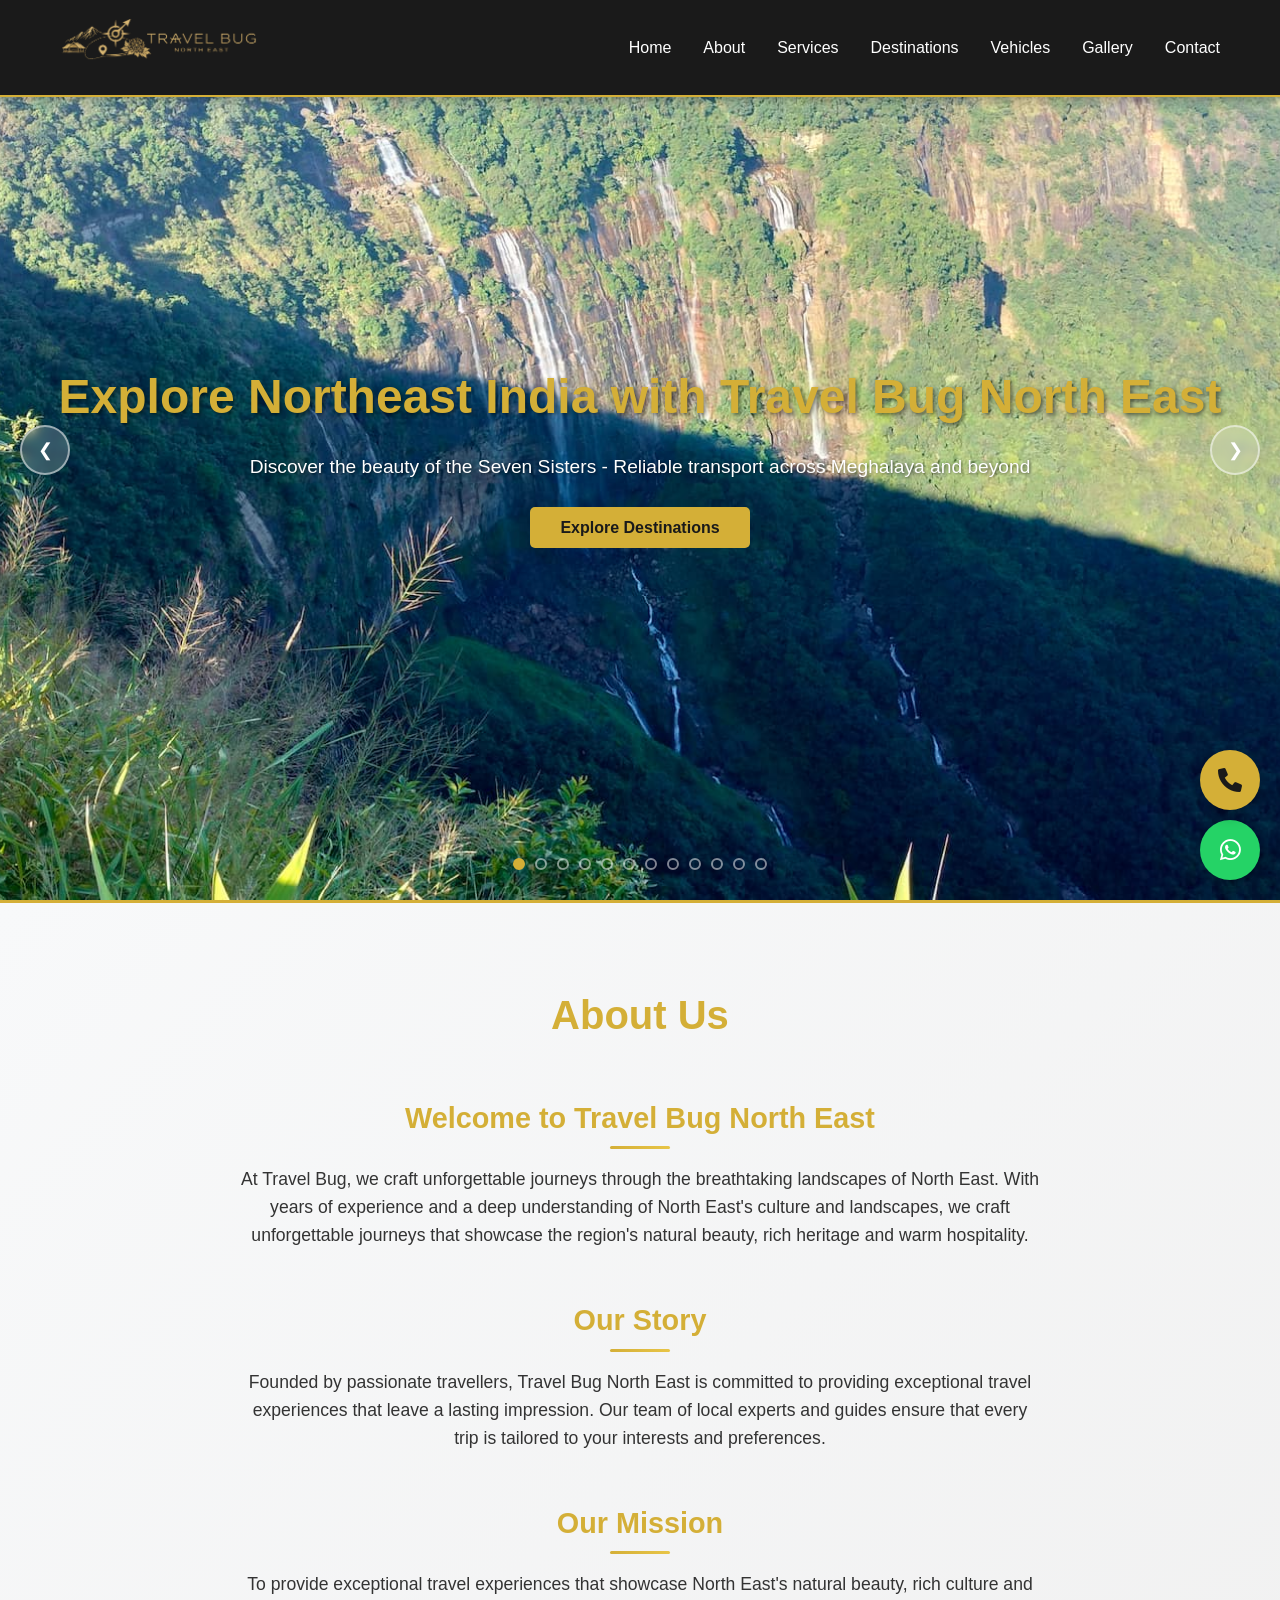
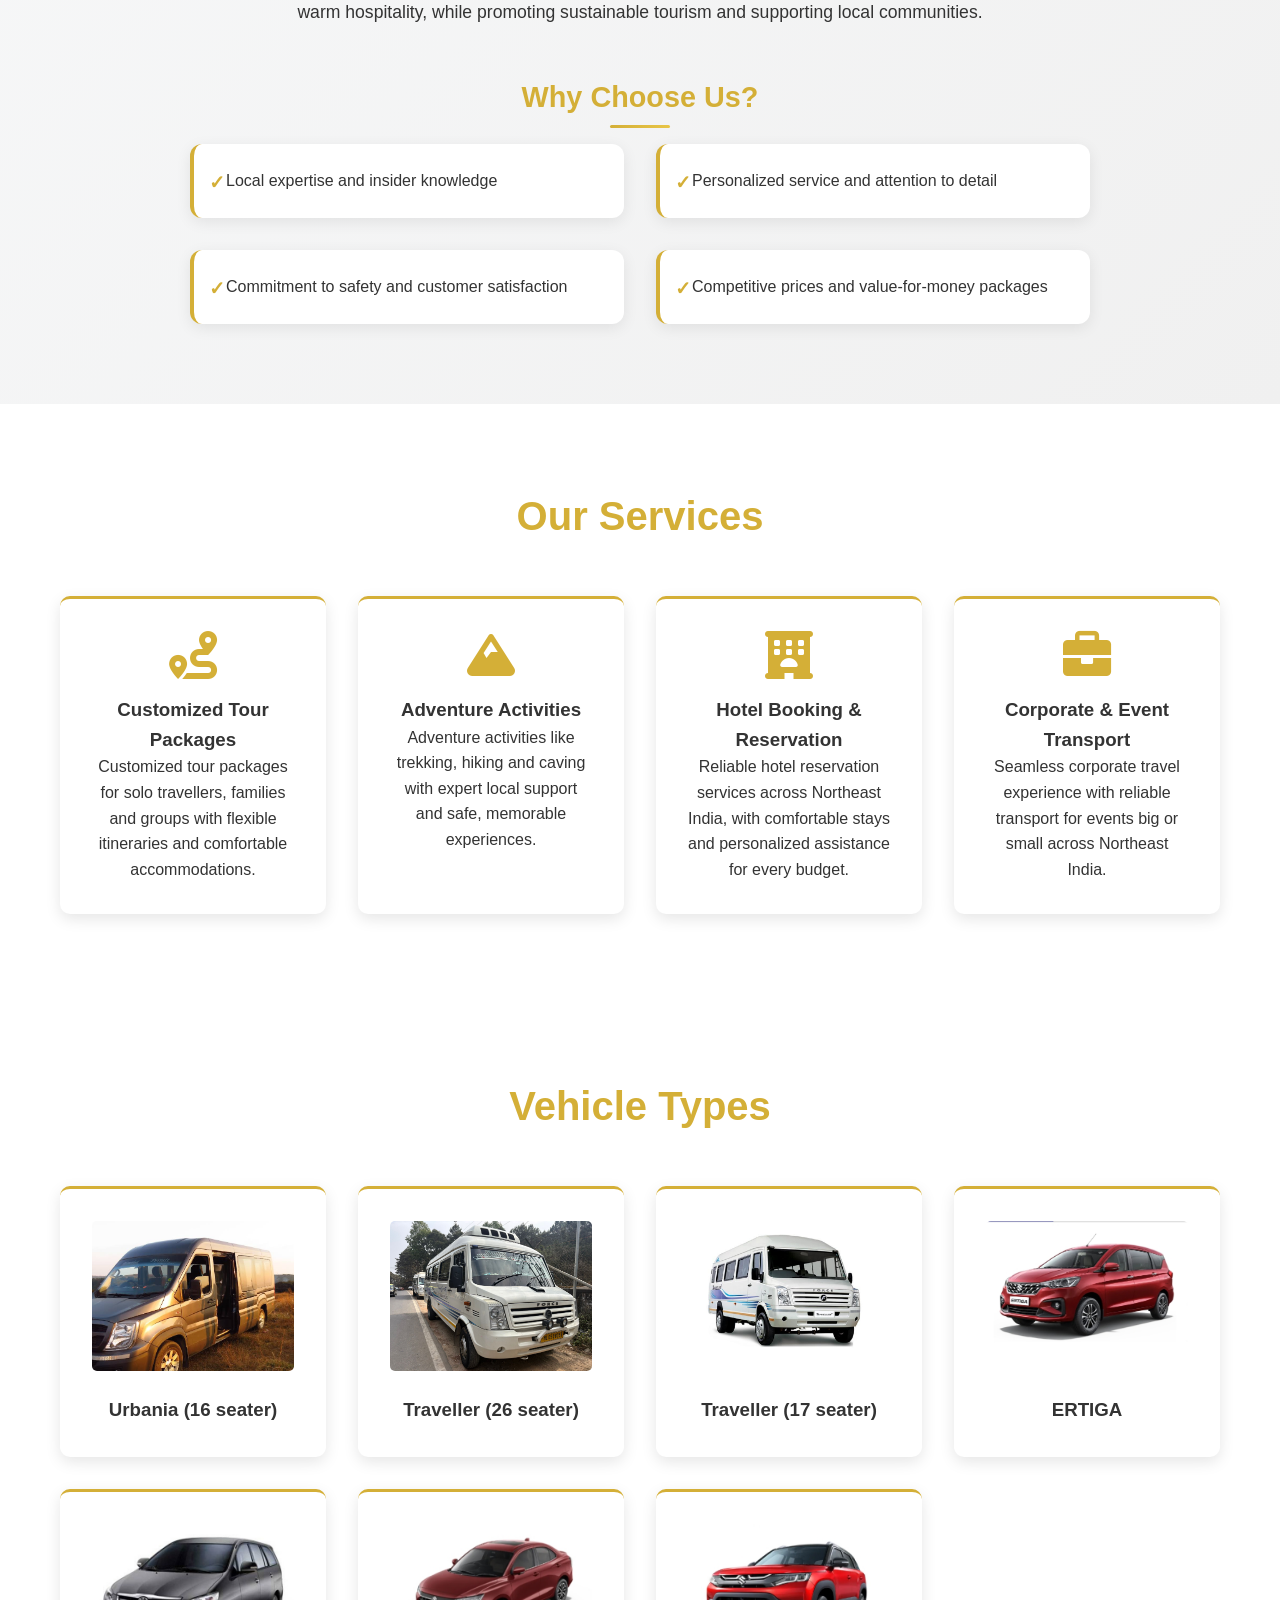
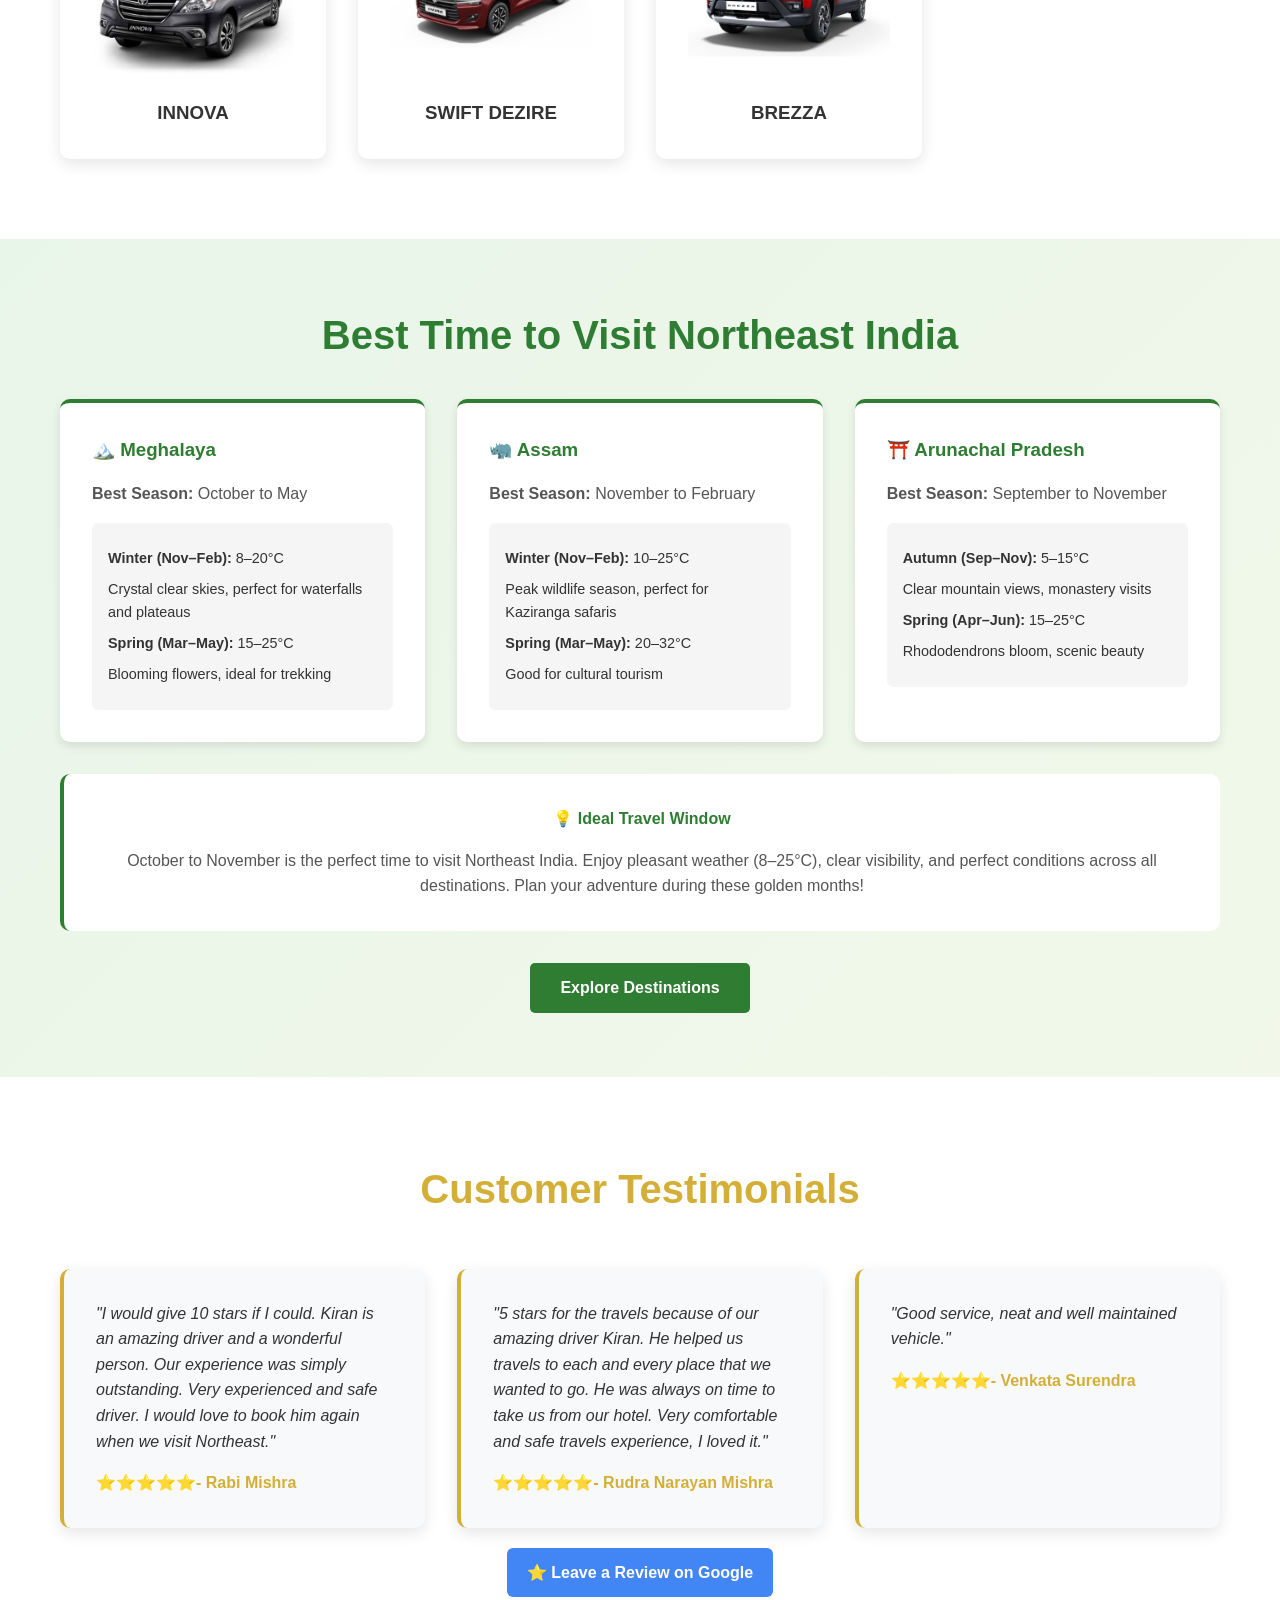
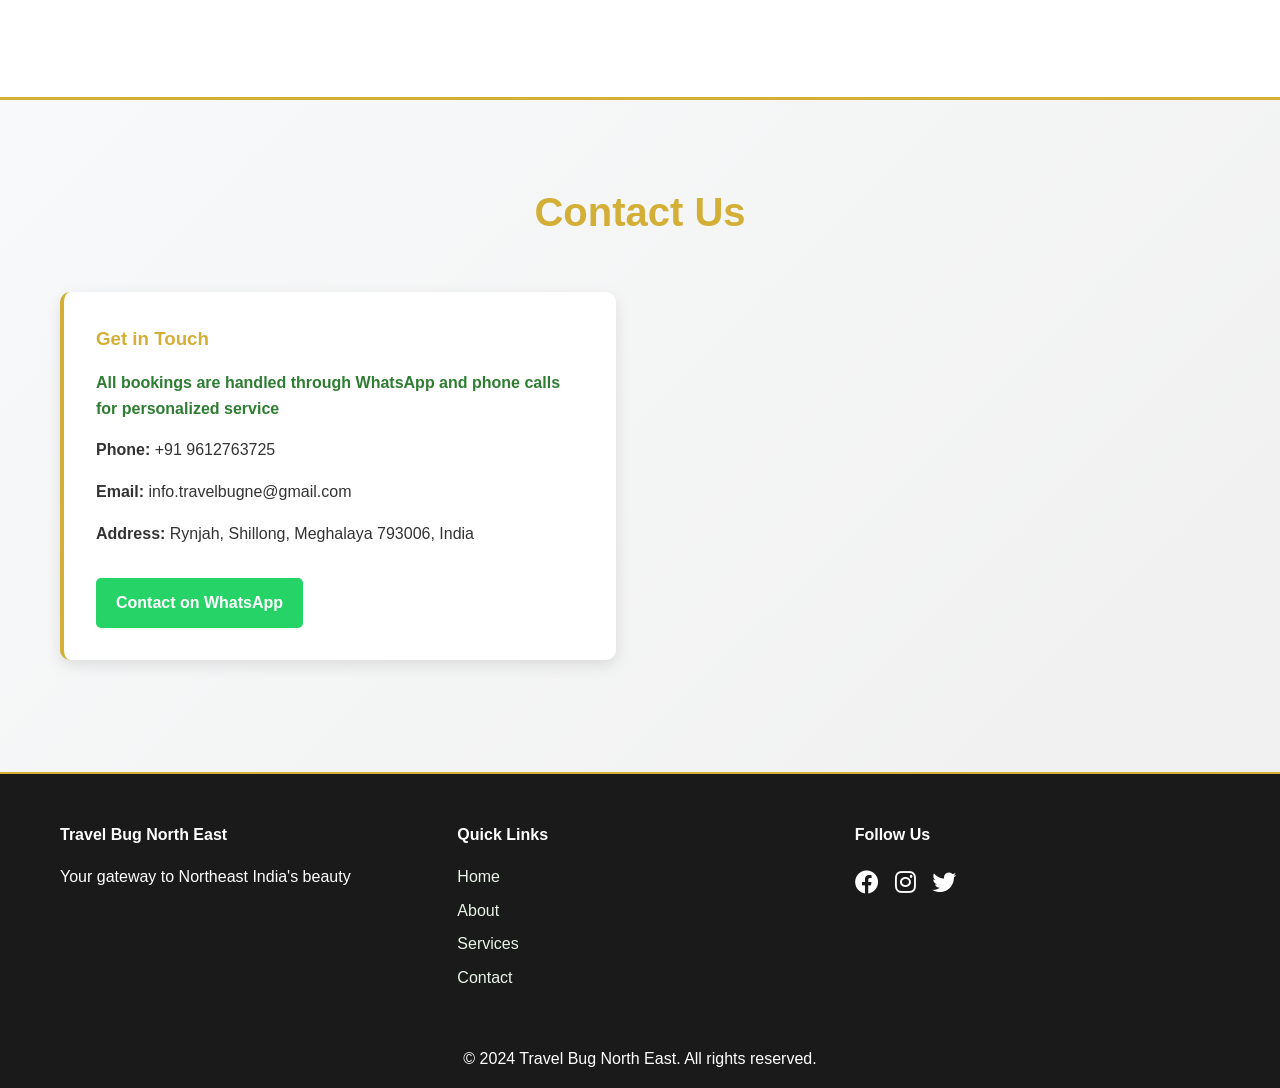
<file: index.html>
<!doctype html>
<html lang="en">
  <head>
    <meta charset="UTF-8" />
    <meta name="viewport" content="width=device-width, initial-scale=1.0" />
    <meta name="theme-color" content="#2e7d32" />
    <meta name="format-detection" content="telephone=yes" />
    <title>Travel Bug North East - Premium Car Rental & Tour Packages in Northeast India</title>
    <meta name="description" content="Experience Northeast India's Seven Sister States with Travel Bug North East. Premium car rental, customized tour packages, adventure activities, cultural experiences & reliable transport. Book your unforgettable journey today!" />
    <meta name="keywords" content="Travel Bug North East, travel agency Shillong, tour packages Northeast India, Meghalaya tourism, seven sister states, hotel booking Northeast India, safari tours Kaziranga, tour guide services, travel to Tawang, Tawang tours, Cherrapunji travel, Cherrapunji tours, Kaziranga safari, Kaziranga National Park, Arunachal Pradesh tourism, Meghalaya destinations, Northeast India car rental, Shillong sightseeing, Tawang monastery, Cherrapunji waterfalls, hotel booking Meghalaya, wildlife safari tours, customized tour packages for solo travellers, families and groups, adventure trekking, hiking and caving, cultural experiences with local communities, comfortable accommodations, personalized service, flexible itineraries, seamless corporate travel experience, reliable transport for events big or small" />
    <meta name="author" content="Travel Bug North East" />
    <meta name="robots" content="index, follow, max-snippet:-1, max-image-preview:large, max-video-preview:-1" />
    <meta name="googlebot" content="index, follow" />
    <meta name="bingbot" content="index, follow" />
    <link rel="canonical" href="https://www.travelbug.in/" />

    <!-- Open Graph / Facebook -->
    <meta property="og:type" content="website" />
    <meta property="og:url" content="https://www.travelbug.in/" />
    <meta property="og:title" content="Travel Bug North East - Premium Car Rental & Tour Packages in Northeast India" />
    <meta property="og:description" content="Experience Northeast India's Seven Sister States with Travel Bug North East. Premium car rental, customized tour packages, adventure activities, cultural experiences & reliable transport. Book your unforgettable journey today!" />
    <meta property="og:image" content="https://www.travelbug.in/asset/Shillong.jpg" />
    <meta property="og:image:width" content="1200" />
    <meta property="og:image:height" content="630" />
    <meta property="og:image:alt" content="Beautiful landscape of Shillong, Meghalaya - Travel Bug North East" />
    <meta property="og:site_name" content="Travel Bug North East" />
    <meta property="og:locale" content="en_US" />

    <!-- Twitter -->
    <meta property="twitter:card" content="summary_large_image" />
    <meta property="twitter:url" content="https://www.travelbug.in/" />
    <meta property="twitter:title" content="Travel Bug North East - Premium Car Rental & Tour Packages in Northeast India" />
    <meta property="twitter:description" content="Experience Northeast India's Seven Sister States with Travel Bug North East. Premium car rental, customized tour packages, adventure activities, cultural experiences & reliable transport. Book your unforgettable journey today!" />
    <meta property="twitter:image" content="https://www.travelbug.in/asset/Shillong.jpg" />
    <meta property="twitter:image:alt" content="Beautiful landscape of Shillong, Meghalaya - Travel Bug North East" />

    <!-- Structured Data for Local Business -->
    <script type="application/ld+json">
    {
      "@context": "https://schema.org",
      "@type": "LocalBusiness",
      "name": "Travel Bug North East",
      "description": "Travel agency offering comprehensive travel services including tour guides, hotel booking, safari tours, and transportation across Northeast India",
      "url": "https://travelbugne.github.io/ui/",
      "telephone": "+91-9612763725",
      "email": "info.travelbugne@gmail.com",
      "address": {
        "@type": "PostalAddress",
        "streetAddress": "Police Bazar, near Sardar Police Station",
        "addressLocality": "Shillong",
        "addressRegion": "Meghalaya",
        "postalCode": "793001",
        "addressCountry": "IN"
      },
      "geo": {
        "@type": "GeoCoordinates",
        "latitude": "25.5712123",
        "longitude": "91.9129771"
      },
      "openingHours": "Mo-Su 09:00-18:00",
      "priceRange": "$$",
      "image": "https://jamestarkurbah.github.io/comfort-travels/asset/Shillong.jpg",
      "sameAs": [
        "https://www.google.com/maps/place/Comfort+Travels/@25.5712123,91.9129771,17z/data=!4m16!1m9!3m8!1s0x375079ad7d490877:0x9402334208fd3cd0!2sComfort+Travels!8m2!3d25.5712123!4d91.9129771!9m1!1b1!16s%2Fg%2F11mdtlscy_!3m5!1s0x375079ad7d490877:0x9402334208fd3cd0!8m2!3d25.5712123!4d91.9129771!16s%2Fg%2F11mdtlscy_?entry=ttu&g_ep=EgoyMDI2MDMxMS4wIKXMDSoASAFQAw%3D%3D"
      ],
      "offers": [
        {
          "@type": "Offer",
          "name": "Travel Agency Services",
          "description": "Complete travel planning, itinerary creation, and booking coordination for Northeast India"
        },
        {
          "@type": "Offer",
          "name": "Tour Guide Services",
          "description": "Professional local tour guides providing cultural insights, historical information, and personalized experiences"
        },
        {
          "@type": "Offer",
          "name": "Hotel Booking",
          "description": "Hotel and accommodation booking services across all budgets in Northeast India destinations"
        },
        {
          "@type": "Offer",
          "name": "Safari Tours",
          "description": "Wildlife safari tours in national parks including Kaziranga, Manas, and other sanctuaries"
        },
        {
          "@type": "Offer",
          "name": "Tour Packages to Tawang",
          "description": "Guided tours to Tawang, Arunachal Pradesh featuring Tawang Monastery and scenic landscapes"
        },
        {
          "@type": "Offer",
          "name": "Cherrapunji Travel Packages",
          "description": "Explore Cherrapunji, the wettest place on earth, with waterfalls and living root bridges"
        },
        {
          "@type": "Offer",
          "name": "Kaziranga National Park Safari",
          "description": "Wildlife safari tours to Kaziranga National Park, home to Indian rhinoceros and tigers"
        },
        {
          "@type": "Offer",
          "name": "Northeast India Seven Sister States Tours",
          "description": "Comprehensive tour packages covering Arunachal Pradesh, Assam, Manipur, Meghalaya, Mizoram, Nagaland, Sikkim, Tripura"
        }
      ],
      "areaServed": [
        {
          "@type": "Place",
          "name": "Shillong, Meghalaya"
        },
        {
          "@type": "Place",
          "name": "Tawang, Arunachal Pradesh"
        },
        {
          "@type": "Place",
          "name": "Cherrapunji, Meghalaya"
        },
        {
          "@type": "Place",
          "name": "Kaziranga National Park, Assam"
        },
        {
          "@type": "Place",
          "name": "Northeast India"
        }
      ]
    }
    </script>

    <!-- Organization Schema -->
    <script type="application/ld+json">
    {
      "@context": "https://schema.org",
      "@type": "Organization",
      "name": "Travel Bug North East",
      "url": "https://www.travelbug.in/",
      "logo": "https://www.travelbug.in/asset/logo.png",
      "description": "Premium travel agency specializing in Northeast India tours, car rentals, and adventure experiences across the Seven Sister States",
      "foundingDate": "2024",
      "contactPoint": {
        "@type": "ContactPoint",
        "telephone": "+91-9612763725",
        "contactType": "customer service",
        "availableLanguage": "English"
      },
      "sameAs": [
        "https://www.google.com/maps/place/Comfort+Travels/@25.5712123,91.9129771,17z/data=!4m16!1m9!3m8!1s0x375079ad7d490877:0x9402334208fd3cd0!2sComfort+Travels!8m2!3d25.5712123!4d91.9129771!9m1!1b1!16s%2Fg%2F11mdtlscy_?entry=ttu&g_ep=EgoyMDI2MDMxMS4wIKXMDSoASAFQAw%3D%3D"
      ]
    }
    </script>

    <!-- WebSite Schema -->
    <script type="application/ld+json">
    {
      "@context": "https://schema.org",
      "@type": "WebSite",
      "name": "Travel Bug North East",
      "url": "https://www.travelbug.in/",
      "description": "Premium car rental and tour packages across Northeast India's seven sister states",
      "publisher": {
        "@type": "Organization",
        "name": "Travel Bug North East"
      },
      "potentialAction": {
        "@type": "SearchAction",
        "target": "https://www.travelbug.in/destinations.html?q={search_term_string}",
        "query-input": "required name=search_term_string"
      }
    }
    </script>

    <!-- FAQ Schema -->
    <script type="application/ld+json">
    {
      "@context": "https://schema.org",
      "@type": "FAQPage",
      "mainEntity": [
        {
          "@type": "Question",
          "name": "What services does Travel Bug North East offer?",
          "acceptedAnswer": {
            "@type": "Answer",
            "text": "Travel Bug North East offers comprehensive travel services including customized tour packages, car rental, hotel booking, adventure activities (trekking, hiking, caving), cultural experiences, safari tours, and corporate event transportation across Northeast India's Seven Sister States."
          }
        },
        {
          "@type": "Question",
          "name": "Which destinations in Northeast India do you cover?",
          "acceptedAnswer": {
            "@type": "Answer",
            "text": "We cover all major destinations across the Seven Sister States including Shillong and Cherrapunji in Meghalaya, Tawang in Arunachal Pradesh, Kaziranga National Park in Assam, and many more beautiful locations offering unique cultural and natural experiences."
          }
        },
        {
          "@type": "Question",
          "name": "Do you provide transportation for corporate events?",
          "acceptedAnswer": {
            "@type": "Answer",
            "text": "Yes, we provide seamless corporate travel experience with reliable transport for events of all sizes. Our fleet includes various vehicle types from Urbania (16 seater) to smaller cars, ensuring safe and comfortable transportation for your business needs."
          }
        },
        {
          "@type": "Question",
          "name": "Are your tour packages customizable?",
          "acceptedAnswer": {
            "@type": "Answer",
            "text": "Absolutely! We offer flexible itineraries and personalized service for solo travelers, families, and groups. Whether you're looking for adventure activities, cultural experiences, or comfortable accommodations, we can tailor packages to meet your specific preferences and budget."
          }
        },
        {
          "@type": "Question",
          "name": "How can I book services with Travel Bug North East?",
          "acceptedAnswer": {
            "@type": "Answer",
            "text": "You can book our services through WhatsApp at +91-9612763725 or by calling us directly. All bookings are handled personally for the best customer experience. We also accept bookings through our website contact form."
          }
        }
      ]
    }
    <!-- Breadcrumb Schema -->
    <script type="application/ld+json">
    {
      "@context": "https://schema.org",
      "@type": "BreadcrumbList",
      "itemListElement": [
        {
          "@type": "ListItem",
          "position": 1,
          "name": "Home",
          "item": "https://www.travelbug.in/"
        }
      ]
    }
    </script>

    <link
      rel="stylesheet"
      href="https://cdnjs.cloudflare.com/ajax/libs/font-awesome/6.0.0/css/all.min.css"
    />
    <link rel="icon" type="image/png" sizes="32x32" href="favicon-32x32.png" />
    <link rel="icon" type="image/png" sizes="16x16" href="favicon-16x16.png" />
    <link rel="apple-touch-icon" href="apple-touch-icon.png" />
    <link rel="manifest" href="site.webmanifest" />
    <link rel="stylesheet" href="styles.css" />
    <!-- Google tag (gtag.js) -->
    <script async src="https://www.googletagmanager.com/gtag/js?id=G-8T6P8L2VHW"></script>
    <script>
      window.dataLayer = window.dataLayer || [];
      function gtag(){dataLayer.push(arguments);}
      gtag('js', new Date());

      gtag('config', 'G-8T6P8L2VHW');
    </script>
  </head>
  <body>
    <!-- Navigation -->
    <nav>
      <div class="container">
        <div class="logo"><a href="index.html"><img src="asset/logo.png" alt="Travel Bug North East" style="height: 50px;" /></a></div>
        <ul class="nav-links">
          <li><a href="#home">Home</a></li>
          <li><a href="#about">About</a></li>
          <li><a href="#services">Services</a></li>
          <li><a href="destinations.html">Destinations</a></li>
          <li><a href="#vehicles">Vehicles</a></li>
          <li><a href="gallery.html">Gallery</a></li>
          <li><a href="#contact">Contact</a></li>
        </ul>
        <div class="hamburger">
          <div></div>
          <div></div>
          <div></div>
        </div>
      </div>
    </nav>

    <!-- Hero Section -->
    <section id="home" class="hero">
      <div class="hero-content">
        <h1>Explore Northeast India with Travel Bug North East</h1>
        <p>
          Discover the beauty of the Seven Sisters - Reliable transport across
          Meghalaya and beyond
        </p>
        <a href="destinations.html" class="btn">Explore Destinations</a>
      </div>
    </section>

    <!-- About Section -->
    <section id="about" class="about">
      <div class="container">
        <h2>About Us</h2>

        <div class="about-content">
          <h3>Welcome to Travel Bug North East</h3>
          <p>
            At Travel Bug, we craft unforgettable journeys through the breathtaking landscapes of North East. With years of experience and a deep understanding of North East's culture and landscapes, we craft unforgettable journeys that showcase the region's natural beauty, rich heritage and warm hospitality.
          </p>

          <h3>Our Story</h3>
          <p>
            Founded by passionate travellers, Travel Bug North East is committed to providing exceptional travel experiences that leave a lasting impression. Our team of local experts and guides ensure that every trip is tailored to your interests and preferences.
          </p>         

          <h3>Our Mission</h3>
          <p>
            To provide exceptional travel experiences that showcase North East's natural beauty, rich culture and warm hospitality, while promoting sustainable tourism and supporting local communities.
          </p>

          <h3>Why Choose Us?</h3>
          <ul>
            <li>Local expertise and insider knowledge</li>
            <li>Personalized service and attention to detail</li>
            <li>Commitment to safety and customer satisfaction</li>
            <li>Competitive prices and value-for-money packages</li>
          </ul>
        </div>
      </div>
    </section>

    <!-- Services Section -->
    <section id="services" class="services">
      <div class="container">
        <h2>Our Services</h2>
        <div class="services-grid">
          <div class="service-card">
            <i class="fas fa-route"></i>
            <h3>Customized Tour Packages</h3>
            <p>
              Customized tour packages for solo travellers, families and groups with flexible itineraries and comfortable accommodations.
            </p>
          </div>
          <div class="service-card">
            <i class="fas fa-mountain"></i>
            <h3>Adventure Activities</h3>
            <p>
              Adventure activities like trekking, hiking and caving with expert local support and safe, memorable experiences.
            </p>
          </div>
          <div class="service-card">
            <i class="fas fa-hotel"></i>
            <h3>Hotel Booking & Reservation</h3>
            <p>
              Reliable hotel reservation services across Northeast India, with comfortable stays and personalized assistance for every budget.
            </p>
          </div>
          <div class="service-card">
            <i class="fas fa-briefcase"></i>
            <h3>Corporate & Event Transport</h3>
            <p>
              Seamless corporate travel experience with reliable transport for events big or small across Northeast India.
            </p>
          </div>
        </div>
      </div>
    </section>

    <!-- Vehicle Rental -->
    <section id="vehicles" class="vehicles">
      <div class="container">
        <h2>Vehicle Types</h2>
        <div class="vehicles-grid">
          <div class="vehicle-card">
            <img
              src="asset/vehicle/Urbania.png"
              alt="Urbania (16 seater)"
            />
            <h3>Urbania (16 seater)</h3>
          </div>
          <div class="vehicle-card">
            <img
              src="asset/vehicle/Traveller26.jpeg"
              alt="Traveller (26 seater)"
            />
            <h3>Traveller (26 seater)</h3>
          </div>
          <div class="vehicle-card">
            <img
              src="asset/vehicle/Traveller-17-seater.jpg"
              alt="Traveller (17 seater) - Coming Soon"
            />
            <h3>Traveller (17 seater)</h3>
          </div>
          <div class="vehicle-card">
            <img
              src="asset/vehicle/Ertiga.jpg"
              alt="ERTIGA - Coming Soon"
            />
            <h3>ERTIGA</h3>
          </div>
          <div class="vehicle-card">
            <img
              src="asset/vehicle/Innova.jpg"
              alt="INNOVA - Coming Soon"
            />
            <h3>INNOVA</h3>
          </div>
          
          <div class="vehicle-card">
            <img
              src="asset/vehicle/Dzire.jpg"
              alt="SWIFT DEZIRE - Coming Soon"
            />
            <h3>SWIFT DEZIRE</h3>
          </div>
          <div class="vehicle-card">
            <img
              src="asset/vehicle/Brezza.jpg"
              alt="BREZZA - Coming Soon"
            />
            <h3>BREZZA</h3>
          </div>
        </div>
      </div>
    </section>

    <!-- Best Time to Visit Section -->
    <section style="padding: 4rem 2rem; background: linear-gradient(135deg, #e8f5e9 0%, #f1f8e9 100%);">
      <div class="container">
        <h2 style="text-align: center; color: #2e7d32; margin-bottom: 2rem;">Best Time to Visit Northeast India</h2>
        
        <div style="display: grid; grid-template-columns: repeat(auto-fit, minmax(300px, 1fr)); gap: 2rem; margin-bottom: 2rem;">
          <!-- Meghalaya -->
          <div style="background: white; padding: 2rem; border-radius: 10px; box-shadow: 0 4px 10px rgba(0,0,0,0.1); border-top: 4px solid #2e7d32;">
            <h3 style="color: #2e7d32; margin-bottom: 1rem;">🏔️ Meghalaya</h3>
            <p style="margin: 0.75rem 0; color: #555;"><strong>Best Season:</strong> October to May</p>
            <div style="background: #f5f5f5; padding: 1rem; border-radius: 6px; margin-top: 1rem; font-size: 0.9rem;">
              <p style="margin: 0.5rem 0;"><strong>Winter (Nov–Feb):</strong> 8–20°C</p>
              <p style="margin: 0.5rem 0;">Crystal clear skies, perfect for waterfalls and plateaus</p>
              <p style="margin: 0.5rem 0;"><strong>Spring (Mar–May):</strong> 15–25°C</p>
              <p style="margin: 0.5rem 0;">Blooming flowers, ideal for trekking</p>
            </div>
          </div>

          <!-- Assam -->
          <div style="background: white; padding: 2rem; border-radius: 10px; box-shadow: 0 4px 10px rgba(0,0,0,0.1); border-top: 4px solid #2e7d32;">
            <h3 style="color: #2e7d32; margin-bottom: 1rem;">🦏 Assam</h3>
            <p style="margin: 0.75rem 0; color: #555;"><strong>Best Season:</strong> November to February</p>
            <div style="background: #f5f5f5; padding: 1rem; border-radius: 6px; margin-top: 1rem; font-size: 0.9rem;">
              <p style="margin: 0.5rem 0;"><strong>Winter (Nov–Feb):</strong> 10–25°C</p>
              <p style="margin: 0.5rem 0;">Peak wildlife season, perfect for Kaziranga safaris</p>
              <p style="margin: 0.5rem 0;"><strong>Spring (Mar–May):</strong> 20–32°C</p>
              <p style="margin: 0.5rem 0;">Good for cultural tourism</p>
            </div>
          </div>

          <!-- Arunachal Pradesh -->
          <div style="background: white; padding: 2rem; border-radius: 10px; box-shadow: 0 4px 10px rgba(0,0,0,0.1); border-top: 4px solid #2e7d32;">
            <h3 style="color: #2e7d32; margin-bottom: 1rem;">⛩️ Arunachal Pradesh</h3>
            <p style="margin: 0.75rem 0; color: #555;"><strong>Best Season:</strong> September to November</p>
            <div style="background: #f5f5f5; padding: 1rem; border-radius: 6px; margin-top: 1rem; font-size: 0.9rem;">
              <p style="margin: 0.5rem 0;"><strong>Autumn (Sep–Nov):</strong> 5–15°C</p>
              <p style="margin: 0.5rem 0;">Clear mountain views, monastery visits</p>
              <p style="margin: 0.5rem 0;"><strong>Spring (Apr–Jun):</strong> 15–25°C</p>
              <p style="margin: 0.5rem 0;">Rhododendrons bloom, scenic beauty</p>
            </div>
          </div>
        </div>

        <div style="background: white; padding: 2rem; border-radius: 10px; border-left: 4px solid #2e7d32; text-align: center; margin-bottom: 2rem;">
          <h4 style="color: #2e7d32; margin-bottom: 1rem;">💡 Ideal Travel Window</h4>
          <p style="color: #555; margin: 0; font-size: 1rem;">October to November is the perfect time to visit Northeast India. Enjoy pleasant weather (8–25°C), clear visibility, and perfect conditions across all destinations. Plan your adventure during these golden months!</p>
        </div>

        <div style="text-align: center;">
          <a href="destinations.html" style="background: #2e7d32; color: white; padding: 12px 30px; text-decoration: none; border-radius: 5px; display: inline-block; font-weight: bold;">Explore Destinations</a>
        </div>
      </div>
    </section>

    <!-- Testimonials -->
    <section id="testimonials" class="testimonials">
      <div class="container">
        <h2>Customer Testimonials</h2>
        <div class="testimonials-grid">
          <div class="testimonial-card">
            <p>
              "I would give 10 stars if I could. Kiran is an amazing driver and
              a wonderful person. Our experience was simply outstanding. Very
              experienced and safe driver. I would love to book him again when
              we visit Northeast."
            </p>
            <div class="author">⭐⭐⭐⭐⭐- Rabi Mishra</div>
          </div>
          <div class="testimonial-card">
            <p>
              "5 stars for the travels because of our amazing driver Kiran. He
              helped us travels to each and every place that we wanted to go. He
              was always on time to take us from our hotel. Very comfortable and
              safe travels experience, I loved it."
            </p>
            <div class="author">⭐⭐⭐⭐⭐- Rudra Narayan Mishra</div>
          </div>
          <div class="testimonial-card">
            <p>"Good service, neat and well maintained vehicle."</p>
            <div class="author">⭐⭐⭐⭐⭐- Venkata Surendra</div>
          </div>
        </div>
        <!-- Google Review Button -->
        <div style="text-align: center; margin: 20px 0">
          <a
            href="https://maps.google.com/?cid=10665143226278427856&g_mp=CiVnb29nbGUubWFwcy5wbGFjZXMudjEuUGxhY2VzLkdldFBsYWNlEAEYASAB&hl=en&source=embed"
            target="_blank"
            style="
              display: inline-block;
              padding: 12px 20px;
              background: #4285f4;
              color: #fff;
              font-size: 16px;
              font-weight: bold;
              text-decoration: none;
              border-radius: 6px;
            "
          >
            ⭐ Leave a Review on Google
          </a>
        </div>
      </div>
    </section>

    <!-- Contact Section -->
    <section id="contact" class="contact">
      <div class="container">
        <h2>Contact Us</h2>
        <div class="contact-content">
          <div class="contact-info">
            <h3>Get in Touch</h3>
            <p style="color: #2e7d32; font-weight: bold; margin-bottom: 1rem">
              All bookings are handled through WhatsApp and phone calls for
              personalized service
            </p>
            <p><strong>Phone:</strong> +91 9612763725</p>
            <p><strong>Email:</strong> info.travelbugne@gmail.com</p>
            <p>
              <strong>Address:</strong> Rynjah, Shillong, Meghalaya 793006, India
            </p>
            <a
              href="https://wa.me/919612763725?text=Hello%20Travel%20Bug%20North%20East!%20I%20would%20like%20to%20inquire%20about%20your%20services."
              class="whatsapp-btn"
              >Contact on WhatsApp</a
            >
          </div>
          <div class="map">
            <iframe
              src="https://www.google.com/maps/embed?pb=!1m18!1m12!1m3!1d3651.123!2d91.9129771!3d25.5712123!2m3!1f0!2f0!3f0!3m2!1i1024!2i768!4f13.1!3m3!1m2!1s0x375079ad7d490877%3A0x9402334208fd3cd0!2sComfort+Travels!5e0!3m2!1sen!2s!4v1234567890!5m2!1sen!2s"
              width="100%"
              height="100%"
              style="border: 0"
              allowfullscreen=""
              loading="lazy"
            ></iframe>
          </div>
        </div>
      </div>
    </section>

    <!-- Footer -->
    <footer>
      <div class="container">
        <div class="footer-content">
          <div class="footer-section">
            <h4>Travel Bug North East</h4>
            <p>Your gateway to Northeast India's beauty</p>
          </div>
          <div class="footer-section">
            <h4>Quick Links</h4>
            <ul>
              <li><a href="#home">Home</a></li>
              <li><a href="#about">About</a></li>
              <li><a href="#services">Services</a></li>
              <li><a href="#contact">Contact</a></li>
            </ul>
          </div>
          <div class="footer-section">
            <h4>Follow Us</h4>
            <div class="social-icons">
              <a href="#"><i class="fab fa-facebook"></i></a>
              <a href="#"><i class="fab fa-instagram"></i></a>
              <a href="#"><i class="fab fa-twitter"></i></a>
            </div>
          </div>
        </div>
        <div class="copyright">
          <p>&copy; 2024 Travel Bug North East. All rights reserved.</p>
        </div>
      </div>
    </footer>

    <!-- WhatsApp Float Button -->
    <a
      href="https://wa.me/919612763725?text=Hello%20Travel%20Bug%20North%20East!%20I%20need%20help%20with%20booking."
      class="whatsapp-float"
    >
      <i class="fab fa-whatsapp"></i>
    </a>

    <!-- Telephone Float Button -->
    <a
      href="tel:+919612763725"
      class="telephone-float"
    >
      <i class="fas fa-phone"></i>
    </a>

    <script src="script.js"></script>
  </body>
</html>
</file>
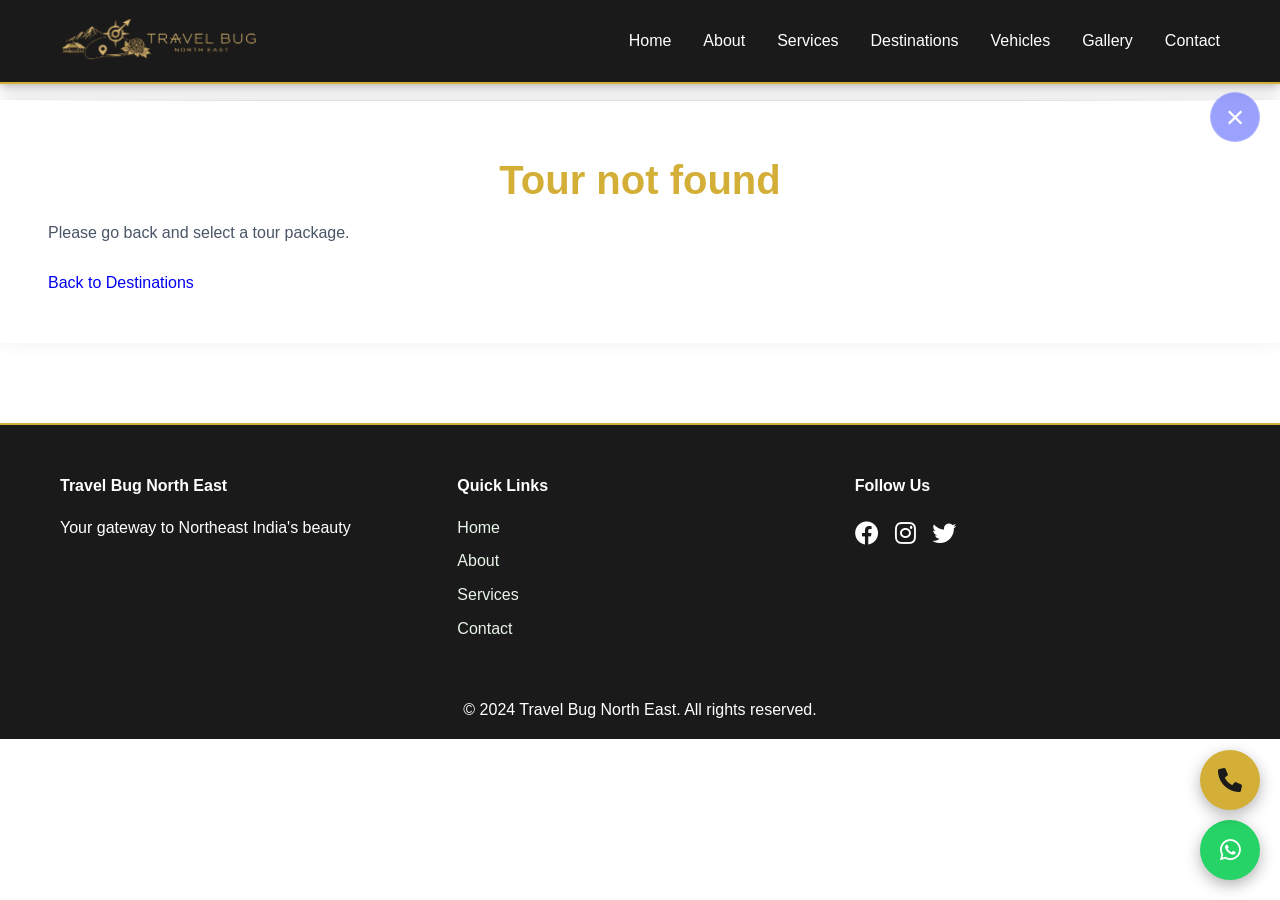
<file: arunachal.html>
<!doctype html>
<html lang="en">
  <head>
    <meta charset="UTF-8" />
    <meta name="viewport" content="width=device-width, initial-scale=1.0" />
    <title>Arunachal Pradesh Tour - Travel Bug North East</title>
    <meta name="description" content="6 Nights / 7 Days Arunachal Pradesh tour details and itinerary." />
    <link
      rel="stylesheet"
      href="https://cdnjs.cloudflare.com/ajax/libs/font-awesome/6.0.0/css/all.min.css"
    />
    <link rel="icon" type="image/png" sizes="32x32" href="favicon-32x32.png" />
    <link rel="icon" type="image/png" sizes="16x16" href="favicon-16x16.png" />
    <link rel="apple-touch-icon" href="apple-touch-icon.png" />
    <link rel="manifest" href="site.webmanifest" />
    <link rel="stylesheet" href="styles.css" />
  </head>
  <body data-tour="arunachal" class="tour-plan-body">
    <nav>
      <div class="container">
        <div class="logo"><img src="asset/logo.png" alt="Travel Bug North East" style="height: 50px;" /></div>
        <ul class="nav-links">
          <li><a href="index.html">Home</a></li>
          <li><a href="index.html#about">About</a></li>
          <li><a href="index.html#services">Services</a></li>
          <li><a href="destinations.html">Destinations</a></li>
          <li><a href="index.html#vehicles">Vehicles</a></li>
          <li><a href="gallery.html">Gallery</a></li>
          <li><a href="index.html#contact">Contact</a></li>
        </ul>
        <div class="hamburger">
          <div></div>
          <div></div>
          <div></div>
        </div>
      </div>
    </nav>

    <a class="tour-close-btn" href="destinations.html" aria-label="Back to Destinations">&times;</a>

    <section style="padding-top: 100px;">
      <div class="tour-plan-page">
        <div id="tourPlanDetails"></div>
      </div>
    </section>

    <footer>
      <div class="container">
        <div class="footer-content">
          <div class="footer-section">
            <h4>Travel Bug North East</h4>
            <p>Your gateway to Northeast India's beauty</p>
          </div>
          <div class="footer-section">
            <h4>Quick Links</h4>
            <ul>
              <li><a href="index.html">Home</a></li>
              <li><a href="index.html#about">About</a></li>
              <li><a href="index.html#services">Services</a></li>
              <li><a href="index.html#contact">Contact</a></li>
            </ul>
          </div>
          <div class="footer-section">
            <h4>Follow Us</h4>
            <div class="social-icons">
              <a href="#"><i class="fab fa-facebook"></i></a>
              <a href="#"><i class="fab fa-instagram"></i></a>
              <a href="#"><i class="fab fa-twitter"></i></a>
            </div>
          </div>
        </div>
        <div class="copyright">
          <p>&copy; 2024 Travel Bug North East. All rights reserved.</p>
        </div>
      </div>
    </footer>

    <a
      href="https://wa.me/919612763725?text=Hello%20Travel%20Bug%20North%20East!%20I%20need%20help%20with%20booking."
      class="whatsapp-float"
    >
      <i class="fab fa-whatsapp"></i>
    </a>
    <a href="tel:+919612763725" class="telephone-float">
      <i class="fas fa-phone"></i>
    </a>

    <script src="script.js"></script>
  </body>
</html>
</file>
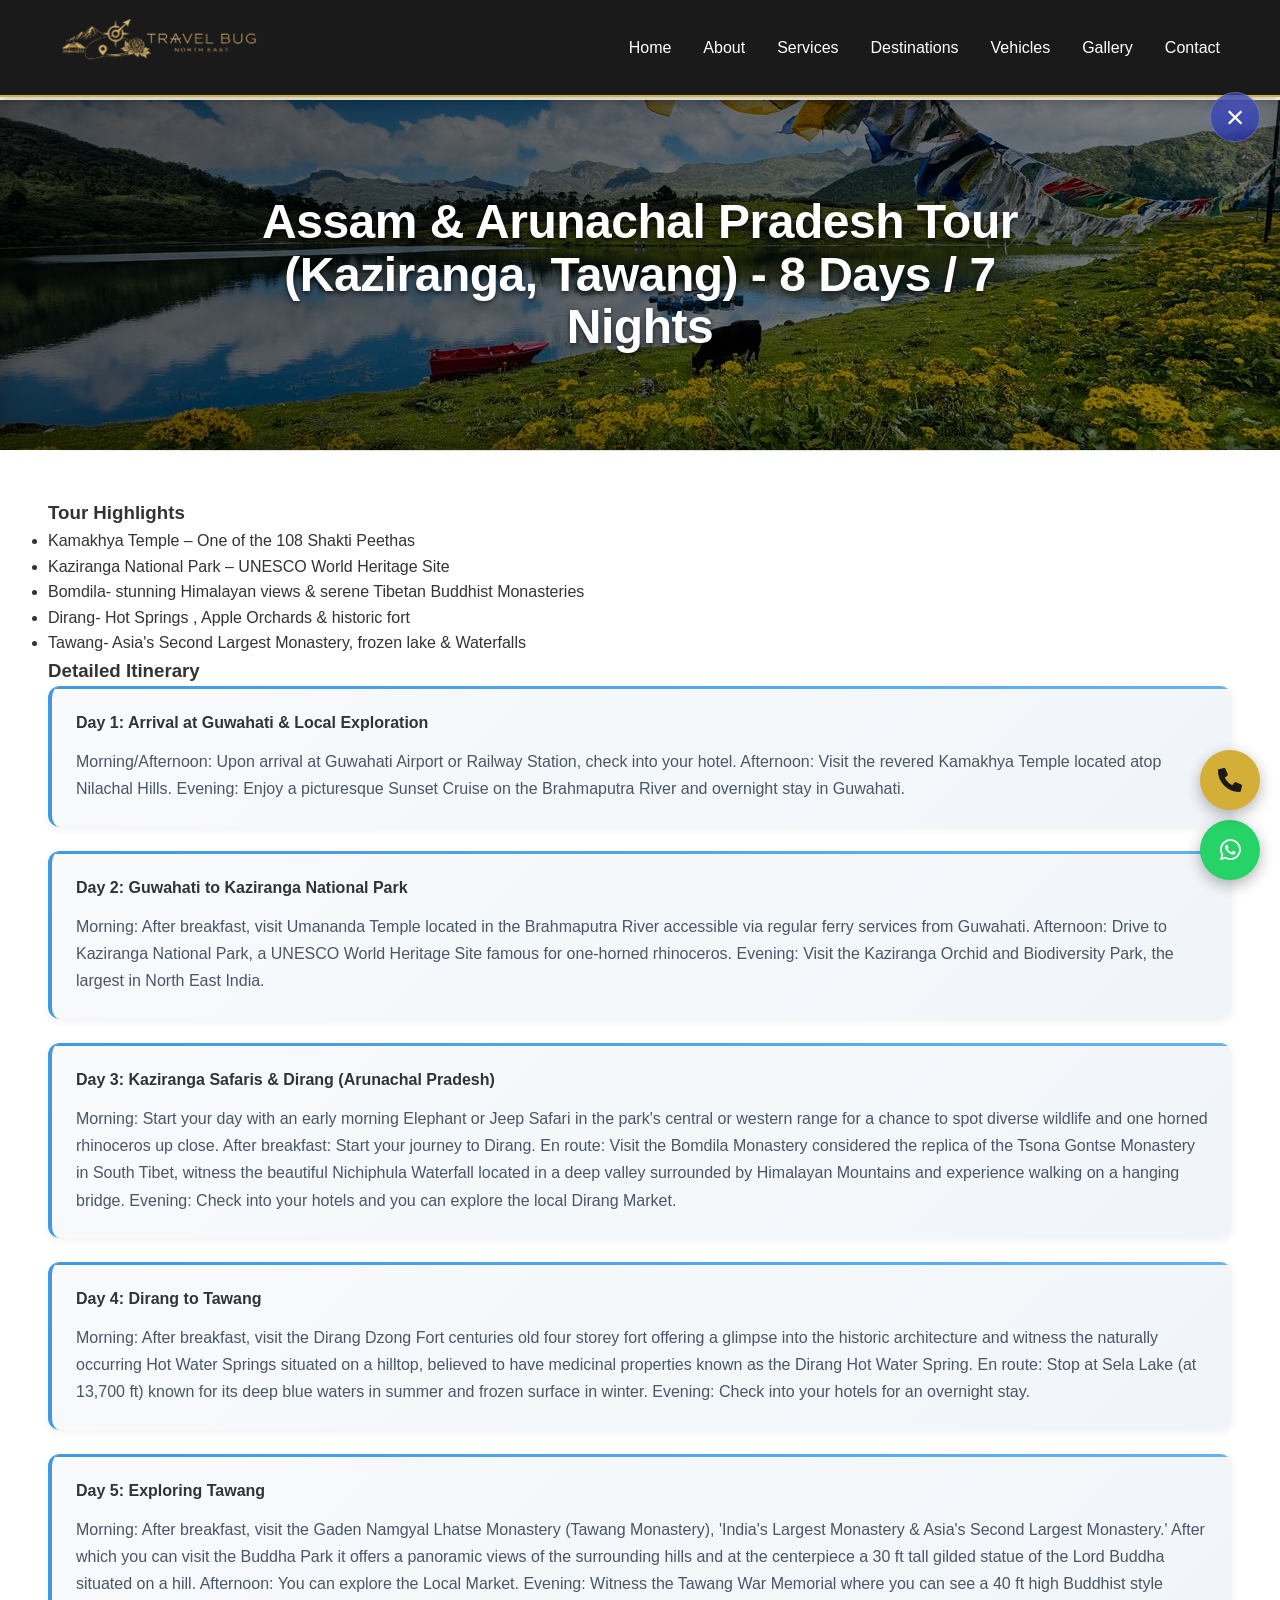
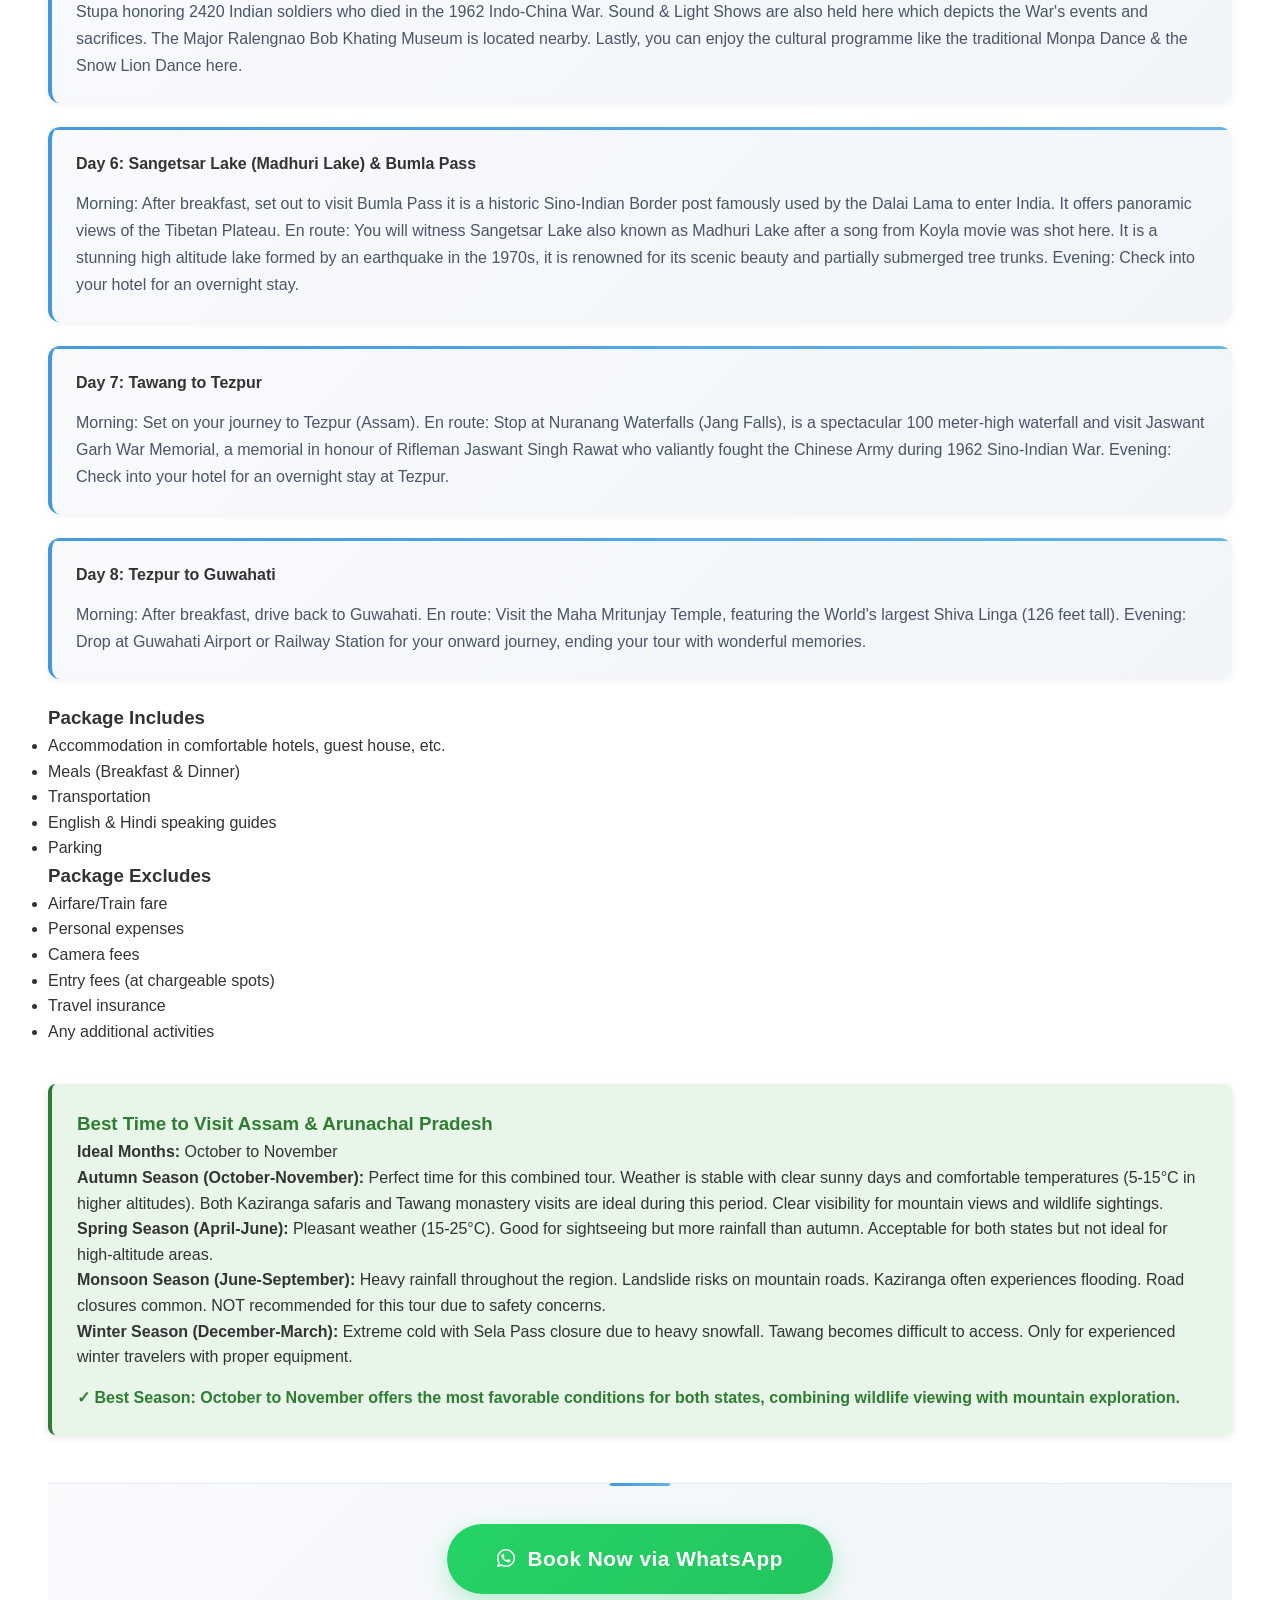
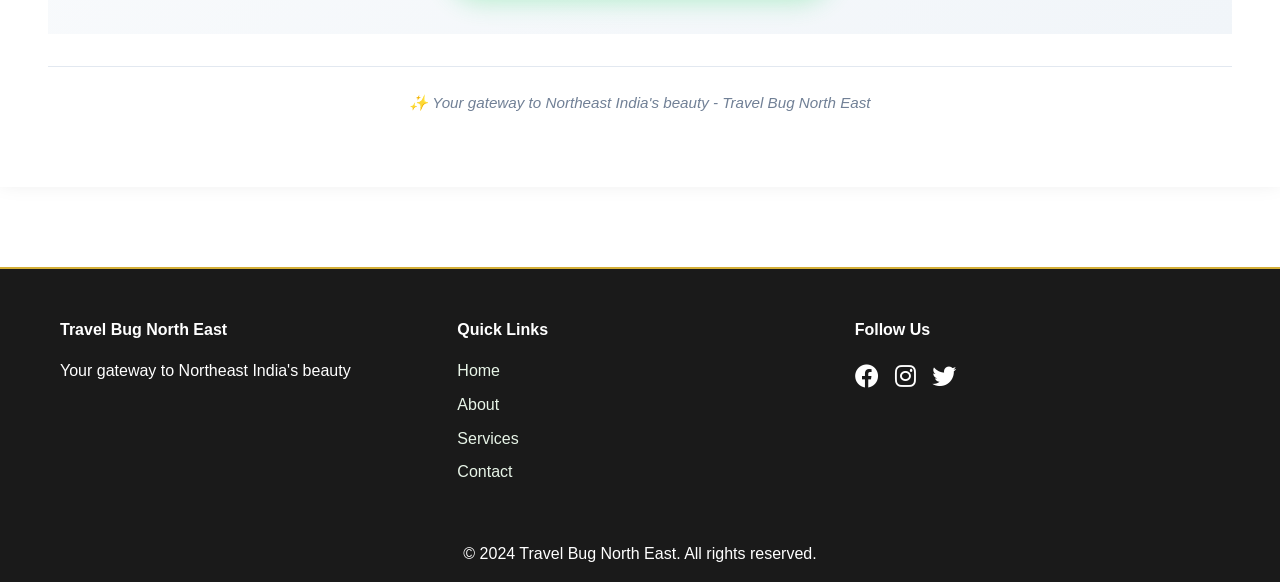
<file: assam-arunachal.html>
<!doctype html>
<html lang="en">
  <head>
    <meta charset="UTF-8" />
    <meta name="viewport" content="width=device-width, initial-scale=1.0" />
    <title>Assam & Arunachal Pradesh Tour: 8 Days/7 Nights - Kaziranga, Tawang, Bomdila, Dirang</title>
    <meta name="description" content="Experience Assam & Arunachal Pradesh's best with our 7 Days/6 Nights tour. Visit Kaziranga National Park, Tawang Monastery, hot springs & Himalayan landscapes with expert guides." />
    <meta name="keywords" content="Arunachal Pradesh tour, Tawang tour, Assam Arunachal tour, Assam Arunachal itinerary, 7 days itinerary, 7 day Assam Arunachal tour, Kaziranga safari, Tawang tour itinerary, Kaziranga to Tawang tour, Tawang monastery, Bomdila, Dirang hot springs, Assam Arunachal from Guwahati, best time to visit Arunachal Pradesh, Arunachal weather, Northeast India, wildlife safari, Himalayan tour" />
    <meta name="author" content="Travel Bug North East" />
    <meta name="robots" content="index, follow, max-snippet:-1, max-image-preview:large, max-video-preview:-1" />
    <link rel="canonical" href="https://www.travelbug.in/assam-arunachal.html" />
    <!-- Open Graph / Facebook -->
    <meta property="og:type" content="website" />
    <meta property="og:url" content="https://www.travelbug.in/assam-arunachal.html" />
    <meta property="og:title" content="Assam & Arunachal Pradesh Tour: 7 Days/6 Nights - Kaziranga & Tawang" />
    <meta property="og:description" content="Explore India's Northeast with Kaziranga safari, Tawang Monastery, Himalayan views & hot springs. 7 Days/6 Nights guided adventure tour." />
    <meta property="og:image" content="https://www.travelbug.in/asset/tawang/tawang-monastery.jpg" />
    <meta property="og:image:width" content="1200" />
    <meta property="og:image:height" content="630" />
    <meta property="og:image:alt" content="Tawang Monastery - Assam Arunachal Pradesh tour" />
    <meta property="og:site_name" content="Travel Bug North East" />
    <meta property="og:locale" content="en_US" />
    <!-- Twitter -->
    <meta property="twitter:card" content="summary_large_image" />
    <meta property="twitter:url" content="https://www.travelbug.in/assam-arunachal.html" />
    <meta property="twitter:title" content="Assam & Arunachal Pradesh Tour: 7 Days/6 Nights" />
    <meta property="twitter:description" content="Adventure tour combining Kaziranga safari, Tawang Monastery & hot springs. Explore Himalayan landscapes & wildlife with expert guides." />
    <meta property="twitter:image" content="https://www.travelbug.in/asset/tawang/tawang-monastery.jpg" />
    <meta property="twitter:image:alt" content="Tawang Monastery in Arunachal Pradesh" />
    <!-- Tour Schema Structured Data -->
    <script type="application/ld+json">
    {
      "@context": "https://schema.org",
      "@type": "TouristAttraction",
      "name": "Assam & Arunachal Pradesh Tour - 7 Days/6 Nights",
      "description": "Comprehensive tour of Assam & Arunachal Pradesh featuring Kaziranga National Park, Tawang Monastery, hot springs & Himalayan landscapes",
      "address": {
        "@type": "PostalAddress",
        "addressLocality": "Tawang",
        "addressRegion": "Arunachal Pradesh",
        "addressCountry": "IN"
      },
      "offers": {
        "@type": "Offer",
        "name": "Assam & Arunachal Pradesh Tour Package",
        "description": "7 Days 6 Nights tour including accommodation, meals & guided sightseeing"
      }
    }
    </script>
    <link
      rel="stylesheet"
      href="https://cdnjs.cloudflare.com/ajax/libs/font-awesome/6.0.0/css/all.min.css"
    />
    <link rel="icon" type="image/png" sizes="32x32" href="favicon-32x32.png" />
    <link rel="icon" type="image/png" sizes="16x16" href="favicon-16x16.png" />
    <link rel="apple-touch-icon" href="apple-touch-icon.png" />
    <link rel="manifest" href="site.webmanifest" />
    <link rel="stylesheet" href="styles.css" />
    <!-- Google tag (gtag.js) -->
    <script async src="https://www.googletagmanager.com/gtag/js?id=G-8T6P8L2VHW"></script>
    <script>
      window.dataLayer = window.dataLayer || [];
      function gtag(){dataLayer.push(arguments);}
      gtag('js', new Date());

      gtag('config', 'G-8T6P8L2VHW');
    </script>
  </head>
  <body data-tour="assam-arunachal" class="tour-plan-body">
    <nav>
      <div class="container">
        <div class="logo"><a href="index.html"><img src="asset/logo.png" alt="Travel Bug North East" style="height: 50px;" /></a></div>
        <ul class="nav-links">
          <li><a href="index.html">Home</a></li>
          <li><a href="index.html#about">About</a></li>
          <li><a href="index.html#services">Services</a></li>
          <li><a href="destinations.html">Destinations</a></li>
          <li><a href="index.html#vehicles">Vehicles</a></li>
          <li><a href="gallery.html">Gallery</a></li>
          <li><a href="index.html#contact">Contact</a></li>
        </ul>
        <div class="hamburger">
          <div></div>
          <div></div>
          <div></div>
        </div>
      </div>
    </nav>

    <a class="tour-close-btn" href="destinations.html" aria-label="Back to Destinations">&times;</a>

    <section style="padding-top: 100px;">
      <div class="tour-plan-page">
        <div id="tourPlanDetails"></div>
      </div>
    </section>

    <footer>
      <div class="container">
        <div class="footer-content">
          <div class="footer-section">
            <h4>Travel Bug North East</h4>
            <p>Your gateway to Northeast India's beauty</p>
          </div>
          <div class="footer-section">
            <h4>Quick Links</h4>
            <ul>
              <li><a href="index.html">Home</a></li>
              <li><a href="index.html#about">About</a></li>
              <li><a href="index.html#services">Services</a></li>
              <li><a href="index.html#contact">Contact</a></li>
            </ul>
          </div>
          <div class="footer-section">
            <h4>Follow Us</h4>
            <div class="social-icons">
              <a href="#"><i class="fab fa-facebook"></i></a>
              <a href="#"><i class="fab fa-instagram"></i></a>
              <a href="#"><i class="fab fa-twitter"></i></a>
            </div>
          </div>
        </div>
        <div class="copyright">
          <p>&copy; 2024 Travel Bug North East. All rights reserved.</p>
        </div>
      </div>
    </footer>

    <a
      href="https://wa.me/919612763725?text=Hello%20Travel%20Bug%20North%20East!%20I%20am%20interested%20in%20the%20Assam%20%26%20Arunachal%20Pradesh%20Tour%20(Kaziranga%2C%20Tawang)%20-%208%20Days%20%2F%207%20Nights.%20Please%20provide%20booking%20details."
      class="whatsapp-float"
    >
      <i class="fab fa-whatsapp"></i>
    </a>
    <a href="tel:+919612763725" class="telephone-float">
      <i class="fas fa-phone"></i>
    </a>

    <script src="script.js"></script>
  </body>
</html>
</file>
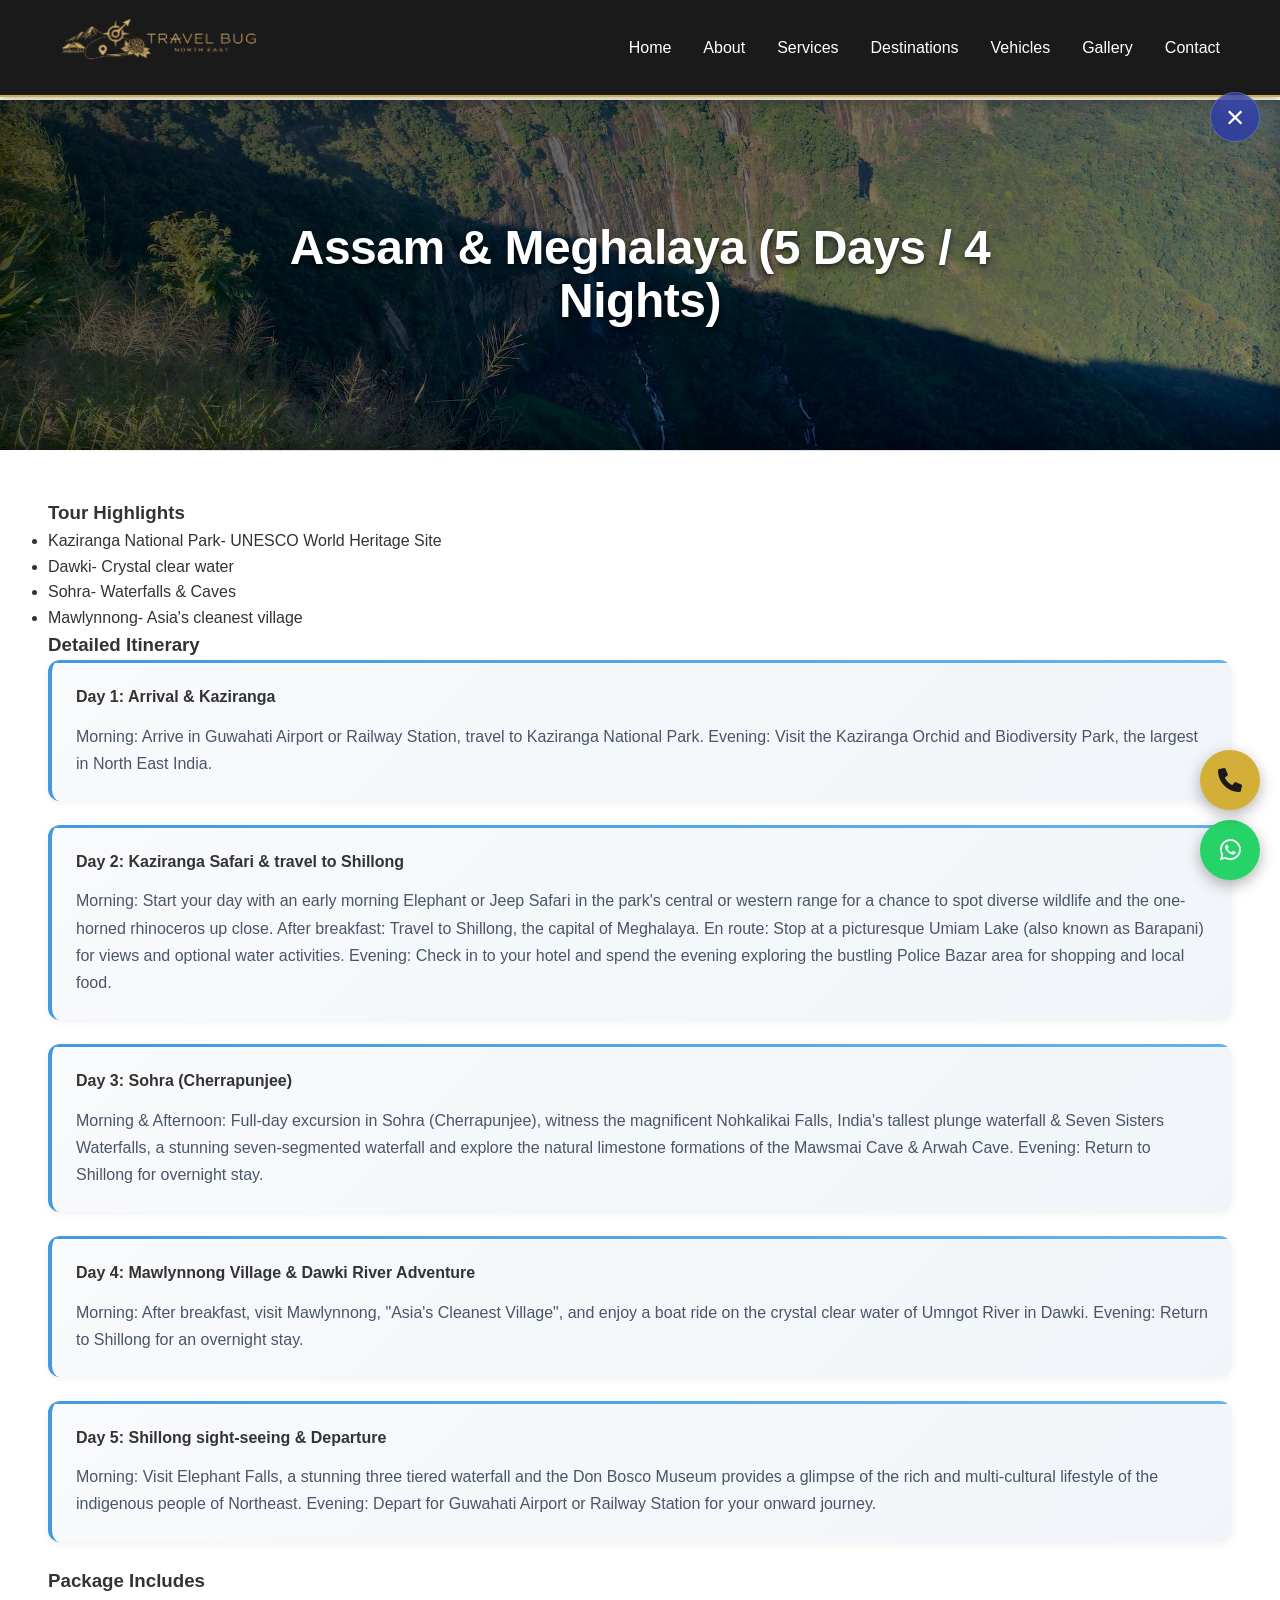
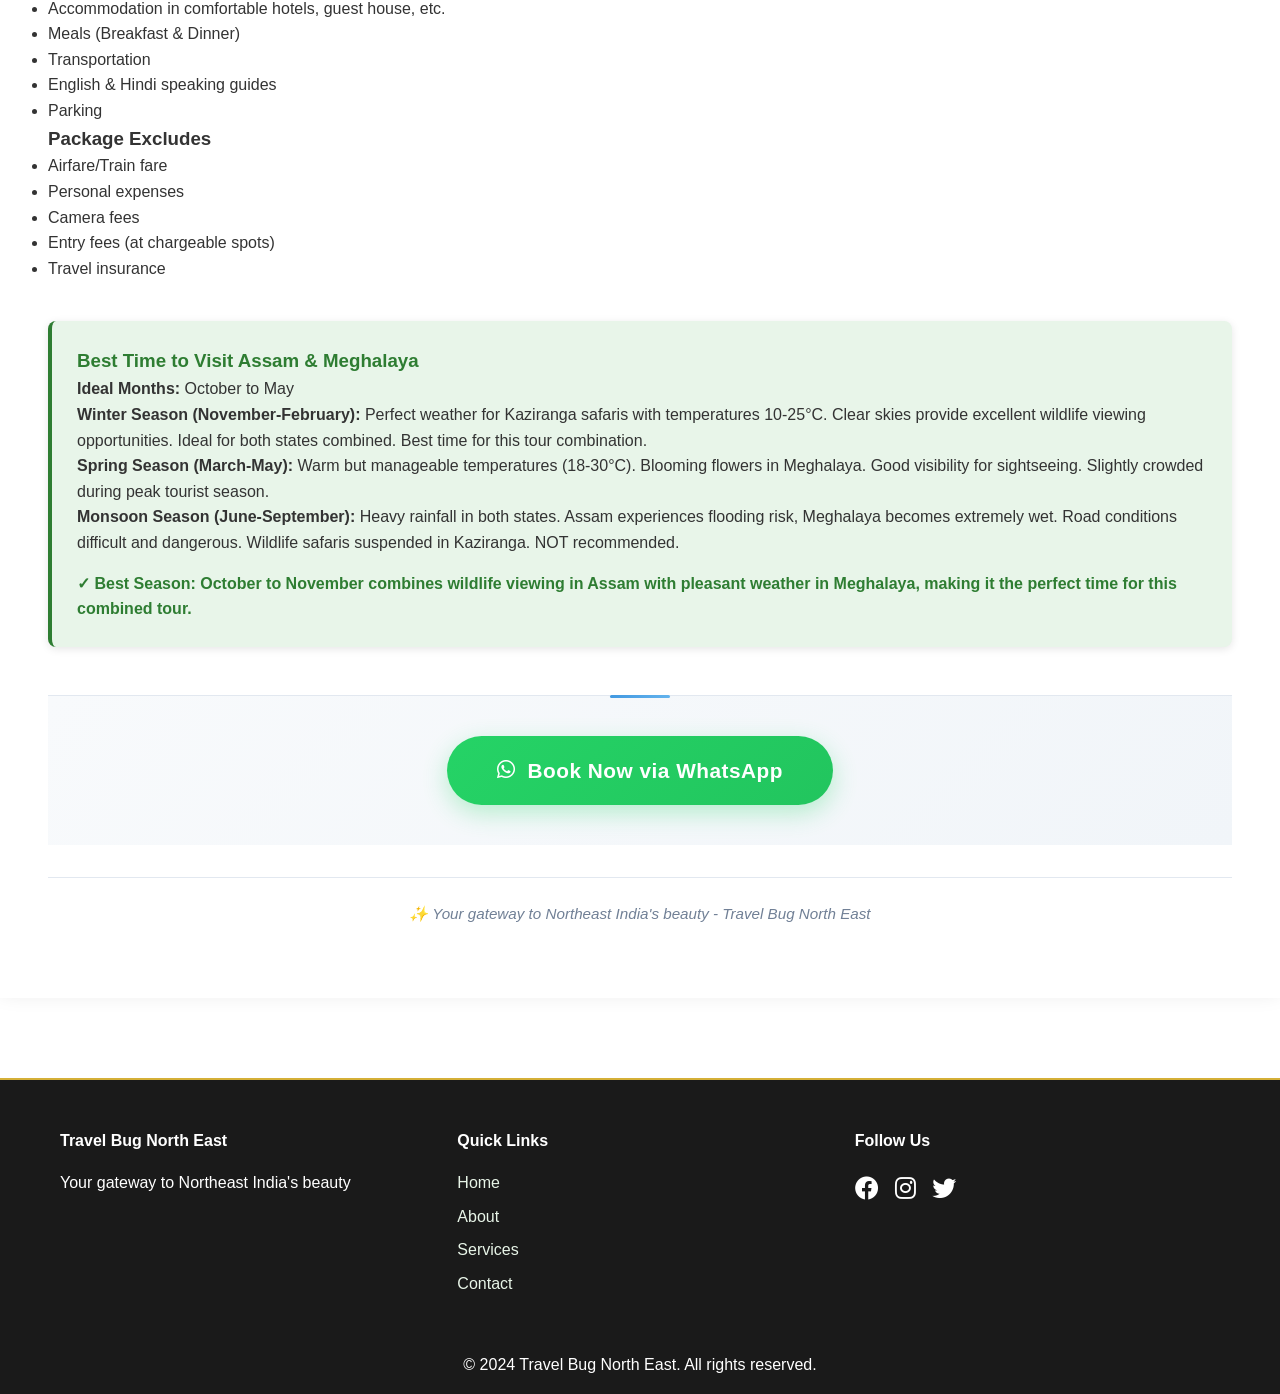
<file: assam-meghalaya.html>
<!doctype html>
<html lang="en">
  <head>
    <meta charset="UTF-8" />
    <meta name="viewport" content="width=device-width, initial-scale=1.0" />
    <title>Assam & Meghalaya Tour Package: 5 Days/4 Nights - Kaziranga, Guwahati, Shillong</title>
    <meta name="description" content="Combine Assam & Meghalaya in our 4 Days/3 Nights tour package. Experience Kaziranga safari, Guwahati, and Shillong with comfortable transport & expert guides." />
    <meta name="keywords" content="Assam Meghalaya tour, combined Northeast tour, Assam Meghalaya itinerary, 4 days 3 nights itinerary, 4 day combined tour itinerary, Kaziranga Shillong tour, Guwahati to Shillong itinerary, Guwahati Shillong tour, best time to visit Assam Meghalaya, seven sister states, Northeast India tour, wildlife safari, cultural tour, Kaziranga Meghalaya itinerary" />
    <meta name="author" content="Travel Bug North East" />
    <meta name="robots" content="index, follow, max-snippet:-1, max-image-preview:large, max-video-preview:-1" />
    <link rel="canonical" href="https://www.travelbug.in/assam-meghalaya.html" />
    <!-- Open Graph / Facebook -->
    <meta property="og:type" content="website" />
    <meta property="og:url" content="https://www.travelbug.in/assam-meghalaya.html" />
    <meta property="og:title" content="Assam & Meghalaya Tour: 4 Days/3 Nights - Combined Northeast Adventure" />
    <meta property="og:description" content="Experience the best of two states - Kaziranga National Park safari, Guwahati & Shillong exploration in one combined tour package." />
    <meta property="og:image" content="https://www.travelbug.in/asset/assam/kaziranga.jpg" />
    <meta property="og:image:width" content="1200" />
    <meta property="og:image:height" content="630" />
    <meta property="og:image:alt" content="Assam Meghalaya tour - Kaziranga safari and Shillong" />
    <meta property="og:site_name" content="Travel Bug North East" />
    <meta property="og:locale" content="en_US" />
    <!-- Twitter -->
    <meta property="twitter:card" content="summary_large_image" />
    <meta property="twitter:url" content="https://www.travelbug.in/assam-meghalaya.html" />
    <meta property="twitter:title" content="Assam & Meghalaya Tour: 4 Days/3 Nights" />
    <meta property="twitter:description" content="Combined Assam & Meghalaya tour with Kaziranga safari, Guwahati & Shillong. Perfect 4 Days/3 Nights package for families & groups." />
    <meta property="twitter:image" content="https://www.travelbug.in/asset/assam/kaziranga.jpg" />
    <meta property="twitter:image:alt" content="Kaziranga safari - Assam Meghalaya combined tour" />
    <!-- Tour Schema Structured Data -->
    <script type="application/ld+json">
    {
      "@context": "https://schema.org",
      "@type": "TouristAttraction",
      "name": "Assam & Meghalaya Tour Package - 4 Days/3 Nights",
      "description": "Combined tour of Assam & Meghalaya featuring Kaziranga National Park safari and Shillong exploration",
      "address": {
        "@type": "PostalAddress",
        "addressLocality": "Shillong",
        "addressRegion": "Meghalaya",
        "addressCountry": "IN"
      },
      "offers": {
        "@type": "Offer",
        "name": "Assam & Meghalaya Tour Package",
        "description": "4 Days 3 Nights combined tour with accommodation, safari & guided sightseeing"
      }
    }
    </script>
    <link
      rel="stylesheet"
      href="https://cdnjs.cloudflare.com/ajax/libs/font-awesome/6.0.0/css/all.min.css"
    />
    <link rel="icon" type="image/png" sizes="32x32" href="favicon-32x32.png" />
    <link rel="icon" type="image/png" sizes="16x16" href="favicon-16x16.png" />
    <link rel="apple-touch-icon" href="apple-touch-icon.png" />
    <link rel="manifest" href="site.webmanifest" />
    <link rel="stylesheet" href="styles.css" />
    <!-- Google tag (gtag.js) -->
    <script async src="https://www.googletagmanager.com/gtag/js?id=G-8T6P8L2VHW"></script>
    <script>
      window.dataLayer = window.dataLayer || [];
      function gtag(){dataLayer.push(arguments);}
      gtag('js', new Date());

      gtag('config', 'G-8T6P8L2VHW');
    </script>
  </head>
  <body data-tour="assam-meghalaya" class="tour-plan-body">
    <nav>
      <div class="container">
        <div class="logo"><a href="index.html"><img src="asset/logo.png" alt="Travel Bug North East" style="height: 50px;" /></a></div>
        <ul class="nav-links">
          <li><a href="index.html">Home</a></li>
          <li><a href="index.html#about">About</a></li>
          <li><a href="index.html#services">Services</a></li>
          <li><a href="destinations.html">Destinations</a></li>
          <li><a href="index.html#vehicles">Vehicles</a></li>
          <li><a href="gallery.html">Gallery</a></li>
          <li><a href="index.html#contact">Contact</a></li>
        </ul>
        <div class="hamburger">
          <div></div>
          <div></div>
          <div></div>
        </div>
      </div>
    </nav>

    <a class="tour-close-btn" href="destinations.html" aria-label="Back to Destinations">&times;</a>

    <section style="padding-top: 100px;">
      <div class="tour-plan-page">
        <div id="tourPlanDetails"></div>
      </div>
    </section>

    <footer>
      <div class="container">
        <div class="footer-content">
          <div class="footer-section">
            <h4>Travel Bug North East</h4>
            <p>Your gateway to Northeast India's beauty</p>
          </div>
          <div class="footer-section">
            <h4>Quick Links</h4>
            <ul>
              <li><a href="index.html">Home</a></li>
              <li><a href="index.html#about">About</a></li>
              <li><a href="index.html#services">Services</a></li>
              <li><a href="index.html#contact">Contact</a></li>
            </ul>
          </div>
          <div class="footer-section">
            <h4>Follow Us</h4>
            <div class="social-icons">
              <a href="#"><i class="fab fa-facebook"></i></a>
              <a href="#"><i class="fab fa-instagram"></i></a>
              <a href="#"><i class="fab fa-twitter"></i></a>
            </div>
          </div>
        </div>
        <div class="copyright">
          <p>&copy; 2024 Travel Bug North East. All rights reserved.</p>
        </div>
      </div>
    </footer>

    <a
      href="https://wa.me/919612763725?text=Hello%20Travel%20Bug%20North%20East!%20I%20am%20interested%20in%20the%20Assam%20%26%20Meghalaya%20(4%20Nights%2F5%20Days)%20Tour.%20Please%20provide%20booking%20details.",
      class="whatsapp-float"
    >
      <i class="fab fa-whatsapp"></i>
    </a>
    <a href="tel:+919612763725" class="telephone-float">
      <i class="fas fa-phone"></i>
    </a>

    <script src="script.js"></script>
  </body>
</html>
</file>
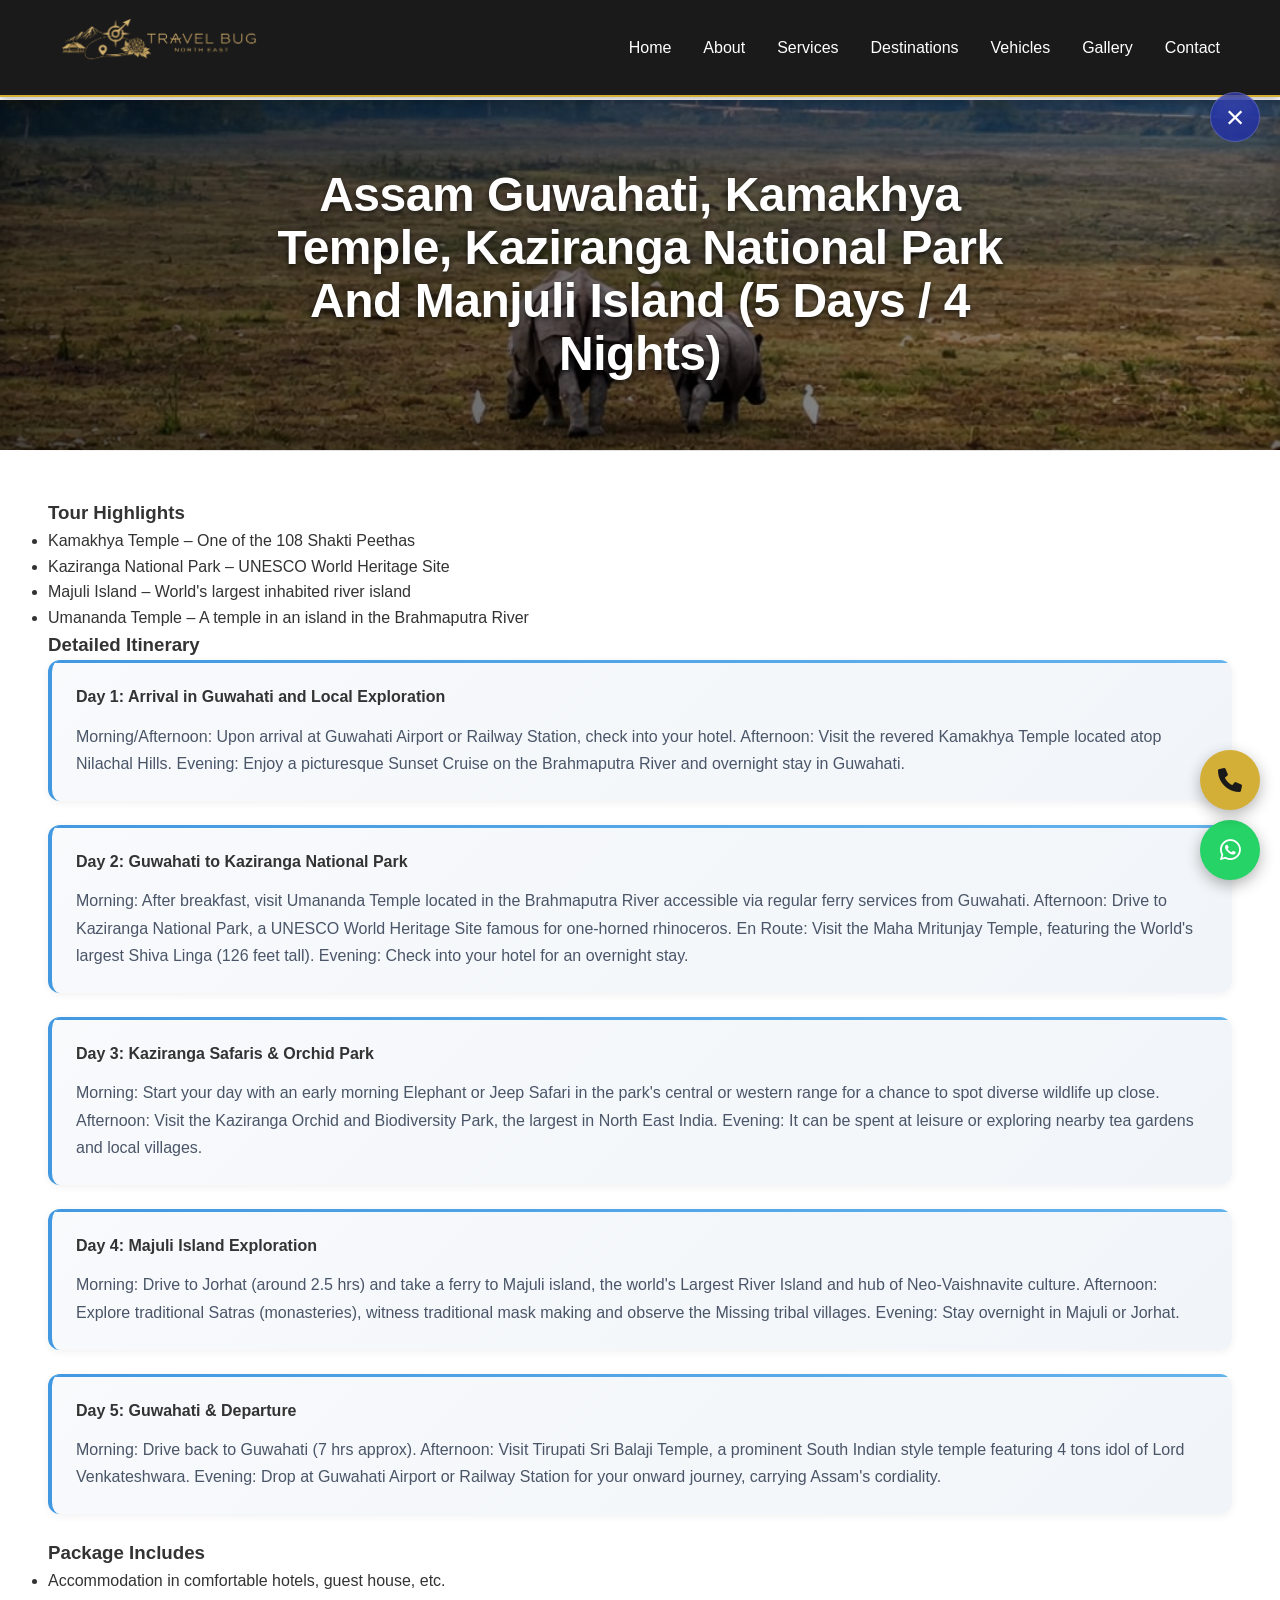
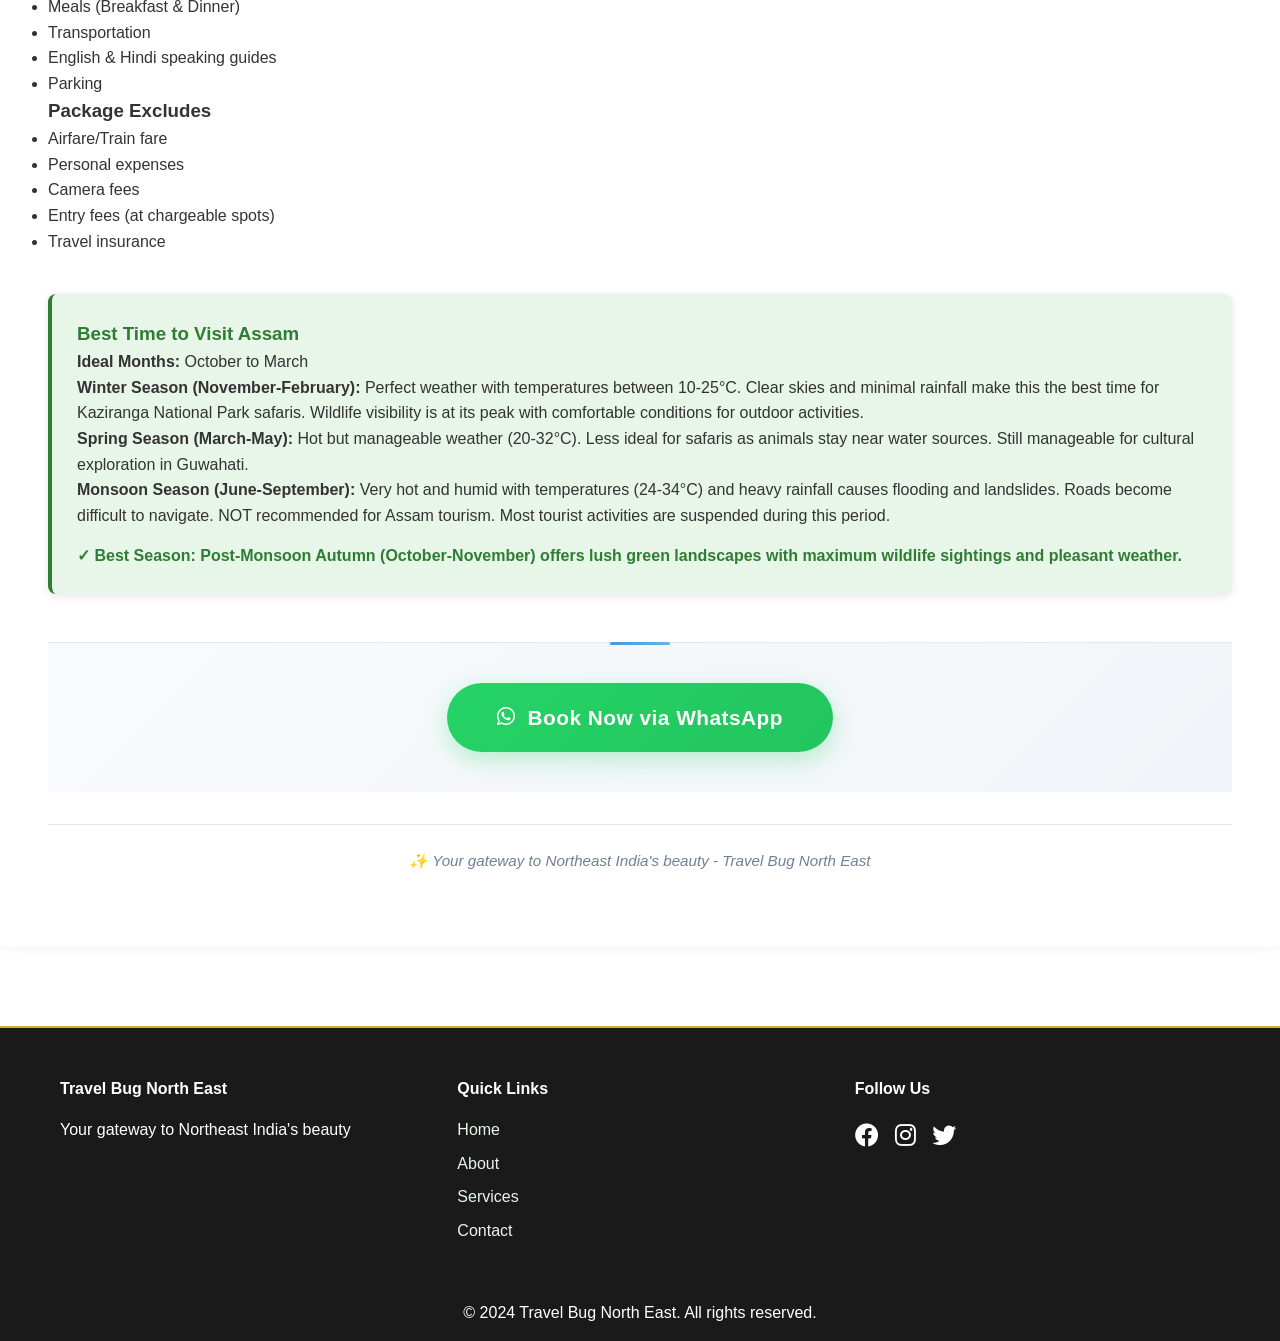
<file: assam.html>
<!doctype html>
<html lang="en">
  <head>
    <meta charset="UTF-8" />
    <meta name="viewport" content="width=device-width, initial-scale=1.0" />
    <title>Assam Tour Package: 5 Days/4 Nights - Guwahati, Kaziranga Safari, Kamakhya Temple, Majuli Island</title>
    <meta name="description" content="Explore Assam's iconic destinations with our 4 Days/5 Nights tour package. Visit Guwahati, Kamakhya Temple, Kaziranga National Park & Majuli Island with expert guides and comfortable transport." />
    <meta name="keywords" content="Assam tour, Assam tour package, Assam itinerary, 4 days 5 nights itinerary, 4 day Assam itinerary, Kaziranga safari, Kaziranga safari from Guwahati, Guwahati tour, Kamakhya temple, Majuli Island tour, Assam tour from Guwahati, best time to visit Assam, Assam weather, Assam holidays, Northeast India tours, wildlife safari" />
    <meta name="author" content="Travel Bug North East" />
    <meta name="robots" content="index, follow, max-snippet:-1, max-image-preview:large, max-video-preview:-1" />
    <link rel="canonical" href="https://www.travelbug.in/assam.html" />
    <!-- Open Graph / Facebook -->
    <meta property="og:type" content="website" />
    <meta property="og:url" content="https://www.travelbug.in/assam.html" />
    <meta property="og:title" content="Assam Tour Package: 4 Days/5 Nights - Kaziranga & Guwahati" />
    <meta property="og:description" content="Experience Assam's best with Kaziranga National Park safari, Kamakhya Temple, and Majuli Island. 4 Days/5 Nights guided tour from Travel Bug North East." />
    <meta property="og:image" content="https://www.travelbug.in/asset/assam/kaziranga.jpg" />
    <meta property="og:image:width" content="1200" />
    <meta property="og:image:height" content="630" />
    <meta property="og:image:alt" content="Kaziranga National Park wildlife safari - Assam tour" />
    <meta property="og:site_name" content="Travel Bug North East" />
    <meta property="og:locale" content="en_US" />
    <!-- Twitter -->
    <meta property="twitter:card" content="summary_large_image" />
    <meta property="twitter:url" content="https://www.travelbug.in/assam.html" />
    <meta property="twitter:title" content="Assam Tour: 4 Days/5 Nights - Kaziranga & Guwahati" />
    <meta property="twitter:description" content="Discover Assam with Kaziranga safari, Kamakhya Temple & Majuli Island. Expert guides, comfortable accommodation & transport included." />
    <meta property="twitter:image" content="https://www.travelbug.in/asset/assam/kaziranga.jpg" />
    <meta property="twitter:image:alt" content="Kaziranga National Park wildlife safari" />
    <!-- Tour Schema Structured Data -->
    <script type="application/ld+json">
    {
      "@context": "https://schema.org",
      "@type": "TouristAttraction",
      "name": "Assam Tour Package - 4 Days/5 Nights",
      "description": "Explore Assam's iconic destinations including Kaziranga National Park, Kamakhya Temple, and Majuli Island",
      "address": {
        "@type": "PostalAddress",
        "addressLocality": "Guwahati",
        "addressRegion": "Assam",
        "addressCountry": "IN"
      },
      "offers": {
        "@type": "Offer",
        "name": "Assam Tour Package",
        "description": "4 Days 5 Nights tour including accommodation and safari"
      }
    }
    </script>
    <link
      rel="stylesheet"
      href="https://cdnjs.cloudflare.com/ajax/libs/font-awesome/6.0.0/css/all.min.css"
    />
    <link rel="icon" type="image/png" sizes="32x32" href="favicon-32x32.png" />
    <link rel="icon" type="image/png" sizes="16x16" href="favicon-16x16.png" />
    <link rel="apple-touch-icon" href="apple-touch-icon.png" />
    <link rel="manifest" href="site.webmanifest" />
    <link rel="stylesheet" href="styles.css" />
    <!-- Google tag (gtag.js) -->
    <script async src="https://www.googletagmanager.com/gtag/js?id=G-8T6P8L2VHW"></script>
    <script>
      window.dataLayer = window.dataLayer || [];
      function gtag(){dataLayer.push(arguments);}
      gtag('js', new Date());

      gtag('config', 'G-8T6P8L2VHW');
    </script>
  </head>
  <body data-tour="assam" class="tour-plan-body">
    <nav>
      <div class="container">
        <div class="logo"><a href="index.html"><img src="asset/logo.png" alt="Travel Bug North East" style="height: 50px;" /></a></div>
        <ul class="nav-links">
          <li><a href="index.html">Home</a></li>
          <li><a href="index.html#about">About</a></li>
          <li><a href="index.html#services">Services</a></li>
          <li><a href="destinations.html">Destinations</a></li>
          <li><a href="index.html#vehicles">Vehicles</a></li>
          <li><a href="gallery.html">Gallery</a></li>
          <li><a href="index.html#contact">Contact</a></li>
        </ul>
        <div class="hamburger">
          <div></div>
          <div></div>
          <div></div>
        </div>
      </div>
    </nav>

    <a class="tour-close-btn" href="destinations.html" aria-label="Back to Destinations">&times;</a>

    <section style="padding-top: 100px;">
      <div class="tour-plan-page">
        <div id="tourPlanDetails"></div>
      </div>
    </section>

    <footer>
      <div class="container">
        <div class="footer-content">
          <div class="footer-section">
            <h4>Travel Bug North East</h4>
            <p>Your gateway to Northeast India's beauty</p>
          </div>
          <div class="footer-section">
            <h4>Quick Links</h4>
            <ul>
              <li><a href="index.html">Home</a></li>
              <li><a href="index.html#about">About</a></li>
              <li><a href="index.html#services">Services</a></li>
              <li><a href="index.html#contact">Contact</a></li>
            </ul>
          </div>
          <div class="footer-section">
            <h4>Follow Us</h4>
            <div class="social-icons">
              <a href="#"><i class="fab fa-facebook"></i></a>
              <a href="#"><i class="fab fa-instagram"></i></a>
              <a href="#"><i class="fab fa-twitter"></i></a>
            </div>
          </div>
        </div>
        <div class="copyright">
          <p>&copy; 2024 Travel Bug North East. All rights reserved.</p>
        </div>
      </div>
    </footer>

    <a
      href="https://wa.me/919612763725?text=Hello%20Travel%20Bug%20North%20East!%20I%20am%20interested%20in%20the%20Assam%20Guwahati%2C%20Kamakhya%20Temple%2C%20Kaziranga%20National%20Park%20And%20Majuli%20Island%20(4%20Days%2F5%20Nights)%20Tour.%20Please%20provide%20booking%20details."
      class="whatsapp-float"
    >
      <i class="fab fa-whatsapp"></i>
    </a>
    <a href="tel:+919612763725" class="telephone-float">
      <i class="fas fa-phone"></i>
    </a>

    <script src="script.js"></script>
  </body>
</html>
</file>
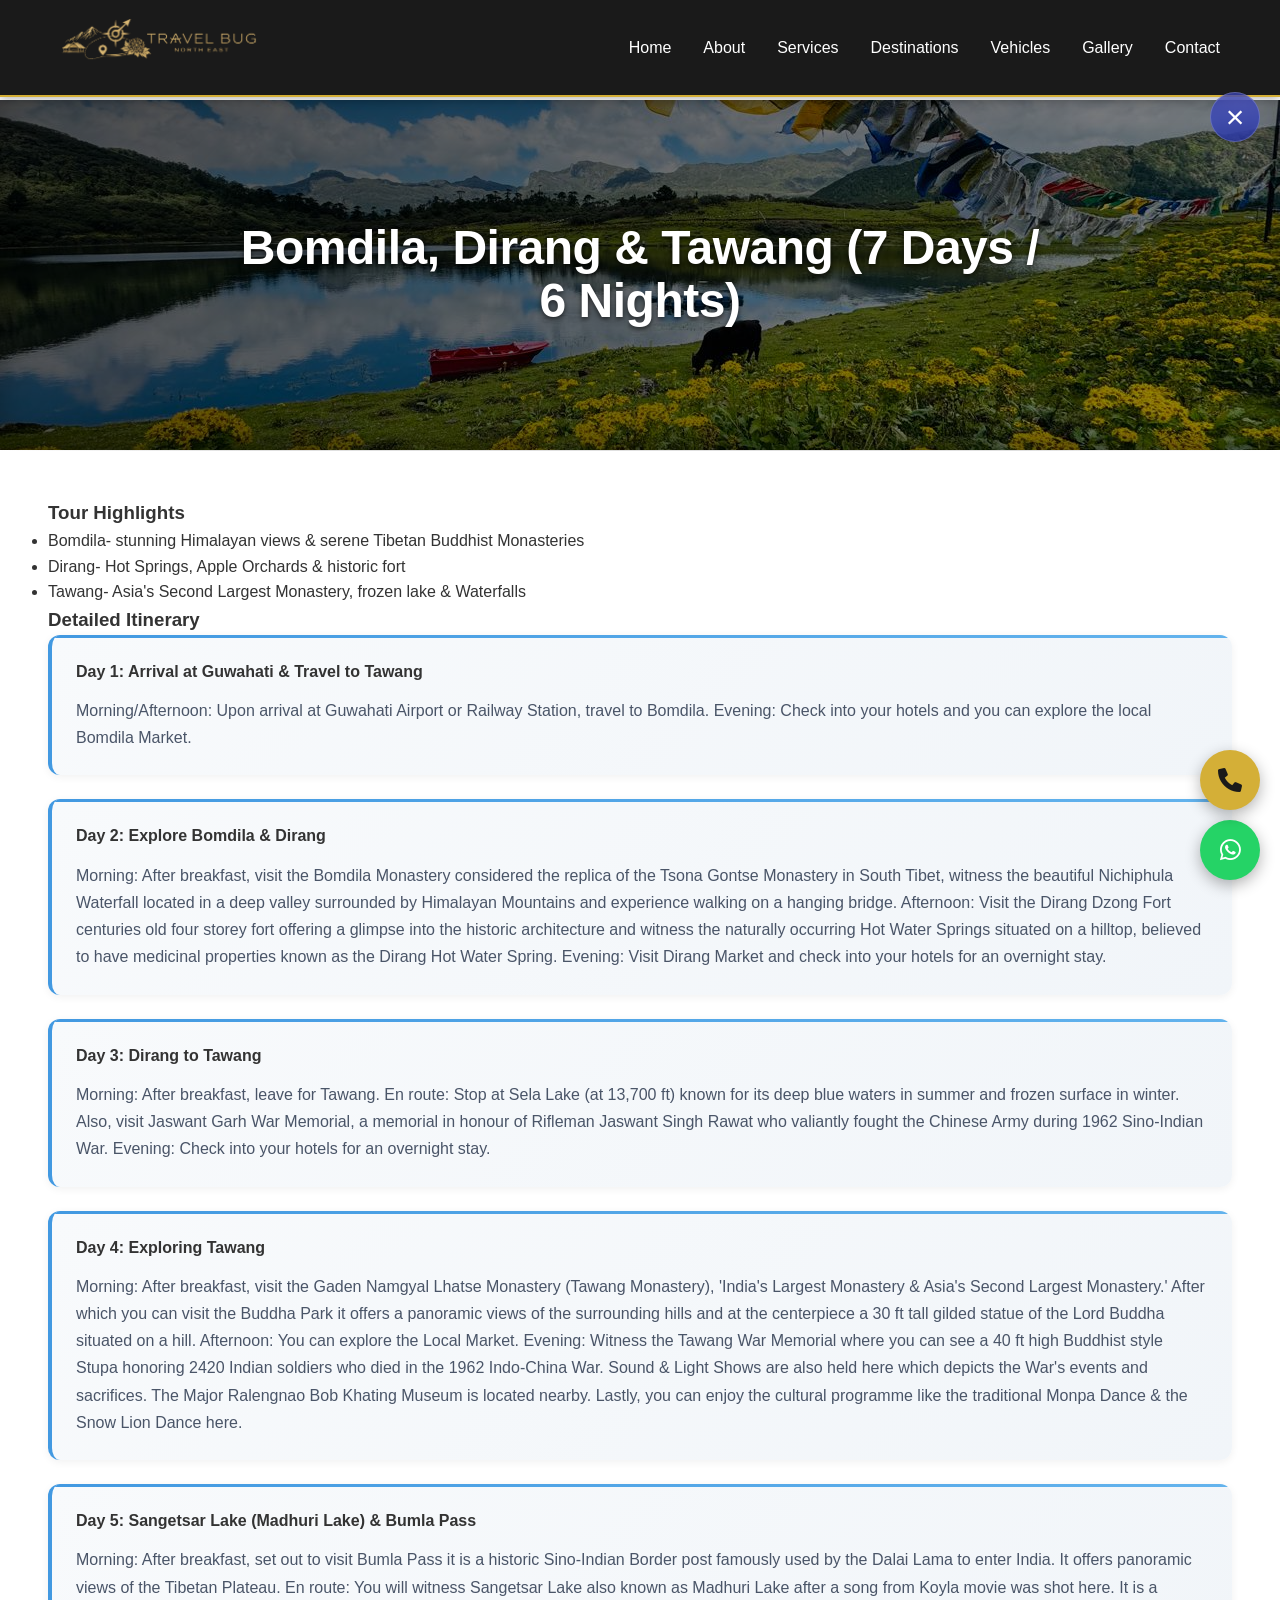
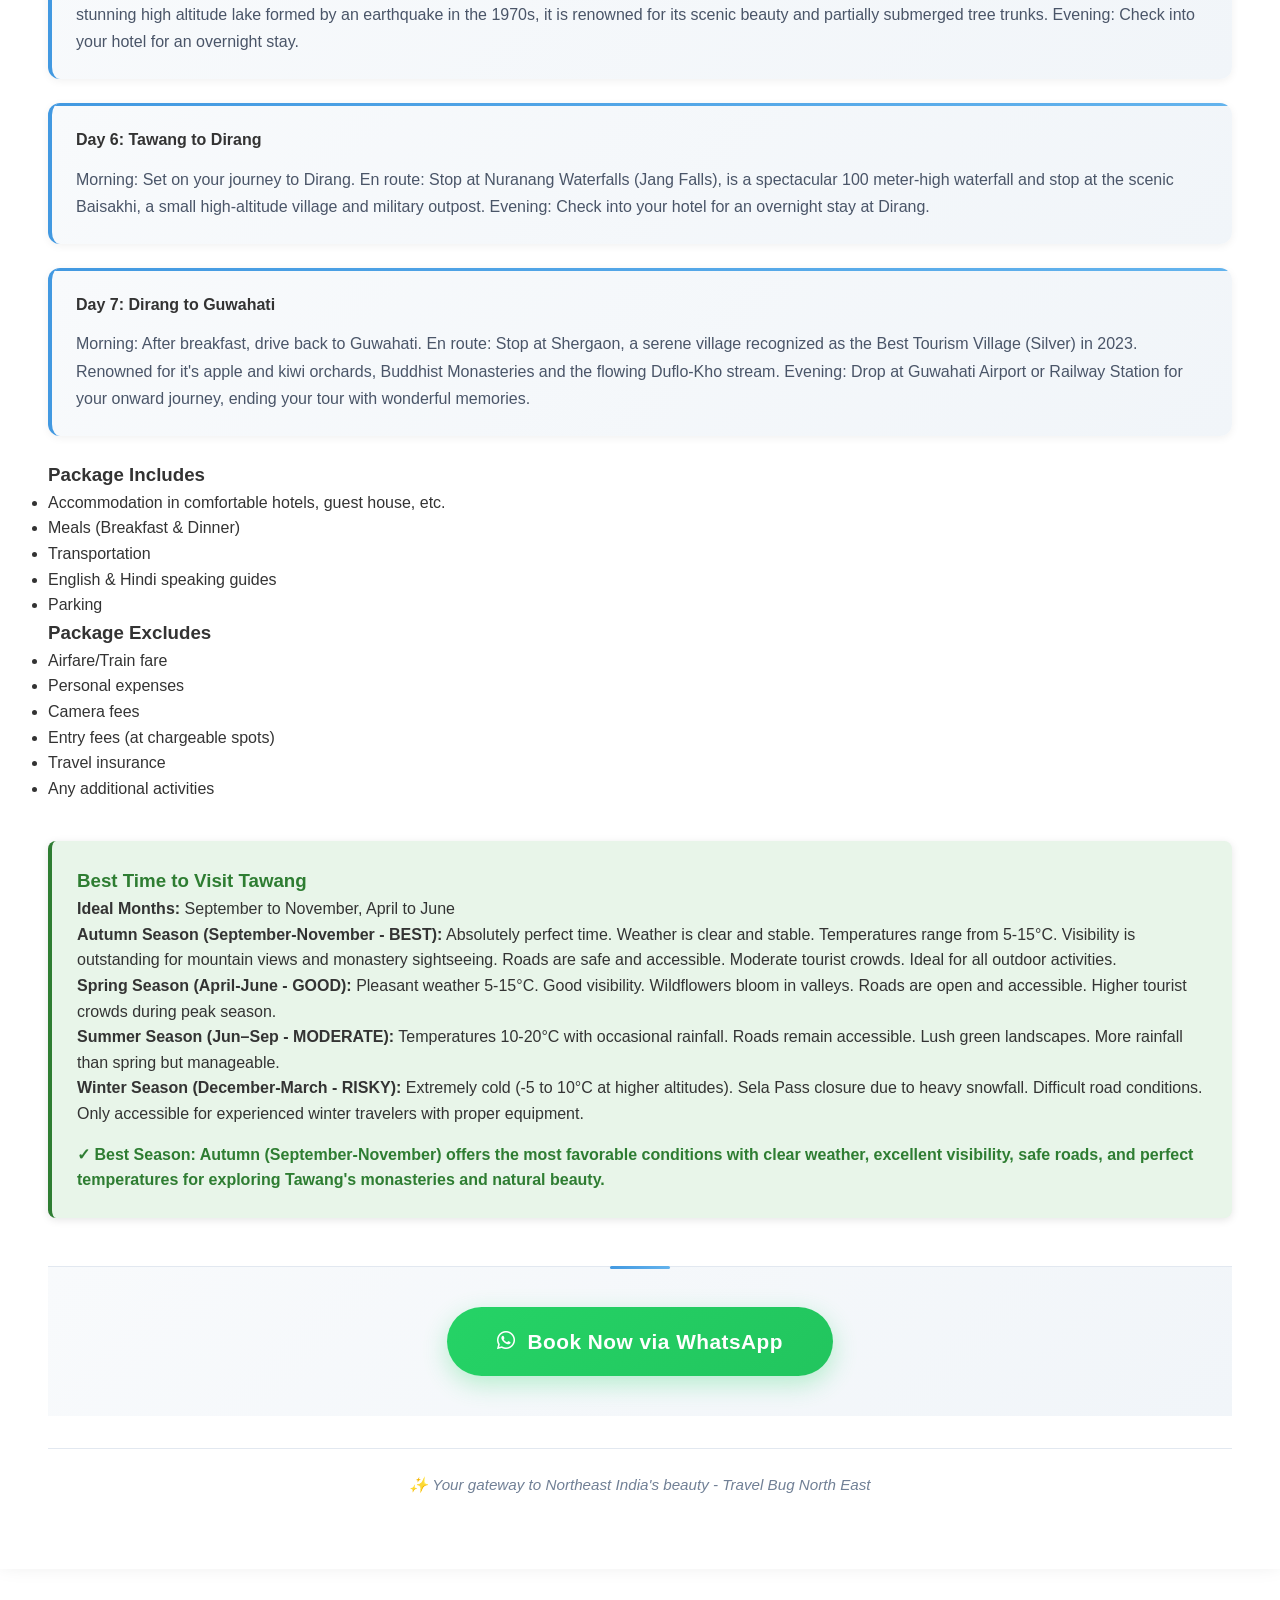
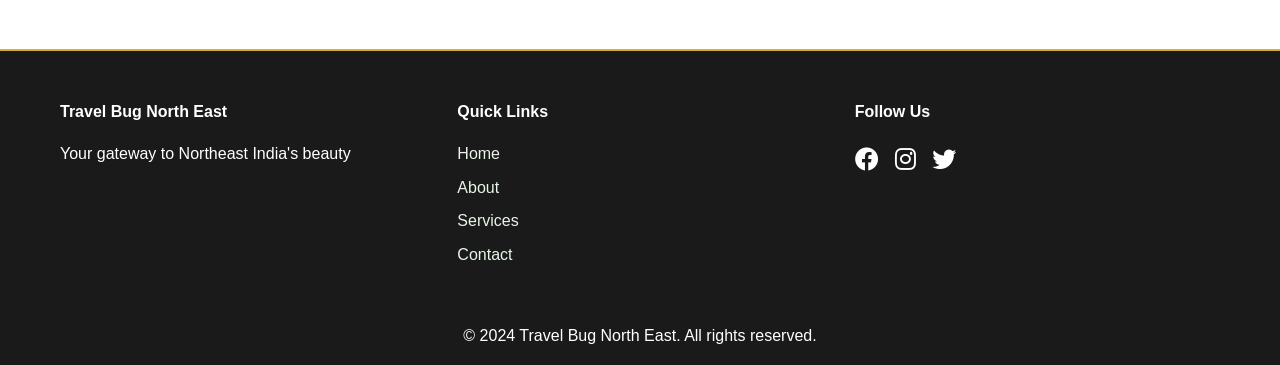
<file: bomdila-dirang-tawang.html>
<!doctype html>
<html lang="en">
  <head>
    <meta charset="UTF-8" />
    <meta name="viewport" content="width=device-width, initial-scale=1.0" />
    <title>Bomdila, Dirang & Tawang Tour: 7 Days/6 Nights - Himalayan Adventure</title>
    <meta name="description" content="Explore Arunachal Pradesh's stunning Himalayan landscapes with our 7 Days/6 Nights tour. Visit Bomdila, Dirang hot springs, Tawang Monastery & scenic valleys with expert guides." />
    <meta name="keywords" content="Tawang tour, Bomdila tour, Dirang hot springs, Arunachal Pradesh tour, Himalayan tour, best time to visit Tawang, Tawang weather, Tawang itinerary, 7 day Tawang itinerary, Tawang Bomdila Dirang tour, Himalayan adventure itinerary, Tawang monastery, Buddhist monastery, mountain adventure, Northeast India, Arunachal Pradesh tourism" />
    <meta name="author" content="Travel Bug North East" />
    <meta name="robots" content="index, follow, max-snippet:-1, max-image-preview:large, max-video-preview:-1" />
    <link rel="canonical" href="https://www.travelbug.in/bomdila-dirang-tawang.html" />
    <!-- Open Graph / Facebook -->
    <meta property="og:type" content="website" />
    <meta property="og:url" content="https://www.travelbug.in/bomdila-dirang-tawang.html" />
    <meta property="og:title" content="Bomdila, Dirang & Tawang Tour: 7 Days/6 Nights - Himalayan Experience" />
    <meta property="og:description" content="Experience Arunachal Pradesh's Himalayan beauty - visit Tawang Monastery, Bomdila, Dirang hot springs & scenic mountain valleys. 7 Days adventure." />
    <meta property="og:image" content="https://www.travelbug.in/asset/tawang/tawang-monastery.jpg" />
    <meta property="og:image:width" content="1200" />
    <meta property="og:image:height" content="630" />
    <meta property="og:image:alt" content="Tawang Monastery & Himalayan landscape - Arunachal Pradesh tour" />
    <meta property="og:site_name" content="Travel Bug North East" />
    <meta property="og:locale" content="en_US" />
    <!-- Twitter -->
    <meta property="twitter:card" content="summary_large_image" />
    <meta property="twitter:url" content="https://www.travelbug.in/bomdila-dirang-tawang.html" />
    <meta property="twitter:title" content="Bomdila, Dirang & Tawang Tour: 7 Days/6 Nights" />
    <meta property="twitter:description" content="Himalayan adventure tour - Tawang Monastery, Bomdila, Dirang hot springs & breathtaking mountain scenery. Expert guides & comfortable accommodation." />
    <meta property="twitter:image" content="https://www.travelbug.in/asset/tawang/tawang-monastery.jpg" />
    <meta property="twitter:image:alt" content="Tawang Monastery - Himalayan Arunachal Pradesh" />
    <!-- Tour Schema Structured Data -->
    <script type="application/ld+json">
    {
      "@context": "https://schema.org",
      "@type": "TouristAttraction",
      "name": "Bomdila, Dirang & Tawang Tour - 7 Days/6 Nights",
      "description": "Himalayan adventure tour exploring Bomdila, Dirang hot springs, Tawang Monastery & scenic mountain landscapes in Arunachal Pradesh",
      "address": {
        "@type": "PostalAddress",
        "addressLocality": "Tawang",
        "addressRegion": "Arunachal Pradesh",
        "addressCountry": "IN"
      },
      "offers": {
        "@type": "Offer",
        "name": "Bomdila, Dirang & Tawang Tour Package",
        "description": "7 Days 6 Nights tour including accommodation, meals & expert guided sightseeing"
      }
    }
    </script>
    <link
      rel="stylesheet"
      href="https://cdnjs.cloudflare.com/ajax/libs/font-awesome/6.0.0/css/all.min.css"
    />
    <link rel="icon" type="image/png" sizes="32x32" href="favicon-32x32.png" />
    <link rel="icon" type="image/png" sizes="16x16" href="favicon-16x16.png" />
    <link rel="apple-touch-icon" href="apple-touch-icon.png" />
    <link rel="manifest" href="site.webmanifest" />
    <link rel="stylesheet" href="styles.css" />
    <!-- Google tag (gtag.js) -->
    <script async src="https://www.googletagmanager.com/gtag/js?id=G-8T6P8L2VHW"></script>
    <script>
      window.dataLayer = window.dataLayer || [];
      function gtag(){dataLayer.push(arguments);}
      gtag('js', new Date());

      gtag('config', 'G-8T6P8L2VHW');
    </script>
  </head>
  <body data-tour="bomdila-dirang-tawang" class="tour-plan-body">
    <nav>
      <div class="container">
        <div class="logo"><a href="index.html"><img src="asset/logo.png" alt="Travel Bug North East" style="height: 50px;" /></a></div>
        <ul class="nav-links">
          <li><a href="index.html">Home</a></li>
          <li><a href="index.html#about">About</a></li>
          <li><a href="index.html#services">Services</a></li>
          <li><a href="destinations.html">Destinations</a></li>
          <li><a href="index.html#vehicles">Vehicles</a></li>
          <li><a href="gallery.html">Gallery</a></li>
          <li><a href="index.html#contact">Contact</a></li>
        </ul>
        <div class="hamburger">
          <div></div>
          <div></div>
          <div></div>
        </div>
      </div>
    </nav>

    <a class="tour-close-btn" href="destinations.html" aria-label="Back to Destinations">&times;</a>

    <section style="padding-top: 100px;">
      <div class="tour-plan-page">
        <div id="tourPlanDetails"></div>
      </div>
    </section>

    <footer>
      <div class="container">
        <div class="footer-content">
          <div class="footer-section">
            <h4>Travel Bug North East</h4>
            <p>Your gateway to Northeast India's beauty</p>
          </div>
          <div class="footer-section">
            <h4>Quick Links</h4>
            <ul>
              <li><a href="index.html">Home</a></li>
              <li><a href="index.html#about">About</a></li>
              <li><a href="index.html#services">Services</a></li>
              <li><a href="index.html#contact">Contact</a></li>
            </ul>
          </div>
          <div class="footer-section">
            <h4>Follow Us</h4>
            <div class="social-icons">
              <a href="#"><i class="fab fa-facebook"></i></a>
              <a href="#"><i class="fab fa-instagram"></i></a>
              <a href="#"><i class="fab fa-twitter"></i></a>
            </div>
          </div>
        </div>
        <div class="copyright">
          <p>&copy; 2024 Travel Bug North East. All rights reserved.</p>
        </div>
      </div>
    </footer>

    <a
      href="https://wa.me/919612763725?text=Hello%20Travel%20Bug%20North%20East!%20I%20am%20interested%20in%20the%20Bomdila%2C%20Dirang%20%26%20Tawang%20(7%20Days%20%2F%206%20Nights)%20Tour.%20Please%20provide%20booking%20details."
      class="whatsapp-float"
    >
      <i class="fab fa-whatsapp"></i>
    </a>
    <a href="tel:+919612763725" class="telephone-float">
      <i class="fas fa-phone"></i>
    </a>

    <script src="script.js"></script>
  </body>
</html>
</file>
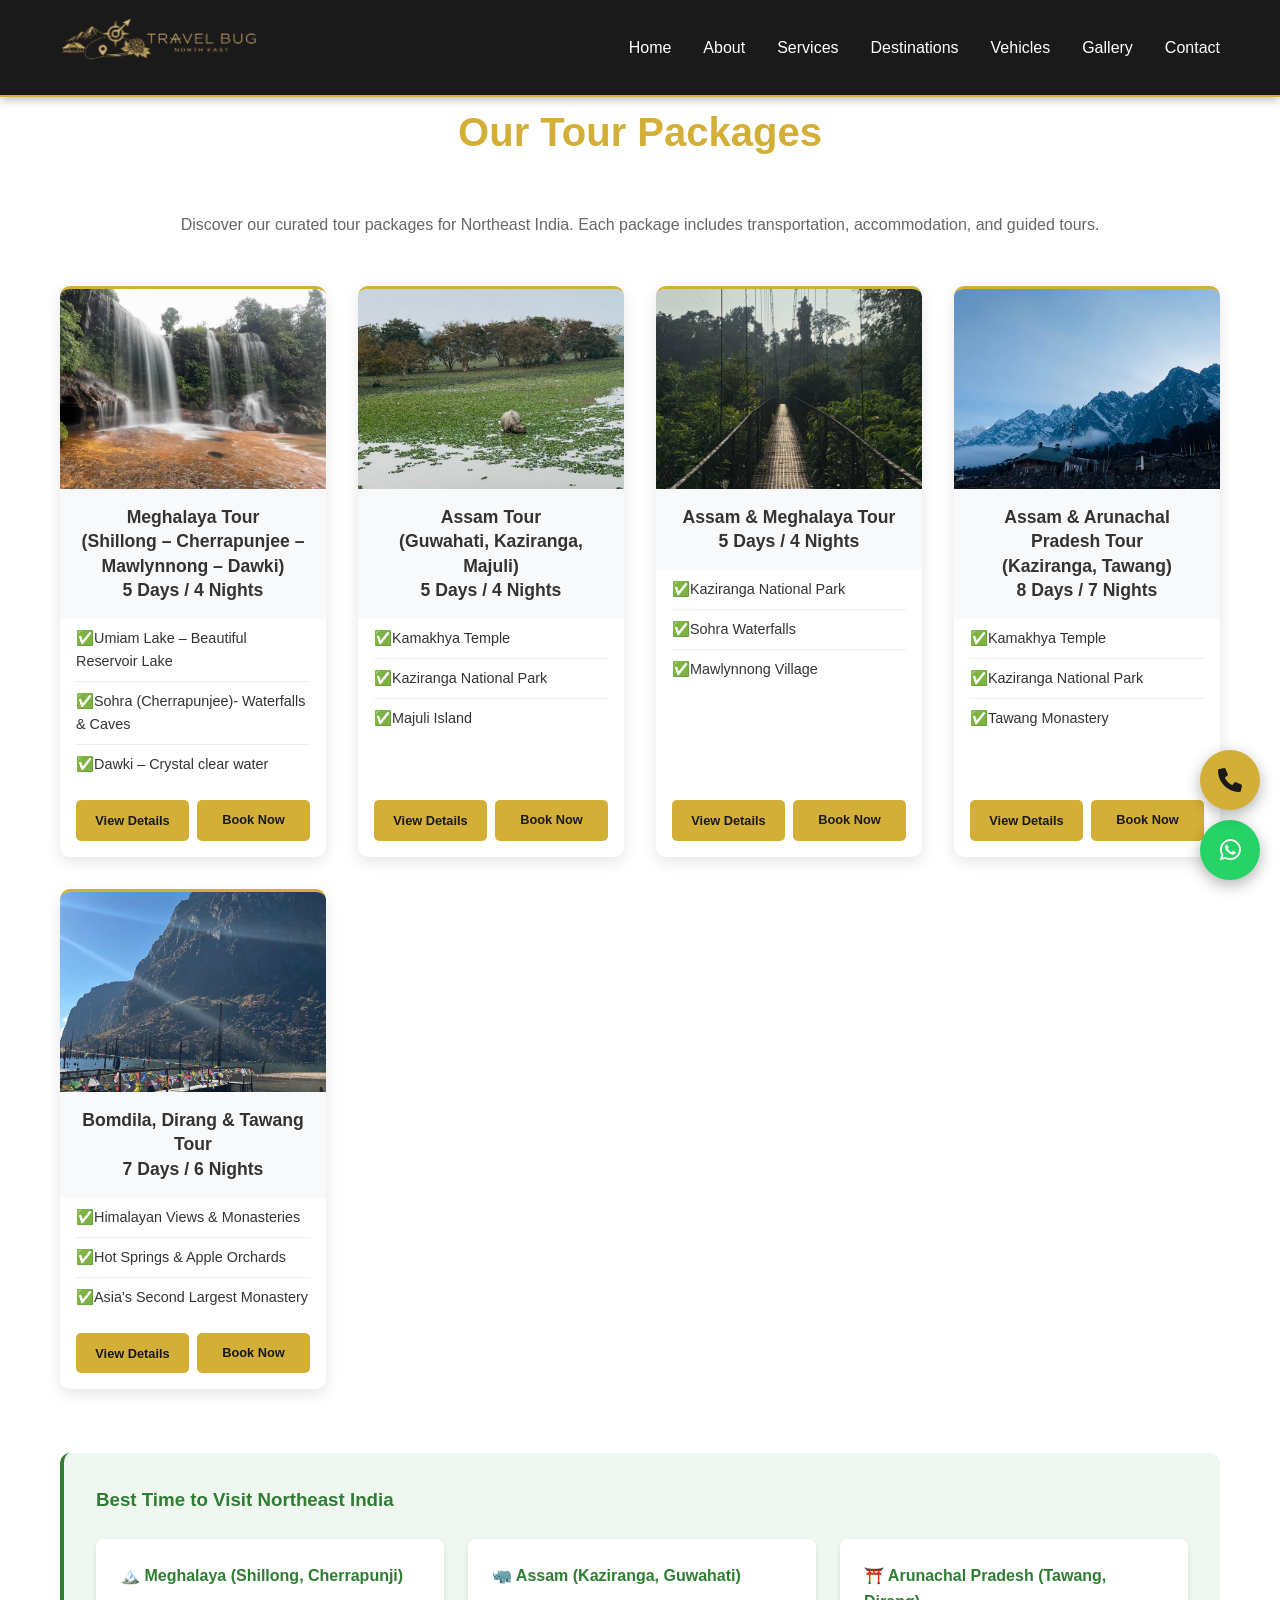
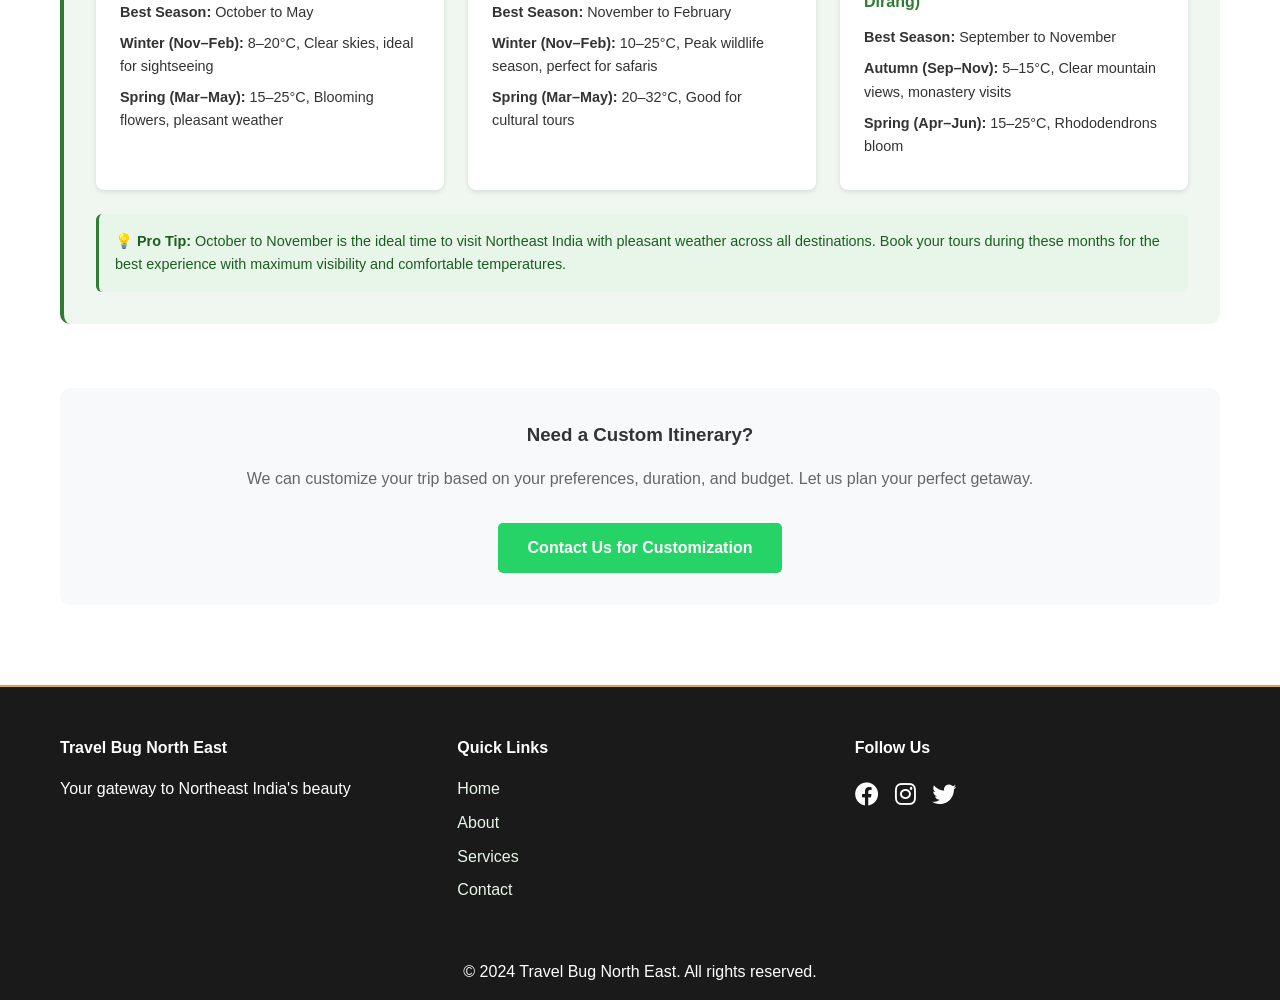
<file: destinations.html>
<!doctype html>
<html lang="en">
  <head>
    <meta charset="UTF-8" />
    <meta name="viewport" content="width=device-width, initial-scale=1.0" />
    <meta name="theme-color" content="#2e7d32" />
    <meta name="format-detection" content="telephone=yes" />
    <title>Destinations - Explore Northeast India's Seven Sister States | Travel Bug North East</title>
    <meta name="description" content="Discover breathtaking destinations across Northeast India's Seven Sister States with Travel Bug North East. Explore Shillong, Cherrapunji, Tawang, Kaziranga & more with expert guides and reliable transport." />
    <meta name="keywords" content="Travel Bug North East destinations, Northeast India tours, Shillong tours, Cherrapunji travel, Dawki river, Mawlynnong village, Meghalaya tourism, seven sister states destinations, Tawang tours, Kaziranga safari, Arunachal Pradesh destinations, Assam tourism" />
    <meta name="author" content="Travel Bug North East" />
    <meta name="robots" content="index, follow, max-snippet:-1, max-image-preview:large, max-video-preview:-1" />
    <meta name="googlebot" content="index, follow" />
    <meta name="bingbot" content="index, follow" />
    <link rel="canonical" href="https://www.travelbug.in/destinations.html" />

    <!-- Open Graph / Facebook -->
    <meta property="og:type" content="website" />
    <meta property="og:url" content="https://www.travelbug.in/destinations.html" />
    <meta property="og:title" content="Destinations - Explore Northeast India's Seven Sister States | Travel Bug North East" />
    <meta property="og:description" content="Discover breathtaking destinations across Northeast India's Seven Sister States with Travel Bug North East. Explore Shillong, Cherrapunji, Tawang, Kaziranga & more with expert guides and reliable transport." />
    <meta property="og:image" content="https://www.travelbug.in/asset/Shillong.jpg" />
    <meta property="og:image:width" content="1200" />
    <meta property="og:image:height" content="630" />
    <meta property="og:image:alt" content="Beautiful destinations in Northeast India - Travel Bug North East" />
    <meta property="og:site_name" content="Travel Bug North East" />
    <meta property="og:locale" content="en_US" />

    <!-- Twitter -->
    <meta property="twitter:card" content="summary_large_image" />
    <meta property="twitter:url" content="https://www.travelbug.in/destinations.html" />
    <meta property="twitter:title" content="Destinations - Explore Northeast India's Seven Sister States | Travel Bug North East" />
    <meta property="twitter:description" content="Discover breathtaking destinations across Northeast India's Seven Sister States with Travel Bug North East. Explore Shillong, Cherrapunji, Tawang, Kaziranga & more with expert guides and reliable transport." />
    <meta property="twitter:image" content="https://www.travelbug.in/asset/Shillong.jpg" />
    <meta property="twitter:image:alt" content="Beautiful destinations in Northeast India - Travel Bug North East" />

    <!-- Breadcrumb Schema -->
    <script type="application/ld+json">
    {
      "@context": "https://schema.org",
      "@type": "BreadcrumbList",
      "itemListElement": [
        {
          "@type": "ListItem",
          "position": 1,
          "name": "Home",
          "item": "https://www.travelbug.in/"
        },
        {
          "@type": "ListItem",
          "position": 2,
          "name": "Destinations",
          "item": "https://www.travelbug.in/destinations.html"
        }
      ]
    }
    </script>

    <link
      rel="stylesheet"
      href="https://cdnjs.cloudflare.com/ajax/libs/font-awesome/6.0.0/css/all.min.css"
    />
    <link rel="icon" type="image/png" sizes="32x32" href="favicon-32x32.png" />
    <link rel="icon" type="image/png" sizes="16x16" href="favicon-16x16.png" />
    <link rel="apple-touch-icon" href="apple-touch-icon.png" />
    <link rel="manifest" href="site.webmanifest" />
    <link rel="stylesheet" href="styles.css" />
    <!-- Google tag (gtag.js) -->
    <script async src="https://www.googletagmanager.com/gtag/js?id=G-8T6P8L2VHW"></script>
    <script>
      window.dataLayer = window.dataLayer || [];
      function gtag(){dataLayer.push(arguments);}
      gtag('js', new Date());

      gtag('config', 'G-8T6P8L2VHW');
    </script>
  </head>
  <body>
    <!-- Navigation -->
    <nav>
      <div class="container">
        <div class="logo"><a href="index.html"><img src="asset/logo.png" alt="Travel Bug North East" style="height: 50px;" /></a></div>
        <ul class="nav-links">
          <li><a href="index.html">Home</a></li>
          <li><a href="index.html#about">About</a></li>
          <li><a href="index.html#services">Services</a></li>
          <li><a href="destinations.html">Destinations</a></li>
          <li><a href="index.html#vehicles">Vehicles</a></li>
          <li><a href="gallery.html">Gallery</a></li>
          <li><a href="index.html#contact">Contact</a></li>
        </ul>
        <div class="hamburger">
          <div></div>
          <div></div>
          <div></div>
        </div>
      </div>
    </nav>

    <!-- Tour Packages -->
    <section id="destinations" class="destinations" style="padding-top: 100px;">
      <div class="container">
        <h2>Our Tour Packages</h2>
        <p style="text-align: center; margin-bottom: 3rem; color: #666">
          Discover our curated tour packages for Northeast India. Each package includes transportation, accommodation, and guided tours.
        </p>
        <div class="destinations-grid">          
          <div class="destination-card tour-package">
            <img src="asset/meghalaya/meghalayafall1.jpg" alt="Meghalaya Tour" />
            <h3>Meghalaya Tour<br>(Shillong – Cherrapunjee – Mawlynnong – Dawki)<br>5 Days / 4 Nights</h3>
            <div class="tour-highlights">
              <ul>
                <li>✅Umiam Lake – Beautiful Reservoir Lake</li>
                <li>✅Sohra (Cherrapunjee)- Waterfalls &amp; Caves</li>
                <li>✅Dawki – Crystal clear water</li>
              </ul>
            </div>
            <div class="tour-buttons">
              <button class="view-details-btn" data-tour="meghalaya">View Details</button>
              <a href="https://wa.me/919612763725?text=Hello%20Travel%20Bug%20North%20East!%20I%20am%20interested%20in%20the%20Meghalaya%20Shillong%2C%20Sohra%20(Cherrapunjee)%2C%20Dawki%20and%20Mawlynnong%20(4%20Days%2F5%20Nights)%20Tour.%20Please%20provide%20booking%20details." class="destination-btn book-now-btn">Book Now</a>
            </div>
          </div>          
          <div class="destination-card tour-package">
            <img src="asset/assam/assam.jpg" alt="Assam Tour Package" />
            <h3>Assam Tour<br>(Guwahati, Kaziranga, Majuli)<br>5 Days / 4 Nights</h3>
            <div class="tour-highlights">
              <ul>
                <li>✅Kamakhya Temple</li>
                <li>✅Kaziranga National Park</li>
                <li>✅Majuli Island</li>
              </ul>
            </div>
            <div class="tour-buttons">
              <button class="view-details-btn" data-tour="assam">View Details</button>
              <a href="https://wa.me/919612763725?text=Hello%20Travel%20Bug%20North%20East!%20I%20am%20interested%20in%20the%20Assam%20Guwahati%2C%20Kamakhya%20Temple%2C%20Kaziranga%20National%20Park%20And%20Majuli%20Island%20(4%20Days%2F5%20Nights)%20Tour.%20Please%20provide%20booking%20details." class="destination-btn book-now-btn">Book Now</a>
            </div>
          </div>
          <div class="destination-card tour-package">
            <img src="asset/meghalaya/dawki-bridge.jpg" alt="Assam & Meghalaya Tour Package" />
            <h3>Assam & Meghalaya Tour<br>5 Days / 4 Nights</h3>
            <div class="tour-highlights">
              <ul>
                <li>✅Kaziranga National Park</li>
                <li>✅Sohra Waterfalls</li>
                <li>✅Mawlynnong Village</li>
              </ul>
            </div>
            <div class="tour-buttons">
              <button class="view-details-btn" data-tour="assam-meghalaya">View Details</button>
              <a href="https://wa.me/919612763725?text=Hello%20Travel%20Bug%20North%20East!%20I%20am%20interested%20in%20the%20Assam%20%26%20Meghalaya%20(4%20Nights%2F5%20Days)%20Tour.%20Please%20provide%20booking%20details." class="destination-btn book-now-btn">Book Now</a>
            </div>
          </div>
          <div class="destination-card tour-package">
            <img src="asset/tawang/tawang.jpg" alt="Assam & Arunachal Pradesh Tour Package" />
            <h3>Assam & Arunachal Pradesh Tour<br>(Kaziranga, Tawang)<br>8 Days / 7 Nights</h3>
            <div class="tour-highlights">
              <ul>
                <li>✅Kamakhya Temple</li>
                <li>✅Kaziranga National Park</li>
                <li>✅Tawang Monastery</li>
              </ul>
            </div>
            <div class="tour-buttons">
              <button class="view-details-btn" data-tour="assam-arunachal">View Details</button>
              <a href="https://wa.me/919612763725?text=Hello%20Travel%20Bug%20North%20East!%20I%20am%20interested%20in%20the%20Assam%20%26%20Arunachal%20Pradesh%20Tour%20(Kaziranga%2C%20Tawang)%20-%208%20Days%20%2F%207%20Nights.%20Please%20provide%20booking%20details." class="destination-btn book-now-btn">Book Now</a>
            </div>
          </div>
          <div class="destination-card tour-package">
            <img src="asset/tawang/sangestar-tso-lake-tawang-arunachal.jpg" alt="Bomdila, Dirang & Tawang Tour Package" />
            <h3>Bomdila, Dirang & Tawang Tour<br>7 Days / 6 Nights</h3>
            <div class="tour-highlights">
              <ul>
                <li>✅Himalayan Views &amp; Monasteries</li>
                <li>✅Hot Springs &amp; Apple Orchards</li>
                <li>✅Asia's Second Largest Monastery</li>
              </ul>
            </div>
            <div class="tour-buttons">
              <button class="view-details-btn" data-tour="bomdila-dirang-tawang">View Details</button>
              <a href="https://wa.me/919612763725?text=Hello%20Travel%20Bug%20North%20East!%20I%20am%20interested%20in%20the%20Bomdila%2C%20Dirang%20%26%20Tawang%20(7%20Days%20%2F%206%20Nights)%20Tour.%20Please%20provide%20booking%20details." class="destination-btn book-now-btn">Book Now</a>
            </div>
          </div>
        </div>

        <!-- Best Time to Visit Section -->
        <div style="margin-top: 4rem; padding: 2rem; background: #f0f7f0; border-radius: 10px; border-left: 4px solid #2e7d32;">
          <h3 style="color: #2e7d32; margin-bottom: 1.5rem;">Best Time to Visit Northeast India</h3>
          
          <div style="display: grid; grid-template-columns: repeat(auto-fit, minmax(280px, 1fr)); gap: 1.5rem;">
            <!-- Meghalaya -->
            <div style="background: white; padding: 1.5rem; border-radius: 8px; box-shadow: 0 2px 5px rgba(0,0,0,0.1);">
              <h4 style="color: #2e7d32; margin-bottom: 0.75rem;">🏔️ Meghalaya (Shillong, Cherrapunji)</h4>
              <p style="margin: 0.5rem 0; font-size: 0.9rem;"><strong>Best Season:</strong> October to May</p>
              <p style="margin: 0.5rem 0; font-size: 0.9rem;"><strong>Winter (Nov–Feb):</strong> 8–20°C, Clear skies, ideal for sightseeing</p>
              <p style="margin: 0.5rem 0; font-size: 0.9rem;"><strong>Spring (Mar–May):</strong> 15–25°C, Blooming flowers, pleasant weather</p>
            </div>
            
            <!-- Assam -->
            <div style="background: white; padding: 1.5rem; border-radius: 8px; box-shadow: 0 2px 5px rgba(0,0,0,0.1);">
              <h4 style="color: #2e7d32; margin-bottom: 0.75rem;">🦏 Assam (Kaziranga, Guwahati)</h4>
              <p style="margin: 0.5rem 0; font-size: 0.9rem;"><strong>Best Season:</strong> November to February</p>
              <p style="margin: 0.5rem 0; font-size: 0.9rem;"><strong>Winter (Nov–Feb):</strong> 10–25°C, Peak wildlife season, perfect for safaris</p>
              <p style="margin: 0.5rem 0; font-size: 0.9rem;"><strong>Spring (Mar–May):</strong> 20–32°C, Good for cultural tours</p>
            </div>
            
            <!-- Arunachal Pradesh -->
            <div style="background: white; padding: 1.5rem; border-radius: 8px; box-shadow: 0 2px 5px rgba(0,0,0,0.1);">
              <h4 style="color: #2e7d32; margin-bottom: 0.75rem;">⛩️ Arunachal Pradesh (Tawang, Dirang)</h4>
              <p style="margin: 0.5rem 0; font-size: 0.9rem;"><strong>Best Season:</strong> September to November</p>
              <p style="margin: 0.5rem 0; font-size: 0.9rem;"><strong>Autumn (Sep–Nov):</strong> 5–15°C, Clear mountain views, monastery visits</p>
              <p style="margin: 0.5rem 0; font-size: 0.9rem;"><strong>Spring (Apr–Jun):</strong> 15–25°C, Rhododendrons bloom</p>
            </div>
          </div>

          <div style="margin-top: 1.5rem; padding: 1rem; background: #e8f5e9; border-radius: 6px; border-left: 3px solid #2e7d32;">
            <p style="margin: 0; color: #1b5e20; font-size: 0.9rem;"><strong>💡 Pro Tip:</strong> October to November is the ideal time to visit Northeast India with pleasant weather across all destinations. Book your tours during these months for the best experience with maximum visibility and comfortable temperatures.</p>
          </div>
        </div>

        <!-- Custom Itinerary Section -->
        <div class="custom-itinerary" style="text-align: center; margin-top: 4rem; padding: 2rem; background: #f8f9fa; border-radius: 10px;">
          <h3>Need a Custom Itinerary?</h3>
          <p style="margin: 1rem 0; color: #666;">We can customize your trip based on your preferences, duration, and budget. Let us plan your perfect getaway.</p>
          <a href="https://wa.me/919612763725?text=Hello%20Travel%20Bug%20North%20East!%20I%20need%20a%20custom%20itinerary.%20Please%20help%20me%20plan%20my%20trip." class="btn whatsapp-btn" style="background: #25d366; color: white; padding: 12px 30px; text-decoration: none; border-radius: 5px; display: inline-block;">Contact Us for Customization</a>
        </div>
      </div>
    </section>

    <!-- Tour Details Modal -->
    <div id="tourModal" class="modal">
      <div class="modal-content">
        <span class="close">&times;</span>
        <div id="tourDetails">
          <!-- Tour details will be populated here -->
        </div>
      </div>
    </div>

    <!-- Footer -->
    <footer>
      <div class="container">
        <div class="footer-content">
          <div class="footer-section">
            <h4>Travel Bug North East</h4>
            <p>Your gateway to Northeast India's beauty</p>
          </div>
          <div class="footer-section">
            <h4>Quick Links</h4>
            <ul>
              <li><a href="index.html">Home</a></li>
              <li><a href="index.html#about">About</a></li>
              <li><a href="index.html#services">Services</a></li>
              <li><a href="index.html#contact">Contact</a></li>
            </ul>
          </div>
          <div class="footer-section">
            <h4>Follow Us</h4>
            <div class="social-icons">
              <a href="#"><i class="fab fa-facebook"></i></a>
              <a href="#"><i class="fab fa-instagram"></i></a>
              <a href="#"><i class="fab fa-twitter"></i></a>
            </div>
          </div>
        </div>
        <div class="copyright">
          <p>&copy; 2024 Travel Bug North East. All rights reserved.</p>
        </div>
      </div>
    </footer>

    <!-- WhatsApp Float Button -->
    <a
      href="https://wa.me/919612763725?text=Hello%20Travel%20Bug%20North%20East!%20I%20need%20help%20with%20booking."
      class="whatsapp-float"
    >
      <i class="fab fa-whatsapp"></i>
    </a>

    <!-- Telephone Float Button -->
    <a
      href="tel:+919612763725"
      class="telephone-float"
    >
      <i class="fas fa-phone"></i>
    </a>

    <script src="script.js"></script>
  </body>
</html>
</file>
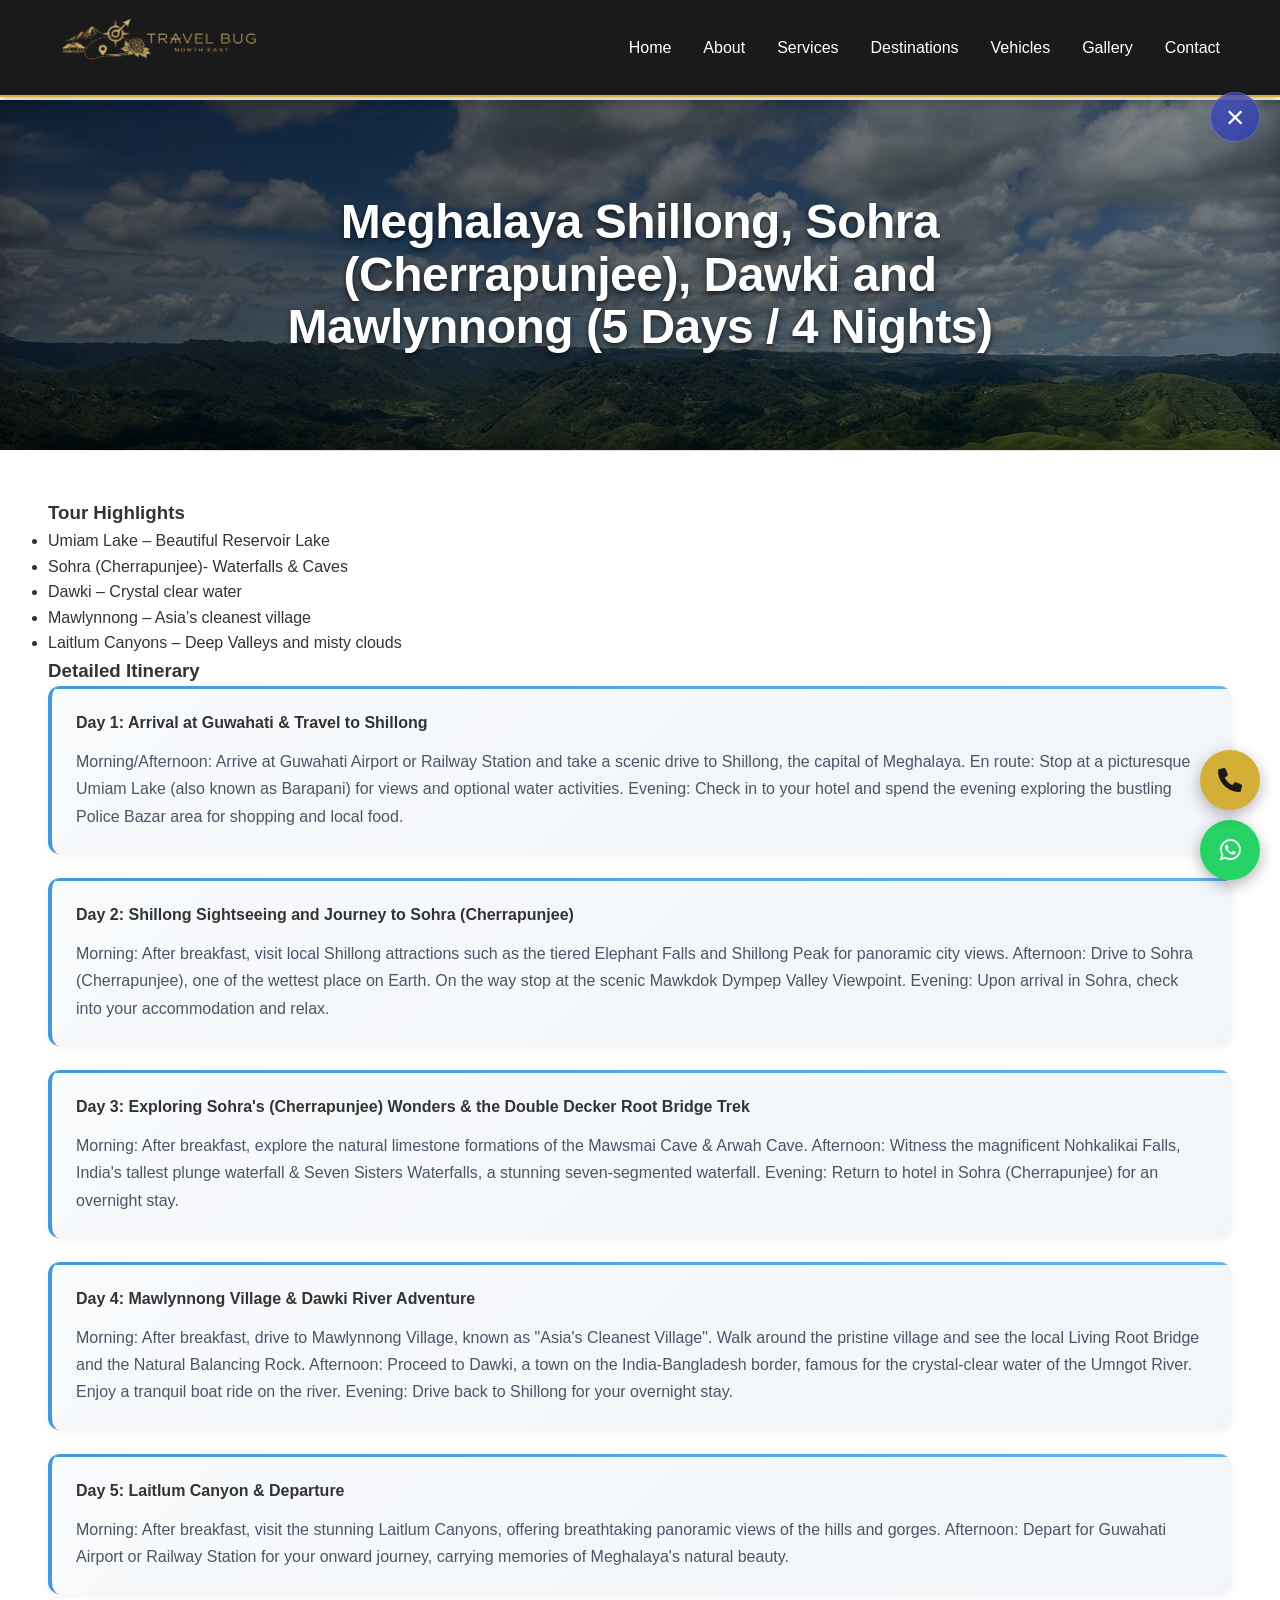
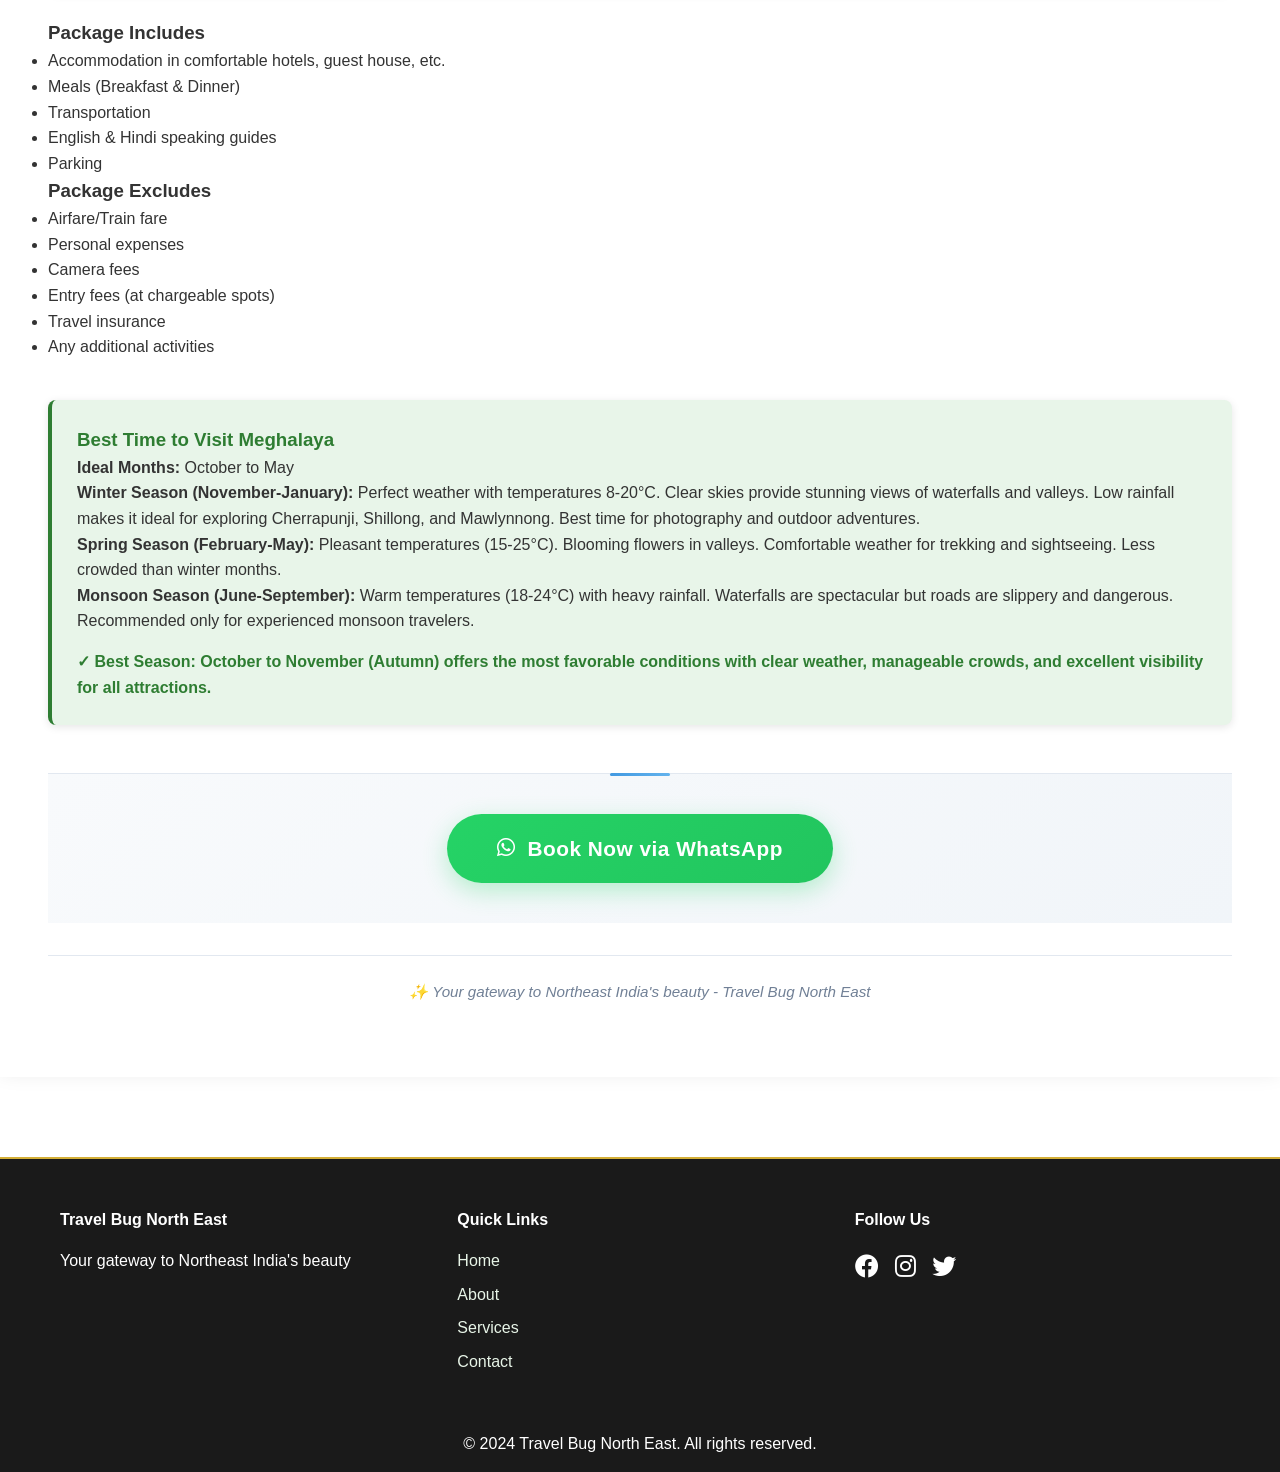
<file: meghalaya.html>
<!doctype html>
<html lang="en">
  <head>
    <meta charset="UTF-8" />
    <meta name="viewport" content="width=device-width, initial-scale=1.0" />
    <title>Meghalaya Tour Package: 5 Days/4 Nights - Shillong, Cherrapunji, Mawlynnong, Dawki</title>
    <meta name="description" content="Discover Meghalaya's stunning waterfalls and plateaus with our 4 Days/5 Nights tour. Visit Shillong, Cherrapunji, Mawlynnong & Dawki River with Travel Bug North East." />
    <meta name="keywords" content="Meghalaya tour, Meghalaya tour package, Meghalaya itinerary, 4 days 5 nights itinerary, 5 day Meghalaya itinerary, Meghalaya itinerary from Guwahati, 5 day Meghalaya itinerary from Guwahati, Shillong tour, Cherrapunji tour, Shillong Cherrapunji itinerary, Mawlynnong village, Dawki River, seven sister states, Northeast India, waterfall tours, best time to visit Meghalaya" />
    <meta name="author" content="Travel Bug North East" />
    <meta name="robots" content="index, follow, max-snippet:-1, max-image-preview:large, max-video-preview:-1" />
    <link rel="canonical" href="https://www.travelbug.in/meghalaya.html" />
    <!-- Open Graph / Facebook -->
    <meta property="og:type" content="website" />
    <meta property="og:url" content="https://www.travelbug.in/meghalaya.html" />
    <meta property="og:title" content="Meghalaya Tour Package: 4 Days/5 Nights - Shillong & Cherrapunji" />
    <meta property="og:description" content="Explore Meghalaya's waterfalls, plateaus & scenic beauty. Visit Shillong, Cherrapunji, Mawlynnong & Dawki with expert local guides." />
    <meta property="og:image" content="https://www.travelbug.in/asset/meghalaya/cherrapunji.jpg" />
    <meta property="og:image:width" content="1200" />
    <meta property="og:image:height" content="630" />
    <meta property="og:image:alt" content="Cherrapunji waterfalls - Meghalaya tour" />
    <meta property="og:site_name" content="Travel Bug North East" />
    <meta property="og:locale" content="en_US" />
    <!-- Twitter -->
    <meta property="twitter:card" content="summary_large_image" />
    <meta property="twitter:url" content="https://www.travelbug.in/meghalaya.html" />
    <meta property="twitter:title" content="Meghalaya Tour: 4 Days/5 Nights - Shillong & Cherrapunji" />
    <meta property="twitter:description" content="Experience Meghalaya's natural beauty - waterfalls, plateaus & living root bridges. Guided tours of Shillong, Cherrapunji & Mawlynnong." />
    <meta property="twitter:image" content="https://www.travelbug.in/asset/meghalaya/cherrapunji.jpg" />
    <meta property="twitter:image:alt" content="Cherrapunji waterfalls in Meghalaya" />
    <!-- Tour Schema Structured Data -->
    <script type="application/ld+json">
    {
      "@context": "https://schema.org",
      "@type": "TouristAttraction",
      "name": "Meghalaya Tour Package - 4 Days/5 Nights",
      "description": "Explore Meghalaya's waterfalls, living root bridges, and scenic plateaus including Shillong, Cherrapunji & Mawlynnong",
      "address": {
        "@type": "PostalAddress",
        "addressLocality": "Shillong",
        "addressRegion": "Meghalaya",
        "addressCountry": "IN"
      },
      "offers": {
        "@type": "Offer",
        "name": "Meghalaya Tour Package",
        "description": "4 Days 5 Nights tour including accommodation and guided sightseeing"
      }
    }
    </script>
    <link
      rel="stylesheet"
      href="https://cdnjs.cloudflare.com/ajax/libs/font-awesome/6.0.0/css/all.min.css"
    />
    <link rel="icon" type="image/png" sizes="32x32" href="favicon-32x32.png" />
    <link rel="icon" type="image/png" sizes="16x16" href="favicon-16x16.png" />
    <link rel="apple-touch-icon" href="apple-touch-icon.png" />
    <link rel="manifest" href="site.webmanifest" />
    <link rel="stylesheet" href="styles.css" />
    <!-- Google tag (gtag.js) -->
    <script async src="https://www.googletagmanager.com/gtag/js?id=G-8T6P8L2VHW"></script>
    <script>
      window.dataLayer = window.dataLayer || [];
      function gtag(){dataLayer.push(arguments);}
      gtag('js', new Date());

      gtag('config', 'G-8T6P8L2VHW');
    </script>
  </head>
  <body data-tour="meghalaya" class="tour-plan-body">
    <nav>
      <div class="container">
        <div class="logo"><a href="index.html"><img src="asset/logo.png" alt="Travel Bug North East" style="height: 50px;" /></a></div>
        <ul class="nav-links">
          <li><a href="index.html">Home</a></li>
          <li><a href="index.html#about">About</a></li>
          <li><a href="index.html#services">Services</a></li>
          <li><a href="destinations.html">Destinations</a></li>
          <li><a href="index.html#vehicles">Vehicles</a></li>
          <li><a href="gallery.html">Gallery</a></li>
          <li><a href="index.html#contact">Contact</a></li>
        </ul>
        <div class="hamburger">
          <div></div>
          <div></div>
          <div></div>
        </div>
      </div>
    </nav>

    <a class="tour-close-btn" href="destinations.html" aria-label="Back to Destinations">&times;</a>

    <section style="padding-top: 100px;">
      <div class="tour-plan-page">
        <div id="tourPlanDetails"></div>
      </div>
    </section>

    <footer>
      <div class="container">
        <div class="footer-content">
          <div class="footer-section">
            <h4>Travel Bug North East</h4>
            <p>Your gateway to Northeast India's beauty</p>
          </div>
          <div class="footer-section">
            <h4>Quick Links</h4>
            <ul>
              <li><a href="index.html">Home</a></li>
              <li><a href="index.html#about">About</a></li>
              <li><a href="index.html#services">Services</a></li>
              <li><a href="index.html#contact">Contact</a></li>
            </ul>
          </div>
          <div class="footer-section">
            <h4>Follow Us</h4>
            <div class="social-icons">
              <a href="#"><i class="fab fa-facebook"></i></a>
              <a href="#"><i class="fab fa-instagram"></i></a>
              <a href="#"><i class="fab fa-twitter"></i></a>
            </div>
          </div>
        </div>
        <div class="copyright">
          <p>&copy; 2024 Travel Bug North East. All rights reserved.</p>
        </div>
      </div>
    </footer>

    <a
      href="https://wa.me/919612763725?text=Hello%20Travel%20Bug%20North%20East!%20I%20am%20interested%20in%20the%20Meghalaya%20Shillong%2C%20Sohra%20(Cherrapunjee)%2C%20Dawki%20and%20Mawlynnong%20(4%20Days%2F5%20Nights)%20Tour.%20Please%20provide%20booking%20details."
      class="whatsapp-float"
    >
      <i class="fab fa-whatsapp"></i>
    </a>
    <a href="tel:+919612763725" class="telephone-float">
      <i class="fas fa-phone"></i>
    </a>

    <script src="script.js"></script>
  </body>
</html>
</file>
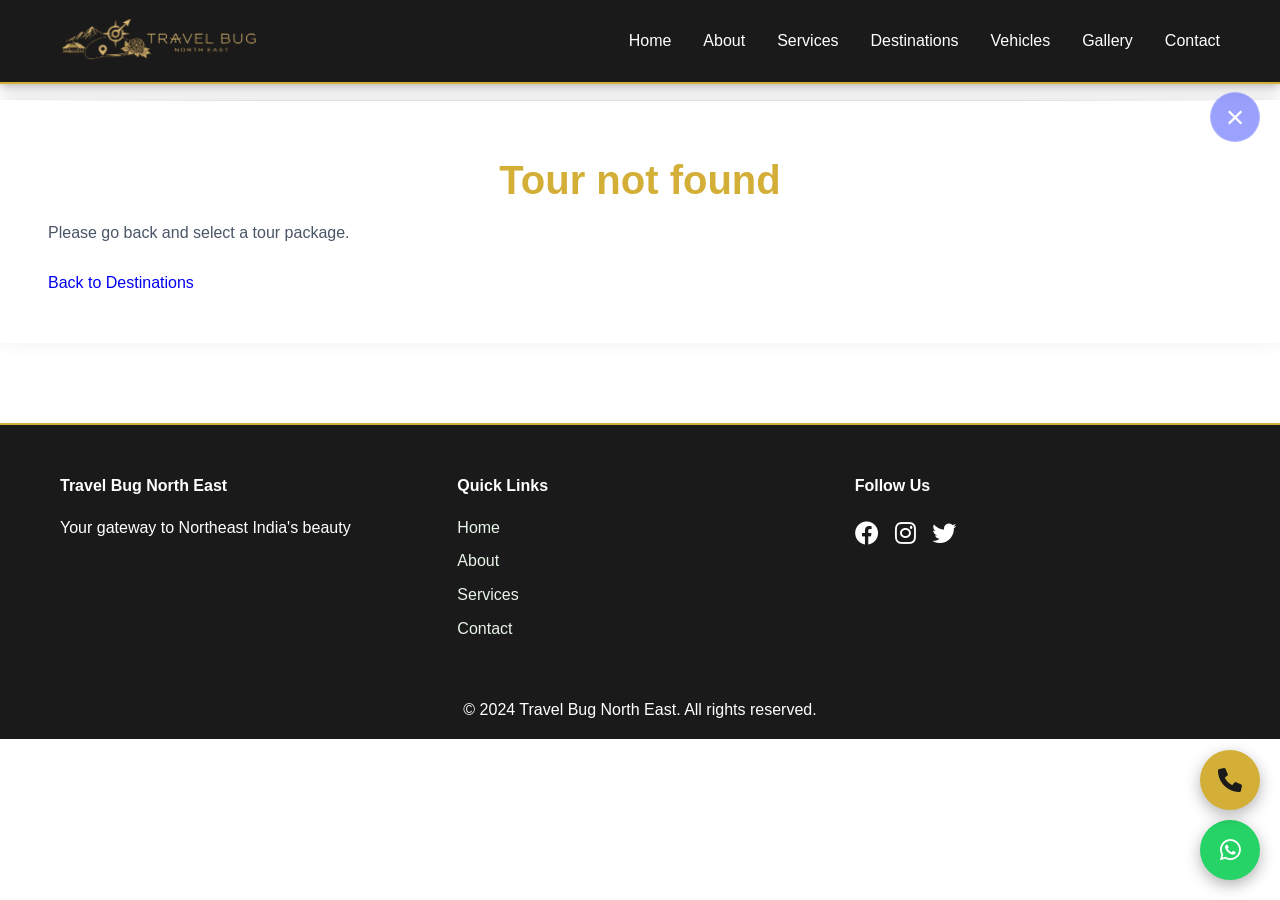
<file: northeast-kaziranga.html>
<!doctype html>
<html lang="en">
  <head>
    <meta charset="UTF-8" />
    <meta name="viewport" content="width=device-width, initial-scale=1.0" />
    <title>North East Tour (Kaziranga) - Travel Bug North East</title>
    <meta name="description" content="5 Nights / 6 Days North East tour (Kaziranga – Shillong – Cherrapunjee – Dawki – Mawlynnong) details and itinerary." />
    <link
      rel="stylesheet"
      href="https://cdnjs.cloudflare.com/ajax/libs/font-awesome/6.0.0/css/all.min.css"
    />
    <link rel="icon" type="image/png" sizes="32x32" href="favicon-32x32.png" />
    <link rel="icon" type="image/png" sizes="16x16" href="favicon-16x16.png" />
    <link rel="apple-touch-icon" href="apple-touch-icon.png" />
    <link rel="manifest" href="site.webmanifest" />
    <link rel="stylesheet" href="styles.css" />
  </head>
  <body data-tour="northeast-kaziranga" class="tour-plan-body">
    <nav>
      <div class="container">
        <div class="logo"><img src="asset/logo.png" alt="Travel Bug North East" style="height: 50px;" /></div>
        <ul class="nav-links">
          <li><a href="index.html">Home</a></li>
          <li><a href="index.html#about">About</a></li>
          <li><a href="index.html#services">Services</a></li>
          <li><a href="destinations.html">Destinations</a></li>
          <li><a href="index.html#vehicles">Vehicles</a></li>
          <li><a href="gallery.html">Gallery</a></li>
          <li><a href="index.html#contact">Contact</a></li>
        </ul>
        <div class="hamburger">
          <div></div>
          <div></div>
          <div></div>
        </div>
      </div>
    </nav>

    <a class="tour-close-btn" href="destinations.html" aria-label="Back to Destinations">&times;</a>

    <section style="padding-top: 100px;">
      <div class="tour-plan-page">
        <div id="tourPlanDetails"></div>
      </div>
    </section>

    <footer>
      <div class="container">
        <div class="footer-content">
          <div class="footer-section">
            <h4>Travel Bug North East</h4>
            <p>Your gateway to Northeast India's beauty</p>
          </div>
          <div class="footer-section">
            <h4>Quick Links</h4>
            <ul>
              <li><a href="index.html">Home</a></li>
              <li><a href="index.html#about">About</a></li>
              <li><a href="index.html#services">Services</a></li>
              <li><a href="index.html#contact">Contact</a></li>
            </ul>
          </div>
          <div class="footer-section">
            <h4>Follow Us</h4>
            <div class="social-icons">
              <a href="#"><i class="fab fa-facebook"></i></a>
              <a href="#"><i class="fab fa-instagram"></i></a>
              <a href="#"><i class="fab fa-twitter"></i></a>
            </div>
          </div>
        </div>
        <div class="copyright">
          <p>&copy; 2024 Travel Bug North East. All rights reserved.</p>
        </div>
      </div>
    </footer>

    <a
      href="https://wa.me/919612763725?text=Hello%20Travel%20Bug%20North%20East!%20I%20need%20help%20with%20booking."
      class="whatsapp-float"
    >
      <i class="fab fa-whatsapp"></i>
    </a>
    <a href="tel:+919612763725" class="telephone-float">
      <i class="fas fa-phone"></i>
    </a>

    <script src="script.js"></script>
  </body>
</html>
</file>
<file: styles.css>
* {
    margin: 0;
    padding: 0;
    box-sizing: border-box;
}
body {
    font-family: 'Arial', sans-serif;
    line-height: 1.6;
    color: #333;
    scroll-behavior: smooth;
}
.container {
    max-width: 1200px;
    margin: 0 auto;
    padding: 0 20px;
}
/* Navigation */
nav {
    background: #1a1a1a;
    color: white;
    padding: 1rem 0;
    position: fixed;
    width: 100%;
    top: 0;
    z-index: 1000;
    box-shadow: 0 2px 10px rgba(0,0,0,0.3);
    border-bottom: 2px solid #D4AF37;
}
nav .container {
    display: flex;
    justify-content: space-between;
    align-items: center;
}
.logo {
    font-size: 1.8rem;
    font-weight: bold;
    color: #D4AF37;
    letter-spacing: 1px;
    display: flex;
    align-items: center;
}
.logo img {
    height: 72px;
    width: auto;
    object-fit: contain;
    max-width: 260px;
}

@media (max-width: 768px) {
    .logo img {
        height: 50px;
        max-width: 180px;
    }
}
.nav-links {
    display: flex;
    list-style: none;
}
.nav-links li {
    margin-left: 2rem;
}
.nav-links a {
    color: white;
    text-decoration: none;
    transition: color 0.3s;
}
.nav-links a:hover {
    color: #D4AF37;
}
.hamburger {
    display: none;
    cursor: pointer;
}
.hamburger div {
    width: 25px;
    height: 3px;
    background: white;
    margin: 5px;
    transition: 0.3s;
}
/* Hero Section */
.hero {
  position: relative;
  height: 100vh;
  display: flex;
  align-items: center;
  justify-content: center;
  text-align: center;
  color: white;
  overflow: hidden;
}

.hero-slide {
  position: absolute;
  top: 0; left: 0; right: 0; bottom: 0;
  background-size: cover;
  background-position: center;
  opacity: 0;
  transition: opacity 2s ease-in-out; /* smooth fade */
}

.hero-slide.active {
  opacity: 1;
}

.hero-content {
  position: relative; /* keep text above slides */
  z-index: 2;
}

.hero-content h1 {
  font-size: 3rem;
  margin-bottom: 1rem;
  color: #D4AF37;
  text-shadow: 2px 2px 4px rgba(0,0,0,0.5);
  font-weight: bold;
}
.hero-content p {
  font-size: 1.2rem;
  margin-bottom: 2rem;
  color: white;
  text-shadow: 1px 1px 3px rgba(0,0,0,0.5);
}

/* Slider Controls */
.slider-btn {
  position: absolute;
  top: 50%;
  transform: translateY(-50%);
  background: rgba(255, 255, 255, 0.2);
  border: 2px solid rgba(255, 255, 255, 0.5);
  color: white;
  width: 50px;
  height: 50px;
  border-radius: 50%;
  cursor: pointer;
  font-size: 18px;
  display: flex;
  align-items: center;
  justify-content: center;
  transition: all 0.3s ease;
  backdrop-filter: blur(5px);
  z-index: 3;
}

.slider-btn:hover {
  background: rgba(255, 255, 255, 0.3);
  border-color: rgba(255, 255, 255, 0.8);
  transform: translateY(-50%) scale(1.1);
}

.slider-prev {
  left: 20px;
}

.slider-next {
  right: 20px;
}

.slider-dots {
  position: absolute;
  bottom: 30px;
  left: 50%;
  transform: translateX(-50%);
  display: flex;
  gap: 10px;
  z-index: 3;
}

.slider-dot {
  width: 12px;
  height: 12px;
  border-radius: 50%;
  border: 2px solid rgba(255, 255, 255, 0.5);
  background: transparent;
  cursor: pointer;
  transition: all 0.3s ease;
}

.slider-dot.active {
  background: #D4AF37;
  border-color: #D4AF37;
}

.slider-dot:hover {
  background: rgba(255, 255, 255, 0.7);
  border-color: rgba(255, 255, 255, 0.7);
}

.slide-counter {
  display: none;
}

.btn {
    background: #D4AF37;
    color: #1a1a1a;
    padding: 12px 30px;
    text-decoration: none;
    border-radius: 5px;
    transition: background 0.3s;
    font-weight: bold;
}
.btn:hover {
    background: #E8C547;
}
/* Sections */
section {
    padding: 80px 0;
}
section h2 {
    text-align: center;
    font-size: 2.5rem;
    margin-bottom: 3rem;
    color: #D4AF37;
}
/* About */
.about {
    background: linear-gradient(135deg, #f8f9fa 0%, #f0f0f0 100%);
    border-top: 3px solid #D4AF37;
    padding: 80px 0;
}

.about .container {
    max-width: 1000px;
}

.about p {
    text-align: center;
    font-size: 1.1rem;
    max-width: 800px;
    margin: 0 auto 2rem auto;
    color: #333;
    line-height: 1.6;
}

.about h3 {
    text-align: center;
    font-size: 1.8rem;
    margin: 3rem 0 1.5rem 0;
    color: #D4AF37;
    font-weight: 600;
    position: relative;
}

.about h3::after {
    content: '';
    position: absolute;
    bottom: -8px;
    left: 50%;
    transform: translateX(-50%);
    width: 60px;
    height: 3px;
    background: linear-gradient(90deg, #D4AF37, #E8C547);
    border-radius: 2px;
}

.about ul {
    list-style: none;
    max-width: 900px;
    margin: 0 auto;
    padding: 0;
    display: grid;
    grid-template-columns: repeat(auto-fit, minmax(400px, 1fr));
    gap: 2rem;
}

.about ul li {
    background: white;
    padding: 1.5rem 2rem;
    border-radius: 12px;
    box-shadow: 0 4px 15px rgba(0, 0, 0, 0.08);
    border-left: 4px solid #D4AF37;
    font-size: 1rem;
    color: #333;
    line-height: 1.6;
    transition: all 0.3s ease;
    position: relative;
    text-align: left;
}

.about ul li:hover {
    transform: translateY(-3px);
    box-shadow: 0 8px 25px rgba(0, 0, 0, 0.15);
}

.about ul li::before {
    content: '✓';
    position: absolute;
    left: 15px;
    top: 1.5rem;
    color: #D4AF37;
    font-weight: bold;
    font-size: 1.2rem;
}

.about ul li:last-child {
    border-bottom: none;
}

/* Responsive About Section */
@media (max-width: 768px) {
    .about ul {
        grid-template-columns: 1fr;
        gap: 1rem;
        max-width: 100%;
    }

    .about ul li {
        padding: 1.2rem 1.5rem;
        font-size: 0.95rem;
    }

    .about ul li::before {
        left: 12px;
        top: 1.2rem;
        font-size: 1rem;
    }
}

/* Services */
.services {
    background: white;
}
.services-grid {
    display: grid;
    grid-template-columns: repeat(auto-fit, minmax(250px, 1fr));
    gap: 2rem;
}
.service-card {
    background: white;
    padding: 2rem;
    border-radius: 10px;
    box-shadow: 0 5px 15px rgba(0,0,0,0.1);
    text-align: center;
    transition: transform 0.3s, border-top-color 0.3s;
    border-top: 3px solid #D4AF37;
}
.service-card:hover {
    transform: translateY(-5px);
}
.service-card i {
    font-size: 3rem;
    color: #D4AF37;
    margin-bottom: 1rem;
}
/* Destinations */
.destinations-grid {
    display: grid;
    grid-template-columns: repeat(auto-fit, minmax(250px, 1fr));
    gap: 2rem;
    align-items: stretch;
}
.destination-card {
    background: white;
    border-radius: 10px;
    overflow: hidden;
    box-shadow: 0 5px 15px rgba(0,0,0,0.1);
    transition: transform 0.3s, border-top-color 0.3s;
    border-top: 3px solid #D4AF37;
}
.destination-card:hover {
    transform: translateY(-5px);
}
.destination-card img {
    width: 100%;
    height: 200px;
    object-fit: cover;
}
.destination-card h3 {
    padding: 1rem;
    margin: 0;
    text-align: center;
    background: #f8f9fa;
    font-size: 1.2rem;
}
.destination-btn {
    display: block;
    background: #25d366;
    color: white;
    text-decoration: none;
    padding: 10px 15px;
    text-align: center;
    font-weight: bold;
    transition: background 0.3s;
    border-radius: 5px;
}
.destination-btn:hover {
    background: #1ea853;
}
/* Tour Package Styles */
.tour-package {
    background: white;
    border-radius: 10px;
    overflow: hidden;
    box-shadow: 0 5px 15px rgba(0,0,0,0.1);
    transition: transform 0.3s;
    display: flex;
    flex-direction: column;
    height: 100%;
}
.tour-package:hover {
    transform: translateY(-5px);
}
.tour-package img {
    width: 100%;
    height: 200px;
    object-fit: cover;
}
.tour-package h3 {
    padding: 1rem;
    margin: 0;
    text-align: center;
    background: #f8f9fa;
    font-size: 1.1rem;
    line-height: 1.4;
}
.tour-highlights {
    padding: 0 1rem;
    flex: 1;
}
.tour-highlights ul {
    list-style: none;
    padding: 0;
    margin: 0;
}
.tour-highlights li {
    padding: 0.5rem 0;
    border-bottom: 1px solid #eee;
    font-size: 0.9rem;
}
.tour-highlights li:last-child {
    border-bottom: none;
}
.tour-buttons {
    padding: 1rem;
    display: flex;
    gap: 0.5rem;
    margin-top: auto;
}
.tour-buttons .view-details-btn,
.tour-buttons .book-now-btn {
    flex: 1;
    display: inline-flex;

    align-items: center;
    justify-content: center;
    padding: 10px 15px;
    font-size: 0.80rem;
    font-weight: bold;
    border-radius: 5px;
    text-decoration: none;
    border: none;
    cursor: pointer;
    background: #D4AF37;
    color: #1a1a1a !important;
    transition: background 0.3s;
}

.tour-buttons .view-details-btn:hover,
.tour-buttons .book-now-btn:hover {
    background: #E8C547 !important;
}
/* Vehicles */
.vehicles-grid {
    display: grid;
    grid-template-columns: repeat(auto-fit, minmax(250px, 1fr));
    gap: 2rem;
}
.vehicle-card {
    background: white;
    padding: 2rem;
    border-radius: 10px;
    box-shadow: 0 5px 15px rgba(0,0,0,0.1);
    text-align: center;
    border-top: 3px solid #D4AF37;
    transition: transform 0.3s;
}
.vehicle-card:hover {
    transform: translateY(-5px);
}
.vehicle-card img {
    width: 100%;
    height: 150px;
    object-fit: cover;
    border-radius: 5px;
    margin-bottom: 1rem;
}
/* Gallery */
.gallery {
    background: linear-gradient(135deg, #1a1a1a 0%, #2d2d2d 100%);
    padding: 80px 0;
    min-height: 100vh;
}

.gallery .container {
    max-width: 1400px;
}

.gallery h2 {
    text-align: center;
    font-size: 2.5rem;
    color: #D4AF37;
    margin-bottom: 1rem;
    font-weight: 700;
    text-transform: uppercase;
    letter-spacing: 2px;
    position: relative;
}

.gallery h2::after {
    content: '';
    position: absolute;
    bottom: -10px;
    left: 50%;
    transform: translateX(-50%);
    width: 80px;
    height: 4px;
    background: linear-gradient(90deg, #D4AF37, #E8C547);
    border-radius: 2px;
}

.gallery-subtitle {
    text-align: center;
    color: #ffffff;
    font-size: 1.1rem;
    margin-bottom: 3rem;
    opacity: 0.9;
    font-style: italic;
}

/* Gallery Filters */
.gallery-filters {
    display: flex;
    justify-content: center;
    gap: 1rem;
    margin-bottom: 3rem;
    flex-wrap: wrap;
}

.filter-btn {
    background: rgba(212, 175, 55, 0.1);
    color: #D4AF37;
    border: 2px solid #D4AF37;
    padding: 0.8rem 1.5rem;
    border-radius: 25px;
    font-weight: 600;
    text-transform: uppercase;
    letter-spacing: 1px;
    cursor: pointer;
    transition: all 0.3s ease;
    font-size: 0.9rem;
}

.filter-btn:hover,
.filter-btn.active {
    background: #D4AF37;
    color: #1a1a1a;
    transform: translateY(-2px);
    box-shadow: 0 5px 15px rgba(212, 175, 55, 0.3);
}

.gallery-grid {
    display: grid;
    grid-template-columns: repeat(auto-fit, minmax(320px, 1fr));
    gap: 2rem;
    padding: 0 1rem;
}

.gallery-item {
    position: relative;
    height: 280px;
    border-radius: 20px;
    overflow: hidden;
    box-shadow: 0 8px 25px rgba(0, 0, 0, 0.15);
    transition: all 0.4s cubic-bezier(0.175, 0.885, 0.32, 1.275);
    cursor: pointer;
    background: #fff;
    opacity: 0;
    transform: translateY(30px) scale(0.95);
    animation: fadeInUp 0.6s ease forwards;
}

.gallery-item:nth-child(1) { animation-delay: 0.1s; }
.gallery-item:nth-child(2) { animation-delay: 0.2s; }
.gallery-item:nth-child(3) { animation-delay: 0.3s; }
.gallery-item:nth-child(4) { animation-delay: 0.4s; }
.gallery-item:nth-child(5) { animation-delay: 0.5s; }
.gallery-item:nth-child(6) { animation-delay: 0.6s; }
.gallery-item:nth-child(7) { animation-delay: 0.7s; }
.gallery-item:nth-child(8) { animation-delay: 0.8s; }
.gallery-item:nth-child(9) { animation-delay: 0.9s; }
.gallery-item:nth-child(10) { animation-delay: 1.0s; }
.gallery-item:nth-child(11) { animation-delay: 1.1s; }
.gallery-item:nth-child(12) { animation-delay: 1.2s; }
.gallery-item:nth-child(13) { animation-delay: 1.3s; }
.gallery-item:nth-child(14) { animation-delay: 1.4s; }
.gallery-item:nth-child(15) { animation-delay: 1.5s; }
.gallery-item:nth-child(16) { animation-delay: 1.6s; }
.gallery-item:nth-child(17) { animation-delay: 1.7s; }
.gallery-item:nth-child(18) { animation-delay: 1.8s; }
.gallery-item:nth-child(19) { animation-delay: 1.9s; }
.gallery-item:nth-child(20) { animation-delay: 2.0s; }

@keyframes fadeInUp {
    to {
        opacity: 1;
        transform: translateY(0) scale(1);
    }
}

.gallery-item::before {
    content: '';
    position: absolute;
    top: 0;
    left: 0;
    right: 0;
    bottom: 0;
    background: linear-gradient(135deg, rgba(212, 175, 55, 0.1), rgba(232, 197, 71, 0.1));
    opacity: 0;
    transition: opacity 0.3s ease;
    z-index: 1;
}

.gallery-item:hover::before {
    opacity: 1;
}

.gallery-item img {
    width: 100%;
    height: 100%;
    object-fit: cover;
    transition: all 0.4s cubic-bezier(0.175, 0.885, 0.32, 1.275);
    filter: brightness(1);
    opacity: 0;
    transform: scale(1.1);
}

.gallery-item img.loaded {
    opacity: 1;
    transform: scale(1);
}

.gallery-item:hover {
    transform: translateY(-15px) scale(1.03);
    box-shadow: 0 25px 50px rgba(0, 0, 0, 0.3);
}

.gallery-item:hover img {
    transform: scale(1.15);
    filter: brightness(1.1) contrast(1.1) saturate(1.2);
}

.gallery-item .overlay {
    position: absolute;
    bottom: 0;
    left: 0;
    right: 0;
    background: linear-gradient(transparent, rgba(0, 0, 0, 0.9));
    color: white;
    padding: 2.5rem 2rem 2rem;
    transform: translateY(100%);
    transition: transform 0.4s cubic-bezier(0.175, 0.885, 0.32, 1.275);
    z-index: 2;
}

.gallery-item:hover .overlay {
    transform: translateY(0);
}

.overlay-content {
    position: relative;
}

.gallery-item .overlay h3 {
    margin: 0 0 0.5rem 0;
    font-size: 1.4rem;
    font-weight: 700;
    text-shadow: 0 2px 4px rgba(0, 0, 0, 0.5);
}

.gallery-item .overlay p {
    margin: 0 0 0.75rem 0;
    font-size: 1rem;
    opacity: 0.95;
    line-height: 1.5;
    text-shadow: 0 1px 2px rgba(0, 0, 0, 0.5);
}

.photo-credit {
    font-size: 0.82rem;
    opacity: 0.9;
    margin-top: 0.5rem;
    color: #f2f2f2;
    line-height: 1.4;
}

.photo-credit a {
    color: #f9d976;
    text-decoration: underline;
}

.category-tag {
    display: inline-block;
    background: #D4AF37;
    color: #1a1a1a;
    padding: 0.3rem 0.8rem;
    border-radius: 15px;
    font-size: 0.8rem;
    font-weight: 600;
    text-transform: uppercase;
    letter-spacing: 0.5px;
}

/* Premium Lightbox */
.lightbox-modal {
    display: none;
    position: fixed;
    z-index: 10000;
    left: 0;
    top: 0;
    width: 100%;
    height: 100%;
    background-color: rgba(0, 0, 0, 0.95);
    backdrop-filter: blur(10px);
}

.lightbox-overlay {
    position: absolute;
    top: 0;
    left: 0;
    width: 100%;
    height: 100%;
}

.lightbox-container {
    position: relative;
    width: 100%;
    height: 100%;
    display: flex;
    flex-direction: column;
    align-items: center;
    justify-content: center;
}

.lightbox-close {
    position: absolute;
    top: 20px;
    right: 30px;
    color: #fff;
    font-size: 40px;
    font-weight: bold;
    cursor: pointer;
    z-index: 10001;
    background: none;
    border: none;
    transition: all 0.3s ease;
}

.lightbox-close:hover {
    color: #D4AF37;
    transform: scale(1.1);
}

.lightbox-content {
    display: flex;
    align-items: center;
    justify-content: center;
    width: 100%;
    max-width: 1200px;
    position: relative;
}

.lightbox-nav {
    background: rgba(0, 0, 0, 0.5);
    border: 2px solid rgba(212, 175, 55, 0.3);
    color: #fff;
    font-size: 24px;
    cursor: pointer;
    padding: 15px;
    border-radius: 50%;
    transition: all 0.3s ease;
    z-index: 10001;
    display: flex;
    align-items: center;
    justify-content: center;
    width: 60px;
    height: 60px;
}

.lightbox-nav:hover {
    background: #D4AF37;
    border-color: #D4AF37;
    transform: scale(1.1);
}

.lightbox-prev {
    margin-right: 20px;
}

.lightbox-next {
    margin-left: 20px;
}

.lightbox-image-container {
    position: relative;
    max-width: 80%;
    max-height: 70vh;
    display: flex;
    flex-direction: column;
}

.lightbox-image {
    max-width: 100%;
    max-height: 100%;
    object-fit: contain;
    border-radius: 10px;
    box-shadow: 0 20px 60px rgba(0, 0, 0, 0.5);
}

.lightbox-info {
    background: rgba(0, 0, 0, 0.8);
    padding: 2rem;
    border-radius: 10px;
    margin-top: 20px;
    backdrop-filter: blur(10px);
}

.lightbox-title {
    color: #D4AF37;
    font-size: 1.8rem;
    margin: 0 0 1rem 0;
    font-weight: 700;
}

.lightbox-description {
    color: #fff;
    font-size: 1.1rem;
    line-height: 1.6;
    margin: 0 0 1rem 0;
}

.lightbox-category-tag {
    background: #D4AF37;
    color: #1a1a1a;
    padding: 0.5rem 1rem;
    border-radius: 20px;
    font-size: 0.9rem;
    font-weight: 600;
    text-transform: uppercase;
    letter-spacing: 0.5px;
}

.lightbox-thumbnails {
    position: absolute;
    bottom: 20px;
    left: 50%;
    transform: translateX(-50%);
    width: 100%;
    max-width: 800px;
}

.thumbnails-container {
    display: flex;
    gap: 10px;
    justify-content: center;
    overflow-x: auto;
    padding: 10px;
    scrollbar-width: none;
    -ms-overflow-style: none;
}

.thumbnails-container::-webkit-scrollbar {
    display: none;
}

.thumbnail {
    width: 80px;
    height: 60px;
    object-fit: cover;
    border-radius: 5px;
    cursor: pointer;
    opacity: 0.6;
    transition: all 0.3s ease;
    border: 2px solid transparent;
}

.thumbnail.active,
.thumbnail:hover {
    opacity: 1;
    border-color: #D4AF37;
    transform: scale(1.1);
}

/* Responsive Gallery */
@media (max-width: 768px) {
    .gallery h2 {
        font-size: 2rem;
    }

    .gallery-subtitle {
        font-size: 1rem;
        margin-bottom: 2rem;
    }

    .gallery-filters {
        gap: 0.5rem;
    }

    .filter-btn {
        padding: 0.6rem 1rem;
        font-size: 0.8rem;
    }

    .gallery-grid {
        grid-template-columns: repeat(auto-fit, minmax(280px, 1fr));
        gap: 1.5rem;
    }

    .gallery-item {
        height: 240px;
    }

    .lightbox-content {
        flex-direction: column;
        padding: 20px;
    }

    .lightbox-nav {
        position: absolute;
        top: 50%;
        transform: translateY(-50%);
    }

    .lightbox-prev {
        left: 10px;
    }

    .lightbox-next {
        right: 10px;
    }

    .lightbox-image-container {
        max-width: 100%;
        max-height: 50vh;
    }

    .lightbox-thumbnails {
        position: relative;
        bottom: auto;
        margin-top: 20px;
    }
}
/* Testimonials */
.testimonials {
    background: white;
}
.testimonials-grid {
    display: grid;
    grid-template-columns: repeat(auto-fit, minmax(300px, 1fr));
    gap: 2rem;
}
.testimonial-card {
    background: #f8f9fa;
    padding: 2rem;
    border-radius: 10px;
    box-shadow: 0 5px 15px rgba(0,0,0,0.1);
    border-left: 4px solid #D4AF37;
    transition: transform 0.3s;
}
.testimonial-card:hover {
    transform: translateY(-5px);
}
.testimonial-card p {
    font-style: italic;
    margin-bottom: 1rem;
}
.testimonial-card .author {
    font-weight: bold;
    color: #D4AF37;
}
/* Contact */
.contact {
    background: linear-gradient(135deg, #f8f9fa 0%, #f0f0f0 100%);
    border-top: 3px solid #D4AF37;
}
.contact-content {
    display: grid;
    grid-template-columns: 1fr 1fr;
    gap: 3rem;
    align-items: start;
}
.contact-info {
    padding: 2rem;
    background: white;
    border-radius: 10px;
    box-shadow: 0 5px 15px rgba(0,0,0,0.1);
    border-left: 4px solid #D4AF37;
}
.contact-info h3 {
    margin-bottom: 1rem;
    color: #D4AF37;
}
.contact-info p {
    margin-bottom: 1rem;
}
.whatsapp-btn {
    background: #25d366;
    color: white;
    padding: 12px 20px;
    text-decoration: none;
    border-radius: 5px;
    display: inline-block;
    margin-top: 1rem;
    font-weight: bold;
    transition: background 0.3s;
}
.whatsapp-btn:hover {
    background: #1ea853;
}
.map {
    height: 400px;
    border-radius: 10px;
    overflow: hidden;
}
/* Footer */
footer {
    background: #1a1a1a;
    color: white;
    padding: 3rem 0 1rem;
    border-top: 2px solid #D4AF37;
}
.footer-content {
    display: grid;
    grid-template-columns: repeat(auto-fit, minmax(250px, 1fr));
    gap: 2rem;
    margin-bottom: 2rem;
}
.footer-section h4 {
    margin-bottom: 1rem;
}
.footer-section ul {
    list-style: none;
}
.footer-section ul li {
    margin-bottom: 0.5rem;
}
.footer-section ul li a {
    color: #e8f5e8;
    text-decoration: none;
}
.social-icons {
    display: flex;
    gap: 1rem;
}
.social-icons a {
    color: white;
    font-size: 1.5rem;
}
.copyright {
    text-align: center;D4AF37
    border-top: 1px solid #42a5f5;
    padding-top: 1rem;
}
/* WhatsApp Float */
.whatsapp-float {
    position: fixed;
    bottom: 20px;
    right: 20px;
    background: #25d366;
    color: white;
    width: 60px;
    height: 60px;
    border-radius: 50%;
    display: flex;
    align-items: center;
    justify-content: center;
    font-size: 1.5rem;
    text-decoration: none;
    box-shadow: 0 5px 15px rgba(0,0,0,0.3);
    z-index: 1000;
}
/* Telephone Float */
.telephone-float {
    position: fixed;
    bottom: 90px;
    right: 20px;
    background: #D4AF37;
    color: #1a1a1a;
    width: 60px;
    height: 60px;
    border-radius: 50%;
    display: flex;
    align-items: center;
    justify-content: center;
    font-size: 1.5rem;
    text-decoration: none;
    box-shadow: 0 5px 15px rgba(0,0,0,0.3);
    z-index: 1000;
    font-weight: bold;
}
/* Mobile */
@media (max-width: 768px) {
    .nav-links {
        position: absolute;
        right: 0;
        top: 100%;
        width: 100%;
        flex-direction: column;
        text-align: center;
        transform: translateX(100%);
        transition: transform 0.3s;
        border-top: 2px solid #D4AF37;
        background: rgba(26, 26, 26, 0.98);
        backdrop-filter: blur(8px);
        box-shadow: 0 10px 20px rgba(0,0,0,0.4);
        z-index: 999;
    }
    .nav-links.active {
        transform: translateX(0);
    }
    .nav-links a {
        display: block;
        color: #ffffff;
        padding: 0.9rem 1rem;
        border-bottom: 1px solid rgba(212,175,55,0.2);
    }
    .nav-links a:hover {
        background: rgba(212,175,55,0.2);
        color: #D4AF37;
    }
    .nav-links li {
        margin: 1rem 0;
    }
    .hamburger {
        display: block;
    }
    .hero-content h1 {
        font-size: 2rem;
    }
    .hero-content p {
        font-size: 1rem;
    }
    .contact-content {
        grid-template-columns: 1fr;
    }
    .services-grid,
    .destinations-grid,
    .vehicles-grid,
    .gallery-grid,
    .testimonials-grid {
        grid-template-columns: 1fr;
        gap: 1.5rem;
        padding: 0 0.5rem;
    }

    .gallery-item {
        height: 200px;
    }

    .gallery h2 {
        font-size: 2rem;
        margin-bottom: 2rem;
    }

    .gallery-item .overlay {
        padding: 1.5rem 1rem 1rem;
    }

    .gallery-item .overlay h3 {
        font-size: 1.1rem;
    }

    .gallery-item .overlay p {
        font-size: 0.85rem;
    }

    /* Tour Package Mobile Styles */
    .tour-buttons {
        flex-direction: column;
    }

    .view-details-btn,
    .book-now-btn {
        flex: none;
        width: 100%;
    }
}

/* Tablet Styles */
@media (max-width: 1024px) {
    .gallery-grid {
        grid-template-columns: repeat(auto-fit, minmax(250px, 1fr));
        gap: 1.5rem;
    }

    .gallery-item {
        height: 220px;
    }
}

/* Large Desktop */
@media (min-width: 1400px) {
    .gallery-grid {
        grid-template-columns: repeat(5, 1fr);
        gap: 2.5rem;
    }

    .gallery-item {
        height: 280px;
    }
}

/* Modal Styles - Gallery Only */
.modal {
    display: none;
    position: fixed;
    z-index: 2000;
    left: 0;
    top: 0;
    width: 100%;
    height: 100%;
    overflow: auto;
    background-color: rgba(0, 0, 0, 0.9);
}

.modal-content-wrapper {
    position: relative;
    display: flex;
    align-items: center;
    justify-content: center;
    height: 80vh;
    max-width: 90%;
    margin: 0 auto;
    padding-top: 60px; /* Add space at the top */
}

.modal-content {
    max-width: 100%;
    max-height: 100%;
    object-fit: contain;
    display: block;
}

.nav-btn {
    position: absolute;
    top: 50%;
    transform: translateY(-50%);
    background: rgba(255, 255, 255, 0.2);
    color: white;
    border: none;
    font-size: 30px;
    padding: 15px;
    cursor: pointer;
    border-radius: 50%;
    transition: all 0.3s ease;
    z-index: 1001;
    width: 60px;
    height: 60px;
    display: flex;
    align-items: center;
    justify-content: center;
}

.nav-btn:hover {
    background: rgba(255, 255, 255, 0.4);
    transform: translateY(-50%) scale(1.1);
}

.prev-btn {
    left: -80px;
}

.next-btn {
    right: -80px;
}

.caption {
    margin: 20px auto;
    display: block;
    width: 80%;
    max-width: 700px;
    text-align: center;
    color: #ccc;
    padding: 10px 0;
    font-size: 16px;
    line-height: 1.5;
}

.close {
    position: absolute;
    top: 20px;
    right: 30px;
    color: white;
    font-size: 32px;
    font-weight: 300;
    cursor: pointer;
    z-index: 3;
    background: rgba(255, 255, 255, 0.1);
    backdrop-filter: blur(10px);
    border: 1px solid rgba(255, 255, 255, 0.2);
    border-radius: 50%;
    width: 50px;
    height: 50px;
    display: flex;
    align-items: center;
    justify-content: center;
    transition: all 0.3s ease;
    font-family: 'Arial', sans-serif;
}

.close:hover {
    background: rgba(255, 255, 255, 0.2);
    transform: scale(1.1);
    border-color: rgba(255, 255, 255, 0.4);
}

/* Tour Modal Content Styles */
#tourDetails h2 {
    color: #1a365d;
    margin-bottom: 1.5rem;
    font-size: 2.2rem;
    font-weight: 700;
    letter-spacing: -0.5px;
    line-height: 1.2;
}

#tourDetails h3 {
    color: #2d3748;
    margin: 2rem 0 1rem 0;
    font-size: 1.5rem;
    font-weight: 600;
    letter-spacing: -0.3px;
    border-bottom: 2px solid #e2e8f0;
    padding-bottom: 0.5rem;
}

#tourDetails h4 {
    color: #4a5568;
    margin: 1.5rem 0 0.8rem 0;
    font-size: 1.2rem;
    font-weight: 600;
    letter-spacing: -0.2px;
    display: flex;
    align-items: center;
    gap: 0.5rem;
}

#tourDetails h4::before {
    content: '📅';
    font-size: 1rem;
    opacity: 0.7;
}

#tourDetails ul {
    margin: 0 0 1.5rem 0;
    padding-left: 1.8rem;
}

#tourDetails li {
    margin-bottom: 0.8rem;
    line-height: 1.6;
    color: #4a5568;
    font-size: 1rem;
    display: flex;
    align-items: flex-start;
    gap: 0.5rem;
}

#tourDetails li::before {
    content: '✓';
    color: #22c55e;
    font-weight: bold;
    font-size: 0.9rem;
    flex-shrink: 0;
    margin-top: 0.1rem;
}

.itinerary-day {
    margin-bottom: 1.5rem;
    padding: 1.5rem;
    background: linear-gradient(135deg, #f8fafc 0%, #f1f5f9 100%);
    border-radius: 12px;
    border-left: 4px solid #4299e1;
    box-shadow: 0 2px 8px rgba(0, 0, 0, 0.06);
    transition: all 0.3s ease;
    position: relative;
    overflow: hidden;
    animation: slideInUp 0.6s ease-out forwards;
    opacity: 0;
    transform: translateY(20px);
}

@keyframes slideInUp {
    to {
        opacity: 1;
        transform: translateY(0);
    }
}

.itinerary-day:nth-child(1) { animation-delay: 0.1s; }
.itinerary-day:nth-child(2) { animation-delay: 0.2s; }
.itinerary-day:nth-child(3) { animation-delay: 0.3s; }
.itinerary-day:nth-child(4) { animation-delay: 0.4s; }
.itinerary-day:nth-child(5) { animation-delay: 0.5s; }
.itinerary-day:nth-child(6) { animation-delay: 0.6s; }
.itinerary-day:nth-child(7) { animation-delay: 0.7s; }

.itinerary-day:hover {
    transform: translateY(-3px) scale(1.02);
    box-shadow: 0 8px 25px rgba(0, 0, 0, 0.12);
}

.itinerary-day::before {
    content: '';
    position: absolute;
    top: 0;
    left: 0;
    right: 0;
    height: 3px;
    background: linear-gradient(90deg, #4299e1, #63b3ed);
}

.itinerary-day p {
    margin: 0.8rem 0 0 0;
    line-height: 1.7;
    color: #4a5568;
    font-size: 1rem;
}

/* Tour Modal Background Image Styles */
.modal-header-section {
    background-size: cover;
    background-position: center;
    background-repeat: no-repeat;
    padding: 0; /* Removed padding to make image start at top */
    color: white;
    text-align: center;
    position: relative;
    min-height: 350px;
    display: flex;
    flex-direction: column;
    justify-content: center;
    align-items: center;
    flex-shrink: 0;
    box-shadow: inset 0 -10px 30px rgba(0, 0, 0, 0.3);
    margin: 0; /* Ensure no margin */
}

.modal-header-section::before {
    content: '';
    position: absolute;
    top: 0;
    left: 0;
    right: 0;
    bottom: 0;
    background: linear-gradient(135deg, rgba(0, 0, 0, 0.7) 0%, rgba(0, 0, 0, 0.4) 100%);
    z-index: 1;
}

.modal-header-section .close {
    position: absolute;
    top: 30px;
    right: 30px;
    color: white;
    font-size: 32px;
    font-weight: 300;
    cursor: pointer;
    z-index: 3;
    background: rgba(255, 255, 255, 0.1);
    backdrop-filter: blur(10px);
    border: 1px solid rgba(255, 255, 255, 0.2);
    border-radius: 50%;
    width: 50px;
    height: 50px;
    display: flex;
    align-items: center;
    justify-content: center;
    transition: all 0.3s ease;
    font-family: 'Arial', sans-serif;
}

.modal-header-section .close:hover {
    background: rgba(255, 255, 255, 0.2);
    transform: scale(1.1);
    border-color: rgba(255, 255, 255, 0.4);
}

.modal-header-section h2 {
    position: relative;
    z-index: 2;
    color: white !important;
    margin: 0;
    font-size: 3rem;
    font-weight: 700;
    text-shadow: 0 2px 4px rgba(0, 0, 0, 0.5), 0 4px 8px rgba(0, 0, 0, 0.3);
    line-height: 1.1;
    letter-spacing: -0.5px;
    max-width: 800px;
    margin: 0 auto;
}

.modal-content-section {
    background: white;
    padding: 3rem;
    flex: 1;
    overflow-y: auto;
    max-height: calc(100vh - 450px); /* Adjusted for new modal positioning */
    box-shadow: 0 -5px 20px rgba(0, 0, 0, 0.1);
    position: relative;
    scroll-behavior: smooth;
}

.modal-content-section::-webkit-scrollbar {
    width: 8px;
}

.modal-content-section::-webkit-scrollbar-track {
    background: #f1f1f1;
    border-radius: 4px;
}

.modal-content-section::-webkit-scrollbar-thumb {
    background: linear-gradient(135deg, #4299e1, #63b3ed);
    border-radius: 4px;
}

.modal-content-section::-webkit-scrollbar-thumb:hover {
    background: linear-gradient(135deg, #3182ce, #4299e1);
}

.modal-content-section::before {
    content: '';
    position: absolute;
    top: 0;
    left: 0;
    right: 0;
    height: 1px;
    background: linear-gradient(90deg, transparent 0%, #e0e0e0 20%, #e0e0e0 80%, transparent 100%);
}

.modal-book-now-section {
    text-align: center;
    margin-top: 3rem;
    padding: 2.5rem 0;
    border-top: 1px solid #e2e8f0;
    background: linear-gradient(135deg, #f8fafc 0%, #f1f5f9 100%);
    position: relative;
}

.modal-book-now-section::before {
    content: '';
    position: absolute;
    top: -1px;
    left: 50%;
    transform: translateX(-50%);
    width: 60px;
    height: 3px;
    background: linear-gradient(90deg, #4299e1, #63b3ed);
    border-radius: 2px;
}

.modal-book-now-btn {
    background: linear-gradient(135deg, #25d366 0%, #22c55e 100%);
    color: white;
    padding: 18px 50px;
    text-decoration: none;
    border-radius: 50px;
    font-size: 1.3rem;
    font-weight: 600;
    display: inline-flex;
    align-items: center;
    gap: 12px;
    transition: all 0.3s ease;
    box-shadow: 0 8px 25px rgba(37, 211, 102, 0.3);
    border: none;
    position: relative;
    overflow: hidden;
    letter-spacing: 0.5px;
}

.modal-book-now-btn::before {
    content: '';
    position: absolute;
    top: 0;
    left: -100%;
    width: 100%;
    height: 100%;
    background: linear-gradient(90deg, transparent, rgba(255, 255, 255, 0.2), transparent);
    transition: left 0.5s ease;
}

.modal-book-now-btn:hover::before {
    left: 100%;
}

.modal-book-now-btn:hover {
    background: linear-gradient(135deg, #22c55e 0%, #16a34a 100%);
    transform: translateY(-3px);
    box-shadow: 0 12px 35px rgba(37, 211, 102, 0.4);
}

.modal-book-now-btn:active {
    transform: translateY(-1px);
}

.modal-footer {
    text-align: center;
    margin-top: 2rem;
    padding: 1.5rem 0;
    border-top: 1px solid #e2e8f0;
    color: #718096;
    font-size: 0.95rem;
    font-style: italic;
}

/* Tour Modal Specific Styles */
#tourModal {
    position: fixed;
    top: 80px; /* Account for fixed header */
    left: 0;
    width: 100%;
    height: calc(100vh - 100px); /* Adjust height to account for header */
    background: linear-gradient(135deg, #f8fafc 0%, #f1f5f9 50%, #e2e8f0 100%);
    z-index: 3000;
    overflow-y: auto;
    display: none;
    animation: modalFadeIn 0.3s ease-out;
    backdrop-filter: blur(2px);
}

@keyframes modalFadeIn {
    from {
        opacity: 0;
        transform: translateY(20px);
    }
    to {
        opacity: 1;
        transform: translateY(0);
    }
}

#tourModal .modal-content {
    width: 100%;
    height: 100%;
    display: flex;
    flex-direction: column;
    box-shadow: none;
    position: relative;
}

#tourPlanDetails {
    margin: 0 auto;
    width: 100%;
}

/* Tour Plan Pages: behave like normal pages (body scrolls) */
.tour-plan-page {
    background: linear-gradient(135deg, #f8fafc 0%, #f1f5f9 50%, #e2e8f0 100%);
}

.tour-plan-page .modal-content-section {
    max-height: none; /* don't cap height like modal */
    overflow: visible; /* let page scroll naturally */
}

/* Give tour plan pages the same smooth scrollbar styling */
body.tour-plan-body::-webkit-scrollbar {
    width: 8px;
}
body.tour-plan-body::-webkit-scrollbar-track {
    background: #f1f1f1;
    border-radius: 4px;
}
body.tour-plan-body::-webkit-scrollbar-thumb {
    background: linear-gradient(135deg, #4299e1, #63b3ed);
    border-radius: 4px;
}
body.tour-plan-body::-webkit-scrollbar-thumb:hover {
    background: linear-gradient(135deg, #3182ce, #4299e1);
}

.tour-close-btn {
    position: fixed;
    top: 92px; /* below nav */
    right: 20px;
    color: white;
    font-size: 32px;
    font-weight: 300;
    cursor: pointer;
    z-index: 4000;
    background: rgba(6, 27, 252, 0.404);
    backdrop-filter: blur(10px);
    border: 1px solid rgba(255, 255, 255, 0.2);
    border-radius: 50%;
    width: 50px;
    height: 50px;
    display: flex;
    align-items: center;
    justify-content: center;
    transition: all 0.3s ease;
    font-family: 'Arial', sans-serif;
    text-decoration: none;
    line-height: 1;
}

.tour-close-btn:hover {
    background: rgba(255, 255, 255, 0.2);
    transform: scale(1.1);
    border-color: rgba(255, 255, 255, 0.4);
}

/* Mobile Modal Adjustments */
@media (max-width: 768px) {
    .modal-content-wrapper {
        height: 70vh;
    }

    .nav-btn {
        width: 50px;
        height: 50px;
        font-size: 24px;
        padding: 10px;
    }

    .prev-btn {
        left: 10px;
    }

    .next-btn {
        right: 10px;
    }

    .caption {
        font-size: 14px;
        width: 90%;
        padding: 5px 0;
    }

    /* Tour Modal Mobile Styles */
    .modal-header-section {
        padding: 3rem 1.5rem;
        min-height: 280px;
    }

    .modal-header-section h2 {
        font-size: 2.2rem;
        padding: 0 1rem;
    }

    .modal-header-section .close {
        top: 20px;
        right: 20px;
        width: 45px;
        height: 45px;
        font-size: 28px;
    }

    .modal-content-section {
        padding: 2rem 1.5rem;
        max-height: calc(100vh - 380px); /* Adjusted for new modal positioning on mobile */
    }

    .modal-book-now-btn {
        padding: 16px 40px;
        font-size: 1.2rem;
    }

    #tourDetails h2 {
        font-size: 1.8rem;
    }

    #tourDetails h3 {
        font-size: 1.3rem;
    }
    .itinerary-day {
        padding: 1.2rem;
    }

    .tour-close-btn {
        top: 90px;
        right: 16px;
        width: 45px;
        height: 45px;
        font-size: 28px;
    }
}

/* Slider Controls Mobile Styles */
@media (max-width: 768px) {
    .slider-btn {
        width: 45px;
        height: 45px;
        font-size: 16px;
    }

    .slider-prev {
        left: 15px;
    }

    .slider-next {
        right: 15px;
    }

    .slider-dots {
        bottom: 20px;
        gap: 8px;
    }

    .slider-dot {
        width: 10px;
        height: 10px;
    }
}
</file>
